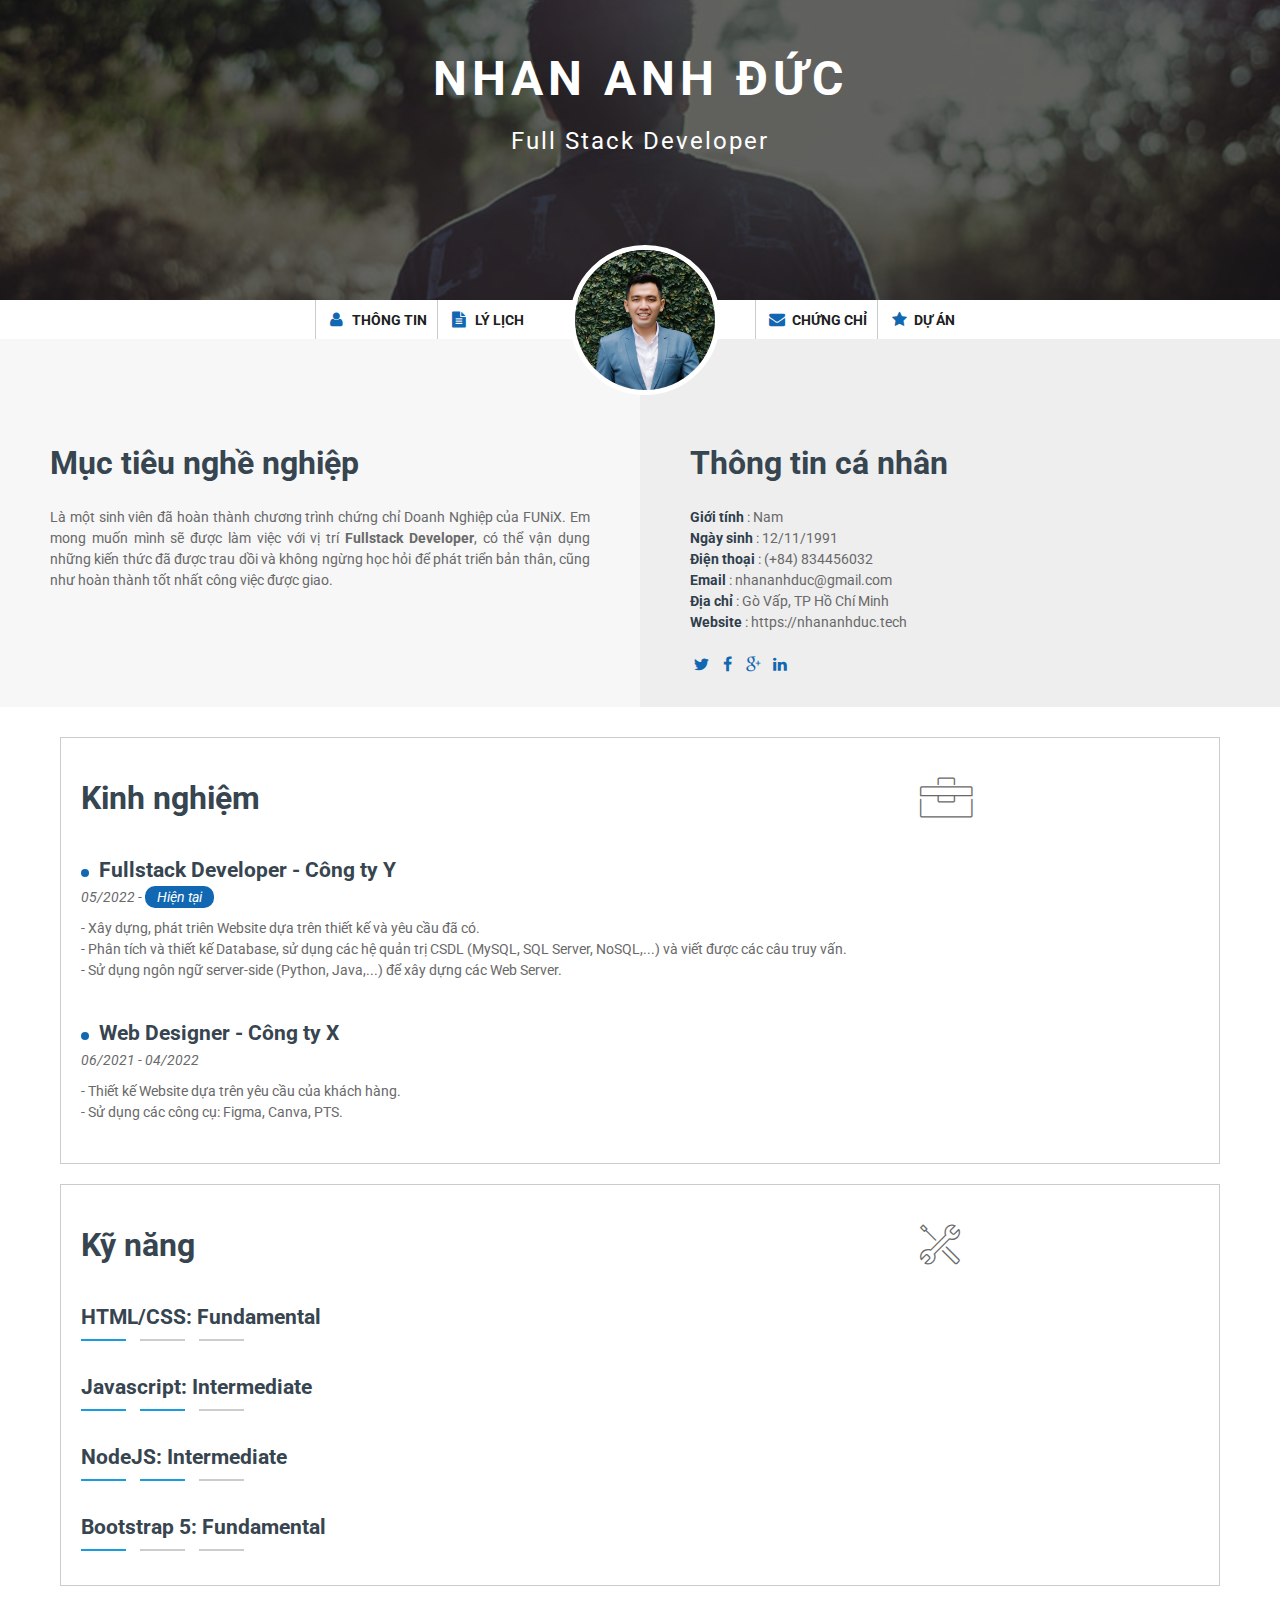
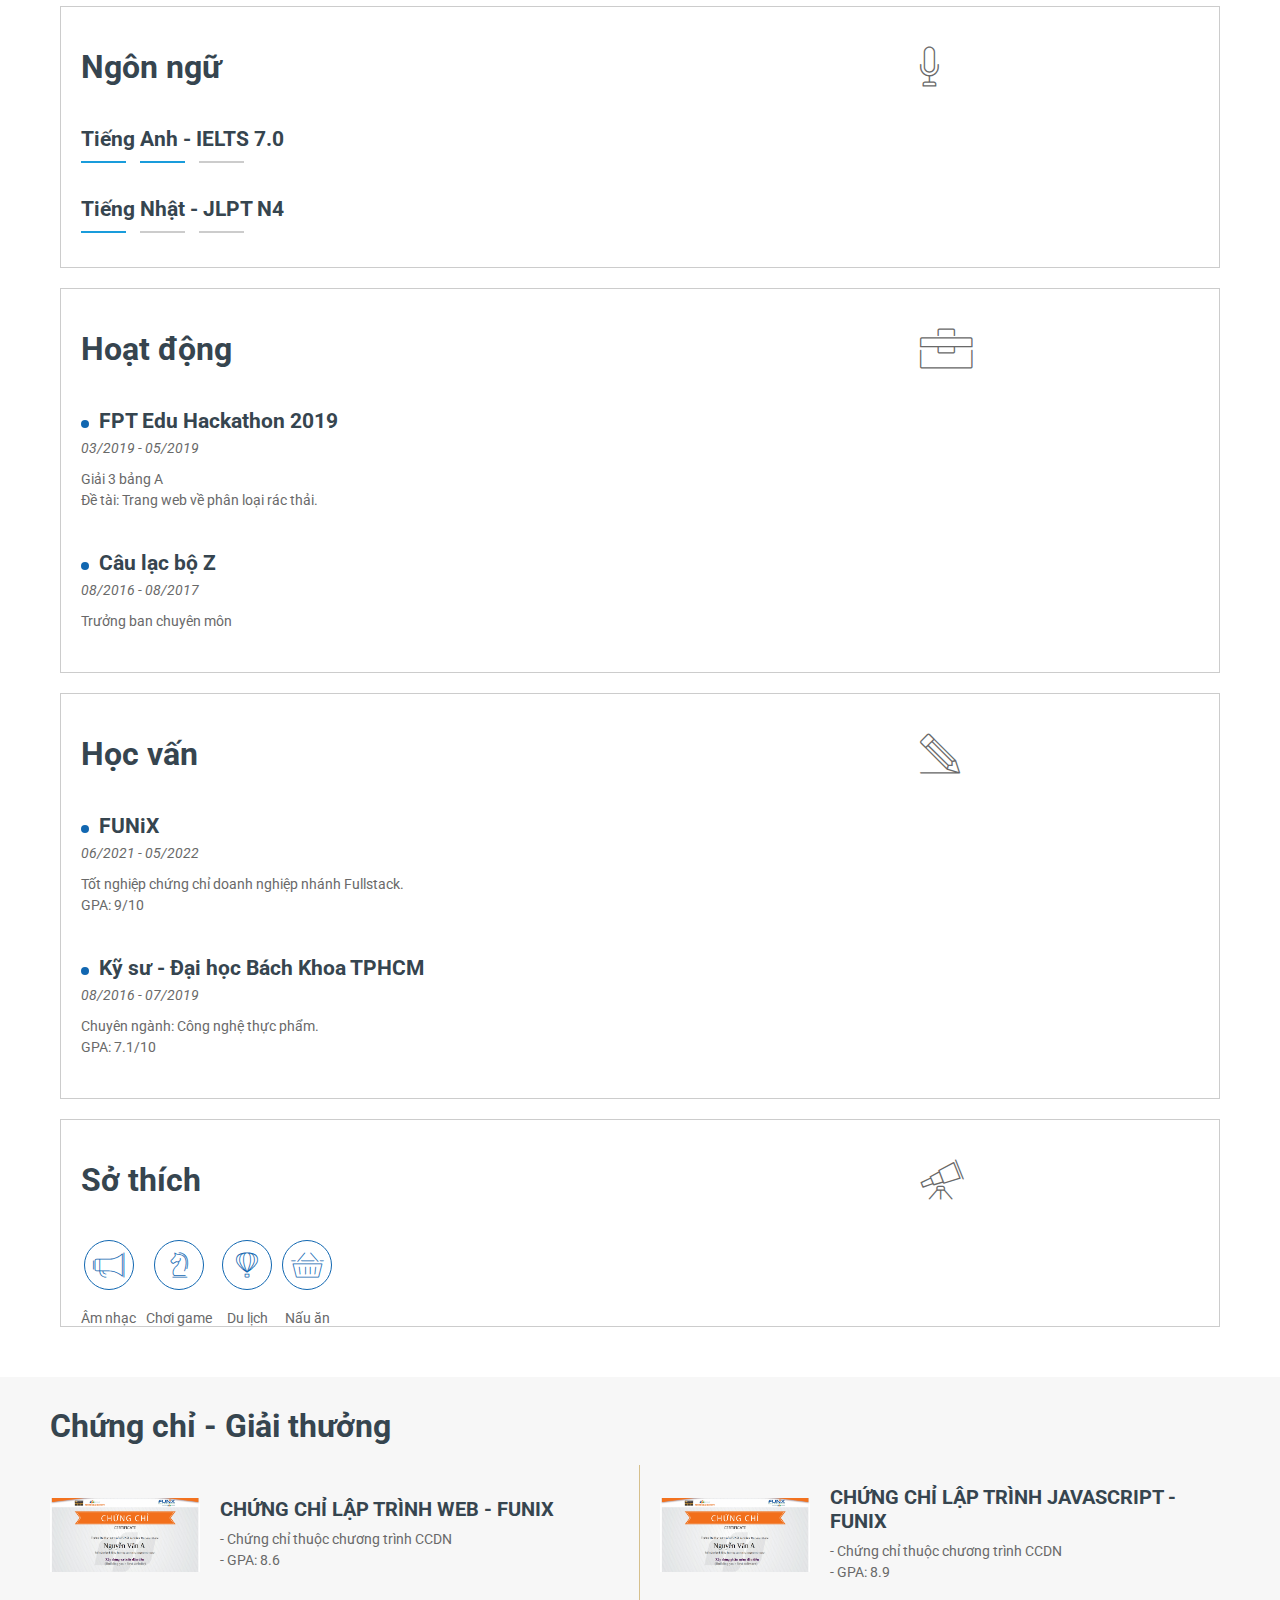
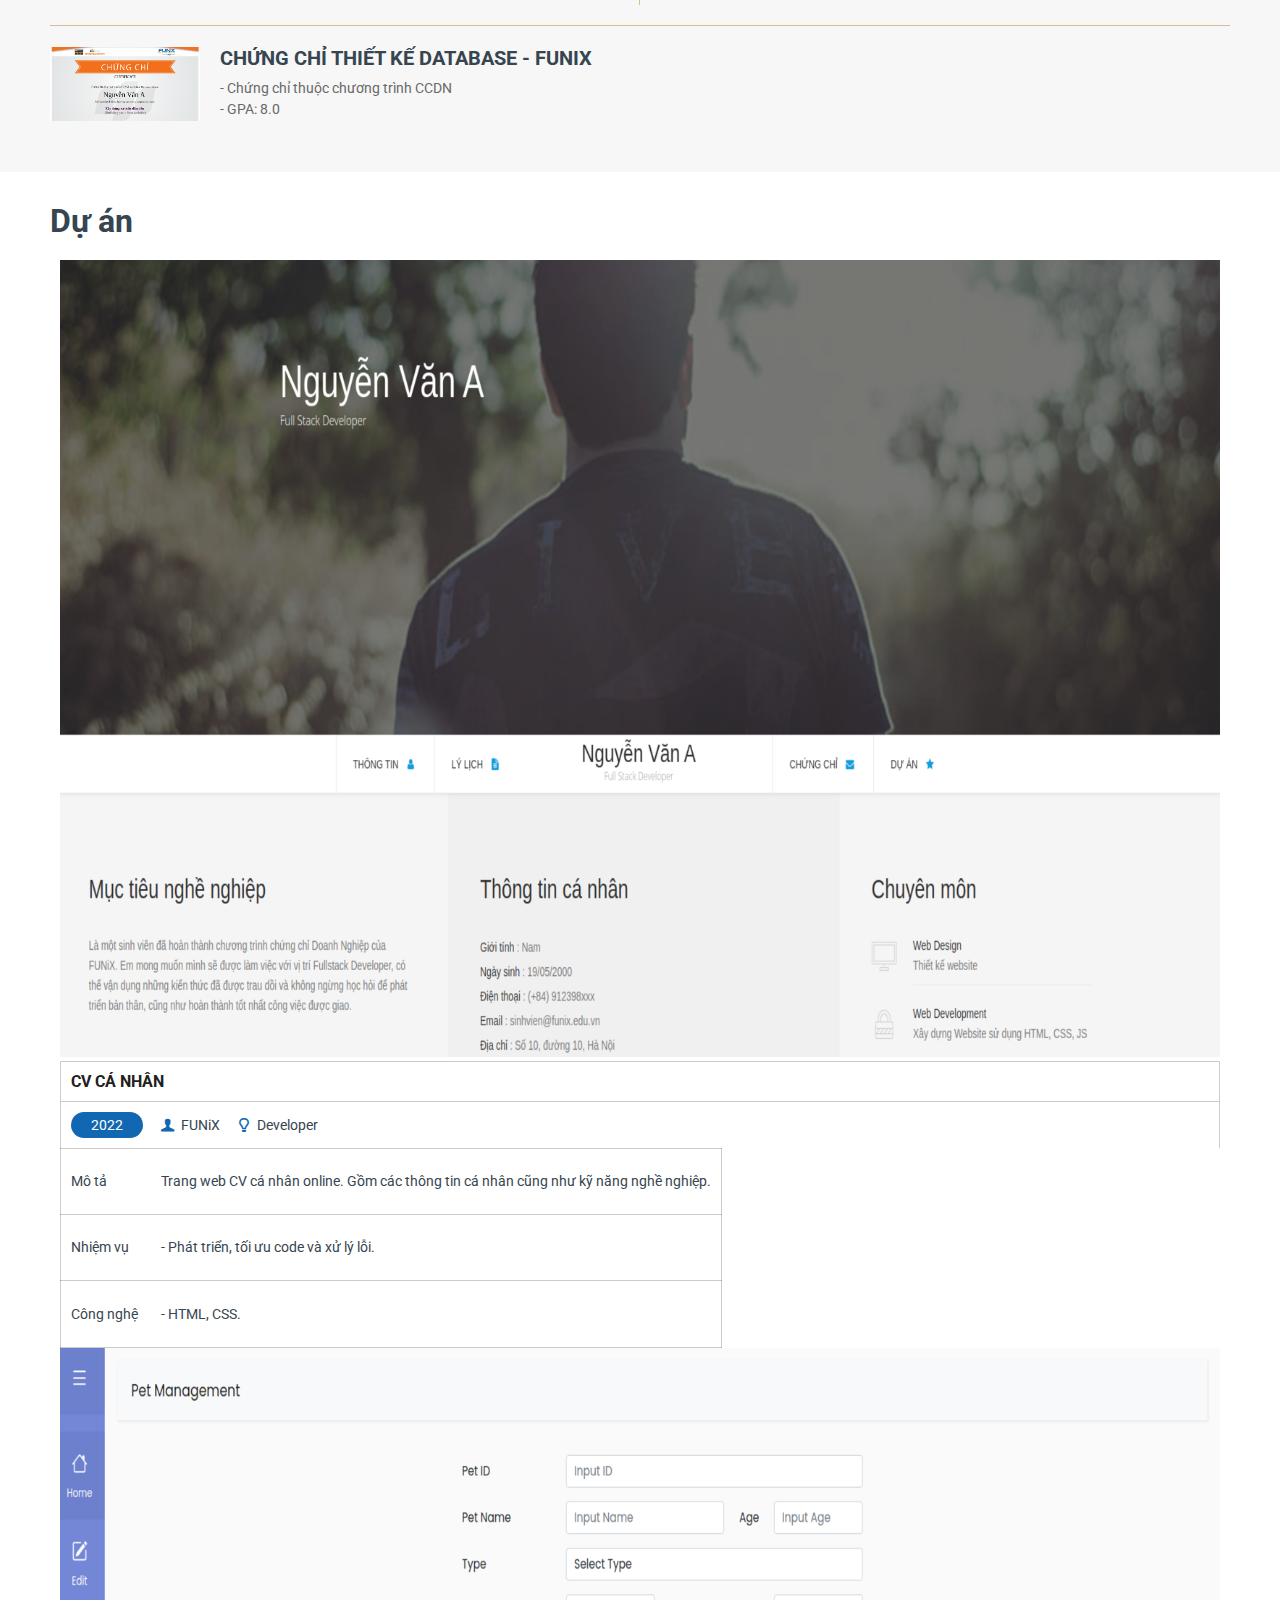
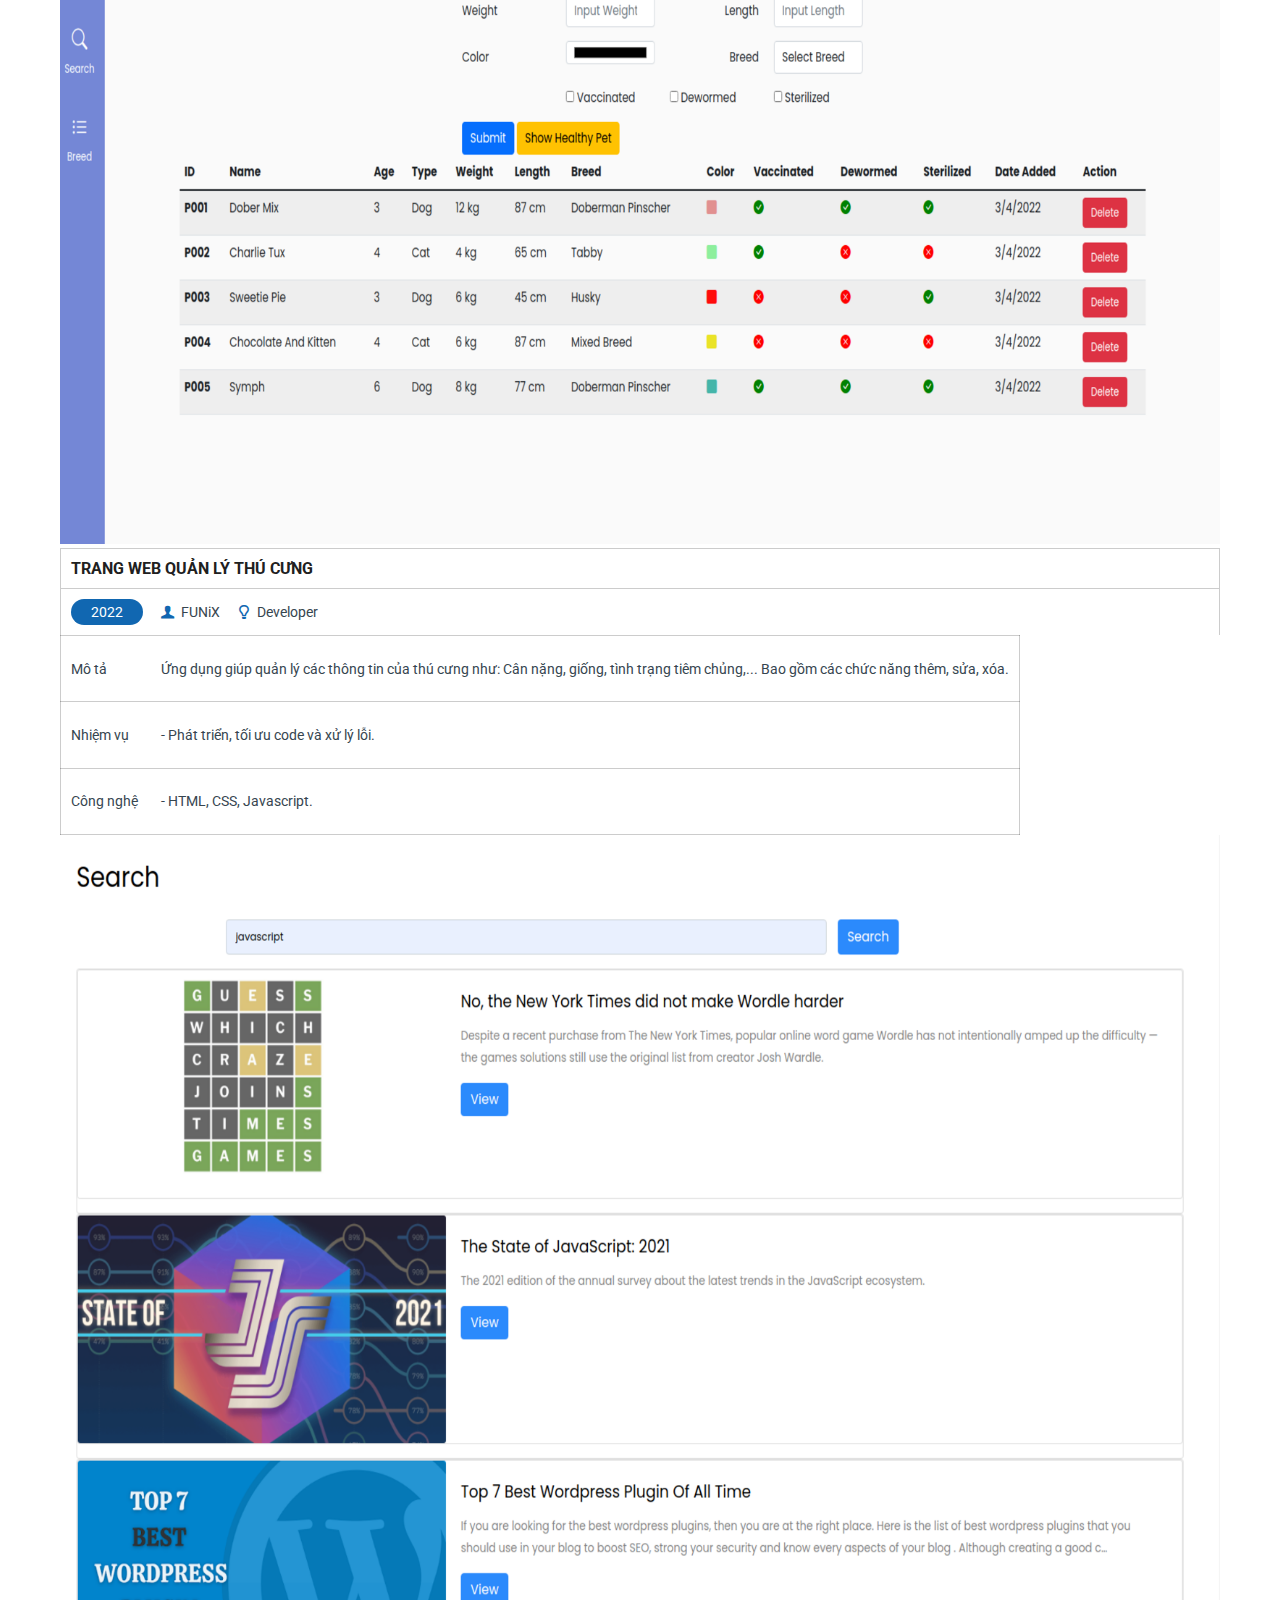
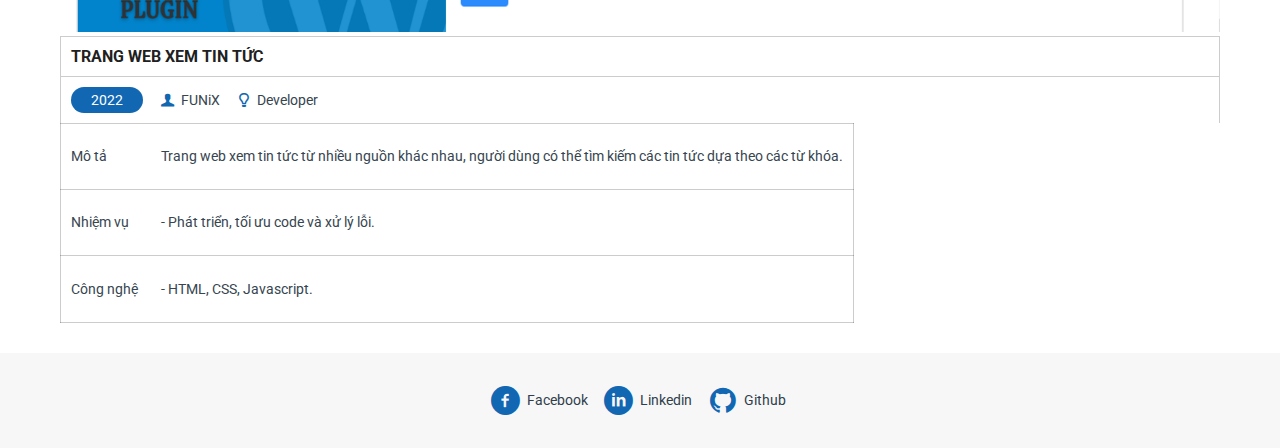
<file: index.html>
<!DOCTYPE html>
<html lang="en">

<head>
	<meta charset="UTF-8">
	<meta http-equiv="X-UA-Compatible" content="IE=edge">
	<meta name="viewport" content="width=device-width, initial-scale=1.0">

	<!-- GOOGLE FONT ROBOTO -->
	<link rel="preconnect" href="https://fonts.googleapis.com">
	<link rel="preconnect" href="https://fonts.gstatic.com" crossorigin>
	<link href="https://fonts.googleapis.com/css2?family=Roboto:wght@400;500;700&display=swap" rel="stylesheet">

	<!-- BOOTSTRAP 5 -->
	<link href="https://cdn.jsdelivr.net/npm/bootstrap@5.0.2/dist/css/bootstrap.min.css" rel="stylesheet"
		integrity="sha384-EVSTQN3/azprG1Anm3QDgpJLIm9Nao0Yz1ztcQTwFspd3yD65VohhpuuCOmLASjC" crossorigin="anonymous">

	<!-- RESPONSIVE CSS -->
	<link rel="stylesheet" href="./css/laptop.css">
	<link rel="stylesheet" href="./css/tablet.css">
	<link rel="stylesheet" href="./css/mobile.css">
	<link rel="stylesheet" href="./css/font.css">
	<title>Assignment 03</title>
</head>

<body>
	<!-- BANNER -->
	<div id="banner">
		<h1>Nhan Anh Đức</h1>
		<p>Full Stack Developer</p>
	</div>

	<!-- NAVBAR -->
	<section id="nav-bar">
		<nav class="container">
			<div class="navbar-item">
				<i class="icon-user"></i>
				<a href="#">Thông tin</a>
			</div>
			<div class="navbar-item">
				<i class="icon-doc-text-inv"></i>
				<a href="#personal-info">Lý lịch</a>
			</div>
			<div class="navbar-item">
				<img src="./images/Duc-origin.jpg" alt="default avatar">
			</div>
			<div class="navbar-item">
				<i class="icon-mail-alt"></i>
				<a href="#certificate">Chứng chỉ</a>
			</div>
			<div class="navbar-item">
				<i class="icon-star-1"></i>
				<a href="#project">Dự Án</a>
			</div>
		</nav>
	</section>

	<!-- ABOUT -->
	<section id="about" class="bg-grey">
		<div class="container-lg">
			<div id="target">
				<h1 class="section-title">Mục tiêu nghề nghiệp</h1>
				<p>
					Là một sinh viên đã hoàn thành chương trình chứng chỉ Doanh
					Nghiệp của FUNiX. Em mong muốn mình sẽ được làm việc với vị
					trí <b>Fullstack Developer</b>, có thể vận dụng những kiến
					thức đã được trau dồi và không ngừng học hỏi để phát triển
					bản thân, cũng như hoàn thành tốt nhất công việc được giao.
				</p>
			</div>
			<div id="personal-info">
				<h1 class="section-title">Thông tin cá nhân</h1>
				<ul class="info">
					<li><span>Giới tính</span> : Nam</li>
					<li><span>Ngày sinh</span> : 12/11/1991</li>
					<li><span>Điện thoại</span> : (+84) 834456032</li>
					<li><span>Email</span> : nhananhduc@gmail.com</li>
					<li><span>Địa chỉ</span> : Gò Vấp, TP Hồ Chí Minh</li>
					<li><span>Website</span> : https://nhananhduc.tech</li>
				</ul>
				<div class="social">
					<a href=""><i class="icon-twitter"></i></a>
					<a href=""><i class="icon-facebook"></i></a>
					<a href=""><i class="icon-gplus"></i></a>
					<a href=""><i class="icon-linkedin"></i></a>
				</div>
			</div>
		</div>
	</section>

	<!-- JOB-INFO -->
	<section id="job-info">
		<div class="container-lg">
			<div class="row">
				<div class="col-12 col-sm-6 col-lg-4 job-info-item">
					<div class="job-info-content">
						<div class="job-info-title">
							<h1>Kinh nghiệm</h1>
							<i class="ic-toolbox"></i>
						</div>
						<div class="experience">
							<h4>Fullstack Developer - Công ty Y</h4>
							<p>05/2022 - <span class="now">Hiện tại</span></p>
							<p> - Xây dựng, phát triên Website dựa trên thiết kế và yêu cầu đã có.</p>
							<p> - Phân tích và thiết kế Database, sử dụng các hệ quản trị CSDL (MySQL, SQL Server, NoSQL,...) và viết
								được
								các câu truy vấn.</p>
							<p>- Sử dụng ngôn ngữ server-side (Python, Java,...) để xây dựng các Web Server.</p>
						</div>
						<div class="experience">
							<h4>Web Designer - Công ty X</h4>
							<p>06/2021 - 04/2022</p>
							<p>- Thiết kế Website dựa trên yêu cầu của khách hàng.</p>
							<p>- Sử dụng các công cụ: Figma, Canva, PTS.</p>
						</div>
					</div>
				</div>

				<div class="col-12 col-sm-6 col-lg-4 job-info-item">
					<div class="job-info-content">
						<div class="job-info-title">
							<h1>Kỹ năng</h1>
							<i class="ic-tools-2"></i>
						</div>
						<div class="skill">
							<h4>HTML/CSS: Fundamental</h4>
							<span class="bar-blue"></span>
							<span class="bar-gray"></span>
							<span class="bar-gray"></span>
							<h4>Javascript: Intermediate</h4>
							<span class="bar-blue"></span>
							<span class="bar-blue"></span>
							<span class="bar-gray"></span>
							<h4>NodeJS: Intermediate</h4>
							<span class="bar-blue"></span>
							<span class="bar-blue"></span>
							<span class="bar-gray"></span>
							<h4>Bootstrap 5: Fundamental</h4>
							<span class="bar-blue"></span>
							<span class="bar-gray"></span>
							<span class="bar-gray"></span>
						</div>
					</div>
				</div>

				<div class="col-12 col-sm-6 col-lg-4 job-info-item">
					<div class="job-info-content">
						<div class="job-info-title">
							<h1>Ngôn ngữ</h1>
							<i class="ic-mic"></i>
						</div>
						<div class="language">
							<h4>Tiếng Anh - IELTS 7.0</h4>
							<span class="bar-blue"></span>
							<span class="bar-blue"></span>
							<span class="bar-gray"></span>
							<h4>Tiếng Nhật - JLPT N4</h4>
							<span class="bar-blue"></span>
							<span class="bar-gray"></span>
							<span class="bar-gray"></span>
						</div>
					</div>
				</div>

				<div class="col-12 col-sm-6 col-lg-4 job-info-item">
					<div class="job-info-content">
						<div class="job-info-title">
							<h1>Hoạt động</h1>
							<i class="ic-toolbox"></i>
						</div>
						<div class="activity">
							<h4>FPT Edu Hackathon 2019</h4>
							<p>03/2019 - 05/2019</p>
							<p>Giải 3 bảng A</p>
							<p>Đề tài: Trang web về phân loại rác thải.</p>
						</div>
						<div class="activity">
							<h4>Câu lạc bộ Z</h4>
							<p>08/2016 - 08/2017</p>
							<p>Trưởng ban chuyên môn</p>
						</div>
					</div>
				</div>

				<div class="col-12 col-sm-6 col-lg-4 job-info-item">
					<div class="job-info-content">
						<div class="job-info-title">
							<h1>Học vấn</h1>
							<i class="ic-pencil"></i>
						</div>
						<div class="education">
							<h4>FUNiX</h4>
							<p>06/2021 - 05/2022</p>
							<p>Tốt nghiệp chứng chỉ doanh nghiệp nhánh Fullstack.</p>
							<p>GPA: 9/10</p>
						</div>
						<div class="education">
							<h4>Kỹ sư - Đại học Bách Khoa TPHCM</h4>
							<p>08/2016 - 07/2019</p>
							<p>Chuyên ngành: Công nghệ thực phẩm.</p>
							<p>GPA: 7.1/10</p>
						</div>
					</div>
				</div>

				<div class="col-12 col-sm-6 col-lg-4 job-info-item">
					<div class="job-info-content">
						<div class="job-info-title">
							<h1>Sở thích</h1>
							<i class="ic-telescope"></i>
						</div>
						<div class="hobby">
							<div class="hobby-item">
								<i class="ic-megaphone"></i>
								<p>Âm nhạc</p>
							</div>
							<div class="hobby-item">
								<i class="ic-strategy"></i>
								<p>Chơi game</p>
							</div>
							<div class="hobby-item">
								<i class="ic-hotairballoon"></i>
								<p>Du lịch</p>
							</div>
							<div class="hobby-item">
								<i class="ic-basket"></i>
								<p>Nấu ăn</p>
							</div>
						</div>
					</div>
				</div>
			</div>
		</div>
	</section>

	<!-- CERTIFICATE -->
	<section id="certificate" class="bg-grey">
		<div class="container-lg">
			<h1 class="section-title">
				Chứng chỉ - Giải thưởng
			</h1>
			<div class="certificate-area">
				<div class="certificate-item">
					<img src="./images/Cert_WEB.png" alt="cert-web">
					<div class="certificate-detail">
						<h4>Chứng chỉ lập trình Web - FUNiX</h4>
						<p>- Chứng chỉ thuộc chương trình CCDN</p>
						<p>- GPA: 8.6</p>
					</div>
				</div>
				<div class="certificate-item">
					<img src="./images/Cert_PRF.png" alt="cert-web">
					<div class="certificate-detail">
						<h4>Chứng chỉ lập trình Javascript - FUNiX</h4>
						<p>- Chứng chỉ thuộc chương trình CCDN</p>
						<p>- GPA: 8.9</p>
					</div>
				</div>
				<div class="certificate-item">
					<img src="./images/Cert_DBI.png" alt="cert-web">
					<div class="certificate-detail">
						<h4>Chứng chỉ thiết kế Database - FUNiX</h4>
						<p>- Chứng chỉ thuộc chương trình CCDN</p>
						<p>- GPA: 8.0</p>
					</div>
				</div>
			</div>
		</div>
	</section>

	<!-- PROJECT -->
	<section id="project">
		<div class="container-lg">
			<h1 class="section-title">
				Dự án
			</h1>
			<div class="row">
				<div class="col-12 col-sm-6 col-lg-4 project-item">
					<div class="project-img">
						<a href="digital-cv.html" target="_blank"><img src="./images/project_1.png" alt="cv"></a>
					</div>
					<div class="project-content">
						<div class="project-title">
							<a href="./digital-cv.html" target="_blank">
								<h4>CV Cá nhân</h4>
							</a>
						</div>
						<div class="project-status">
							<p>2022</p>
							<p><i class="icon-user-1"></i> FUNiX</p>
							<p><i class="icon-lamp"></i> Developer</p>
						</div>
						<table class="project-detail">
							<tr>
								<td>Mô tả</td>
								<td>Trang web CV cá nhân online. Gồm các thông tin cá nhân cũng như kỹ năng nghề nghiệp.</td>
							</tr>
							<tr>
								<td>Nhiệm vụ</td>
								<td>- Phát triển, tối ưu code và xử lý lỗi.</td>
							</tr>
							<tr>
								<td>Công nghệ</td>
								<td>- HTML, CSS.</td>
							</tr>
						</table>
					</div>
				</div>
				<div class="col-12 col-sm-6 col-lg-4 project-item">
					<div class="project-img">
						<a href="digital-cv.html" target="_blank">
							<img src="./images/project_2.png" alt="cv">
						</a>
					</div>
					<div class="project-title">
						<a href="./digital-cv.html" target="_blank">
							<h4>Trang web quản lý thú cưng</h4>
						</a>
					</div>
					<div class="project-status">
						<p>2022</p>
						<p><i class="icon-user-1"></i> FUNiX</p>
						<p><i class="icon-lamp"></i> Developer</p>

					</div>
					<table class="project-detail">
						<tr>
							<td>Mô tả</td>
							<td>Ứng dụng giúp quản lý các thông tin của thú cưng như: Cân nặng, giống, tình trạng tiêm chủng,... Bao
								gồm các chức năng thêm, sửa, xóa.</td>
						</tr>
						<tr>
							<td>Nhiệm vụ</td>
							<td>- Phát triển, tối ưu code và xử lý lỗi.</td>
						</tr>
						<tr>
							<td>Công nghệ</td>
							<td>- HTML, CSS, Javascript.</td>
						</tr>
					</table>
				</div>
				<div class="col-12 col-sm-6 col-lg-4 project-item">
					<div class="project-img">
						<a href="digital-cv.html" target="_blank">
							<img src="./images/project_3.png" alt="cv">
						</a>
					</div>
					<div class="project-title">
						<a href="./digital-cv.html" target="_blank">
							<h4>Trang web xem tin tức</h4>
						</a>

					</div>
					<div class="project-status">
						<p>2022</p>
						<p><i class="icon-user-1"></i> FUNiX</p>
						<p><i class="icon-lamp"></i> Developer</p>
					</div>
					<table class="project-detail">
						<tr>
							<td>Mô tả</td>
							<td>Trang web xem tin tức từ nhiều nguồn khác nhau, người dùng có thể tìm kiếm các tin tức dựa theo các
								từ
								khóa.</td>
						</tr>
						<tr>
							<td>Nhiệm vụ</td>
							<td>- Phát triển, tối ưu code và xử lý lỗi.</td>
						</tr>
						<tr>
							<td>Công nghệ</td>
							<td>- HTML, CSS, Javascript.</td>
						</tr>
					</table>
				</div>
			</div>
		</div>
	</section>

	<!-- FOOTER -->
	<section id="footer" class="bg-grey">
		<div class="container">
			<ul>
				<li><a href="#"><i class="icon-facebook-circled"></i><span>Facebook</span></a></li>
				<li> <a href="#"><i class="icon-linkedin-circled"></i><span>Linkedin</span></a></li>
				<li><a href="#"><i class="icon-github-circled"></i><span>Github</span></a></li>
			</ul>
		</div>
	</section>

	<!-- JAVASCRIPT BUNDLE WITH POPPER -->
	<script src="https://cdn.jsdelivr.net/npm/bootstrap@5.0.2/dist/js/bootstrap.bundle.min.js"
		integrity="sha384-MrcW6ZMFYlzcLA8Nl+NtUVF0sA7MsXsP1UyJoMp4YLEuNSfAP+JcXn/tWtIaxVXM"
		crossorigin="anonymous"></script>
</body>

</html>
</file>
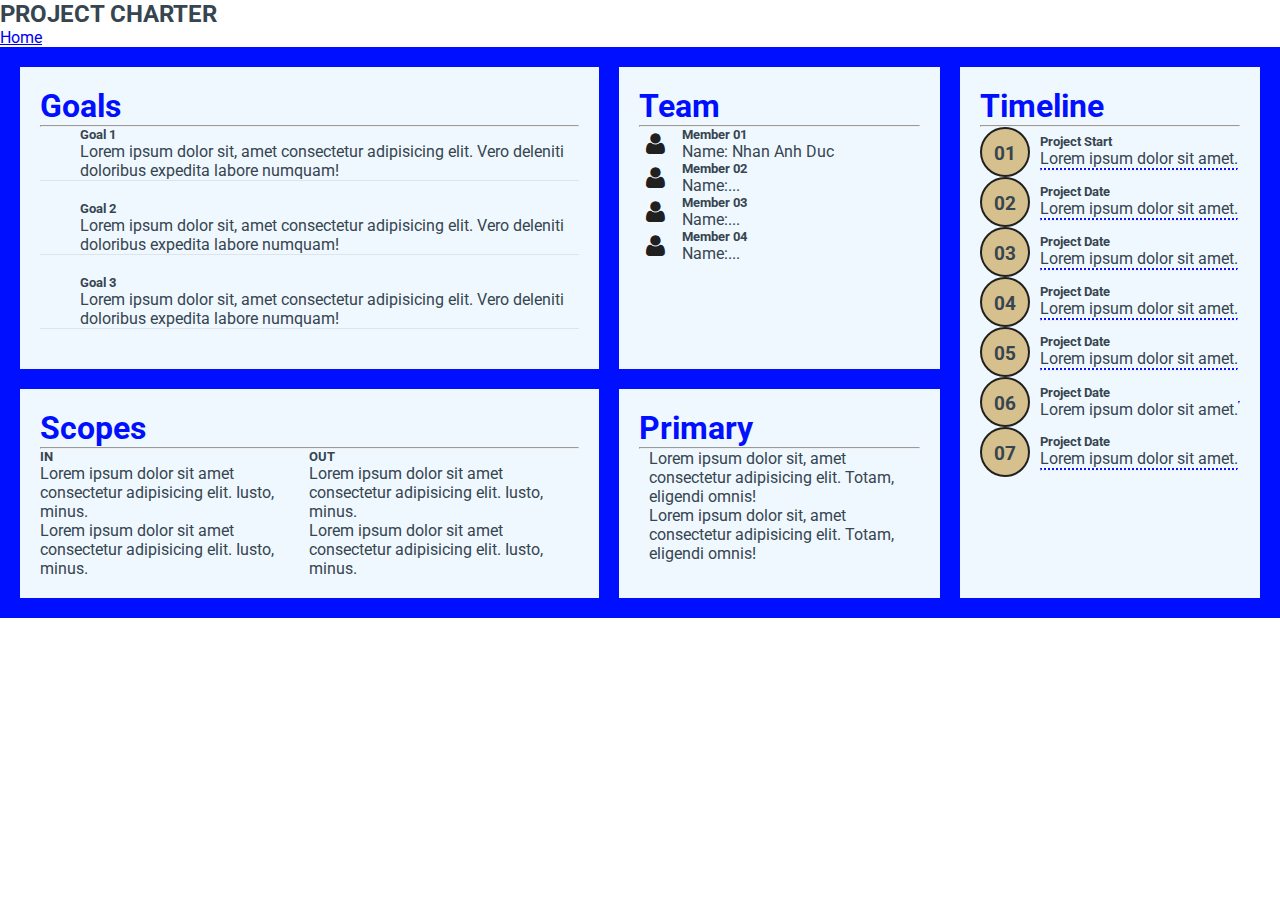
<file: digital-cv.html>
<!DOCTYPE html>
<html lang="en">

<head>
  <meta charset="UTF-8">
  <meta http-equiv="X-UA-Compatible" content="IE=edge">
  <meta name="viewport" content="width=device-width, initial-scale=1.0">

  <!-- FONT-AWESOME -->
  <link rel="stylesheet" href="https://cdnjs.cloudflare.com/ajax/libs/font-awesome/6.2.0/css/all.min.css"
    integrity="sha512-xh6O/CkQoPOWDdYTDqeRdPCVd1SpvCA9XXcUnZS2FmJNp1coAFzvtCN9BmamE+4aHK8yyUHUSCcJHgXloTyT2A=="
    crossorigin="anonymous" referrerpolicy="no-referrer" />

  <!-- GOOGLE FONT ROBOTO -->
  <link rel="preconnect" href="https://fonts.googleapis.com">
  <link rel="preconnect" href="https://fonts.gstatic.com" crossorigin>
  <link href="https://fonts.googleapis.com/css2?family=Roboto:wght@400;500;700&display=swap" rel="stylesheet">

  <!-- BOOTSTRAP 5 -->
  <link href="https://cdn.jsdelivr.net/npm/bootstrap@5.0.2/dist/css/bootstrap.min.css" rel="stylesheet"
    integrity="sha384-EVSTQN3/azprG1Anm3QDgpJLIm9Nao0Yz1ztcQTwFspd3yD65VohhpuuCOmLASjC" crossorigin="anonymous">

  <!-- RESPONSIVE CSS -->
  <link rel="stylesheet" href="./css/laptop.css">
  <link rel="stylesheet" href="./css/tablet.css">
  <link rel="stylesheet" href="./css/mobile.css">
  <link rel="stylesheet" href="./css/font.css">

  <title>Project Charter</title>
</head>

<body>
  <div class="container p-lg-0 my-3 d-flex justify-content-between">
    <h2 class="fw-bold mb-0">PROJECT CHARTER</h2>
    <a class="btn btn-success py-0 d-flex align-items-center" href="index.html">
      <i style="color: #fff;" class="fa fa-arrow-left me-2"></i>
      <p class="m-0">Home</p>
    </a>
  </div>
  <div class="charter-grid container">
    <!-- GOALS -->
    <section id="goals" class="container">
      <div class="goals">
        <h1 class="charter-title">Goals</h1>
        <hr>
        <div class="goal-item">
          <div class="text-center mb-2">
            <i class="fa fa-flag"></i>
          </div>
          <div>
            <h5>Goal 1</h5>
            <p>Lorem ipsum dolor sit, amet consectetur adipisicing elit. Vero deleniti doloribus expedita labore
              numquam!
            </p>
          </div>
        </div>
        <div class="goal-item">
          <div class="text-center mb-2">
            <i class="fa fa-flag"></i>
          </div>
          <div>
            <h5>Goal 2</h5>
            <p>Lorem ipsum dolor sit, amet consectetur adipisicing elit. Vero deleniti doloribus expedita labore
              numquam!
            </p>
          </div>
        </div>
        <div class="goal-item">
          <div class="text-center mb-2">
            <i class="fa fa-flag"></i>
          </div>
          <div>
            <h5>Goal 3</h5>
            <p>Lorem ipsum dolor sit, amet consectetur adipisicing elit. Vero deleniti doloribus expedita labore
              numquam!
            </p>
          </div>
        </div>
      </div>
    </section>

    <!-- SCOPES -->
    <section id="scopes" class="container">
      <div class="scopes">
        <h1 class="charter-title">Scopes</h1>
        <hr>
        <div class="scopes-content">
          <div class="in">
            <h5>IN</h5>
            <p>Lorem ipsum dolor sit amet consectetur adipisicing elit. Iusto, minus.</p>
            <p>Lorem ipsum dolor sit amet consectetur adipisicing elit. Iusto, minus.</p>
          </div>
          <div class="out">
            <h5>OUT</h5>
            <p>Lorem ipsum dolor sit amet consectetur adipisicing elit. Iusto, minus.</p>
            <p>Lorem ipsum dolor sit amet consectetur adipisicing elit. Iusto, minus.</p>
          </div>
        </div>
      </div>
    </section>

    <!-- TEAM -->
    <section id="team" class="container">
      <div class="team">
        <h1 class="charter-title">Team</h1>
        <hr>
        <div class="member">
          <div class="text-center mb-2">
            <i class="icon-user"></i>
          </div>
          <div class="member-info">
            <h5>Member 01</h5>
            <p>Name: Nhan Anh Duc</p>
          </div>
        </div>
        <div class="member">
          <div class="text-center mb-2">
            <i class="icon-user"></i>
          </div>
          <div class="member-info">

            <h5>Member 02</h5>
            <p>Name:...</p>
          </div>
        </div>
        <div class="member">
          <div class="text-center mb-2">
            <i class="icon-user"></i>
          </div>
          <div class="member-info">

            <h5>Member 03</h5>
            <p>Name:...</p>
          </div>
        </div>
        <div class="member">
          <div class="text-center mb-2">
            <i class="icon-user"></i>
          </div>
          <div class="member-info">

            <h5>Member 04</h5>
            <p>Name:...</p>
          </div>
        </div>
      </div>
    </section>

    <!-- PRIMARY -->
    <section id="primary" class="container">
      <div class="primary">
        <h1 class="charter-title">Primary</h1>
        <hr>
        <div class="primary-item">
          <div class="text-center mb-2">
            <i class="fa fa-question-circle"></i>
          </div>
          <p>Lorem ipsum dolor sit, amet consectetur adipisicing elit. Totam, eligendi omnis!</p>
        </div>
        <div class="primary-item">
          <div class="text-center mb-2">
            <i class="fa fa-question-circle"></i>
          </div>
          <p>Lorem ipsum dolor sit, amet consectetur adipisicing elit. Totam, eligendi omnis!</p>
        </div>
      </div>
    </section>

    <!-- TIMELINE -->
    <section id="timeline" class="container">
      <div class="timeline">
        <h1 class="charter-title">Timeline</h1>
        <hr>
        <div class="project-progress">
          <p>01</p>
          <div>
            <h5>Project Start</h5>
            <p>Lorem ipsum dolor sit amet.</p>
            <hr>
          </div>
        </div>
        <div class="project-progress">
          <p>02</p>
          <div>
            <h5>Project Date</h5>
            <p>Lorem ipsum dolor sit amet.</p>
            <hr>
          </div>
        </div>
        <div class="project-progress">
          <p>03</p>
          <div>
            <h5>Project Date</h5>
            <p>Lorem ipsum dolor sit amet.</p>
            <hr>
          </div>
        </div>
        <div class="project-progress">
          <p>04</p>
          <div>
            <h5>Project Date</h5>
            <p>Lorem ipsum dolor sit amet.</p>
            <hr>
          </div>
        </div>
        <div class="project-progress">
          <p>05</p>
          <div>
            <h5>Project Date</h5>
            <p>Lorem ipsum dolor sit amet.</p>
            <hr>
          </div>
        </div>
        <div class="project-progress">
          <p>06</p>
          <div>
            <h5>Project Date</h5>
            <p>Lorem ipsum dolor sit amet.</p>
          </div>
          <hr>
        </div>
        <div class="project-progress">
          <p>07</p>
          <div>
            <h5>Project Date</h5>
            <p>Lorem ipsum dolor sit amet.</p>
            <hr>
          </div>
        </div>
      </div>
    </section>
  </div>

  <!-- JAVASCRIPT BUNDLE WITH POPPER -->
  <script src="https://cdn.jsdelivr.net/npm/bootstrap@5.0.2/dist/js/bootstrap.bundle.min.js"
    integrity="sha384-MrcW6ZMFYlzcLA8Nl+NtUVF0sA7MsXsP1UyJoMp4YLEuNSfAP+JcXn/tWtIaxVXM"
    crossorigin="anonymous"></script>
</body>

</html>
</file>
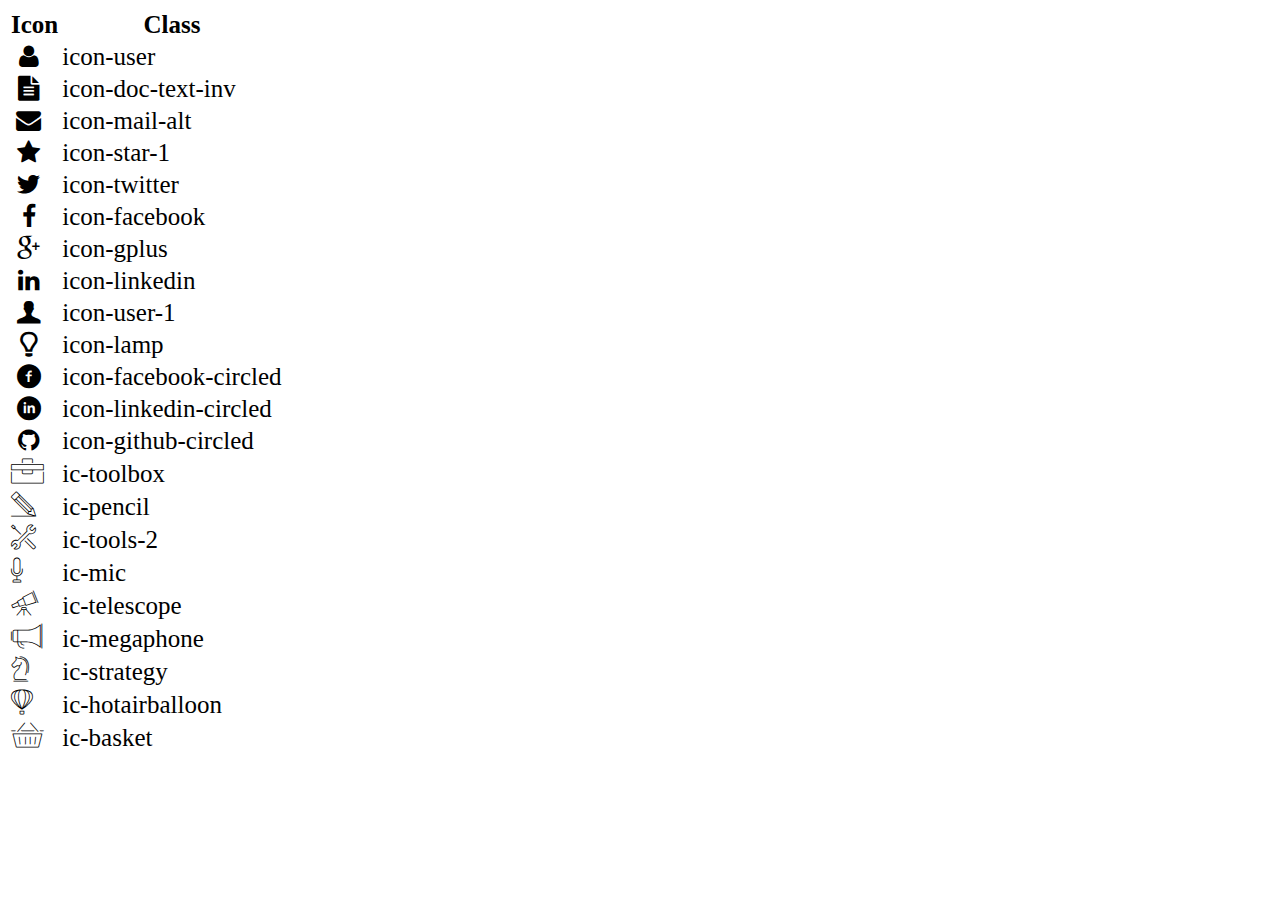
<file: icon-list.html>
<!DOCTYPE html>
<html lang="en">

<head>
    <meta charset="UTF-8">
    <meta http-equiv="X-UA-Compatible" content="IE=edge">
    <meta name="viewport" content="width=device-width, initial-scale=1.0">
    <link rel="stylesheet" href="css/font.css">
    <title>Icon List</title>
</head>

<body>
    <table style="font-size: 25px;">
        <thead>
            <tr>
                <th>Icon</th>
                <th>Class</th>
            </tr>
        </thead>
        <tbody>
            <tr>
                <td><i class="icon-user"></i></td>
                <td>icon-user</td>
            </tr>
            <tr>
                <td><i class="icon-doc-text-inv"></i></td>
                <td>icon-doc-text-inv</td>
            </tr>
            <tr>
                <td><i class="icon-mail-alt"></i></td>
                <td>icon-mail-alt</td>
            </tr>
            <tr>
                <td><i class="icon-star-1"></i></td>
                <td>icon-star-1</td>
            </tr>
            <tr>
                <td><i class="icon-twitter"></i></td>
                <td>icon-twitter</td>
            </tr>
            <tr>
                <td><i class="icon-facebook"></i></td>
                <td>icon-facebook</td>
            </tr>
            <tr>
                <td><i class="icon-gplus"></i></td>
                <td>icon-gplus</td>
            </tr>
            <tr>
                <td><i class="icon-linkedin"></i></td>
                <td>icon-linkedin</td>
            </tr>
            <tr>
                <td><i class="icon-user-1"></i></td>
                <td>icon-user-1</td>
            </tr>
            <tr>
                <td><i class="icon-lamp"></i></td>
                <td>icon-lamp</td>
            </tr>
            <tr>
                <td><i class="icon-facebook-circled"></i></td>
                <td>icon-facebook-circled</td>
            </tr>
            <tr>
                <td><i class="icon-linkedin-circled"></i></td>
                <td>icon-linkedin-circled</td>
            </tr>
            <tr>
                <td><i class="icon-github-circled"></i></td>
                <td>icon-github-circled</td>
            </tr>
            <tr>
                <td><i class="ic-toolbox"></i></td>
                <td>ic-toolbox</td>
            </tr>
            <tr>
                <td><i class="ic-pencil"></i></td>
                <td>ic-pencil</td>
            </tr>
            <tr>
                <td><i class="ic-tools-2"></i></td>
                <td>ic-tools-2</td>
            </tr>

            <tr>
                <td><i class="ic-mic"></i></td>
                <td>ic-mic</td>
            </tr>
            <tr>
                <td><i class="ic-telescope"></i></td>
                <td>ic-telescope</td>
            </tr>
            <tr>
                <td><i class="ic-megaphone"></i></td>
                <td>ic-megaphone</td>
            </tr>
            <tr>
                <td><i class="ic-strategy"></i></td>
                <td>ic-strategy</td>
            </tr>
            <tr>
                <td><i class="ic-hotairballoon"></i></td>
                <td>ic-hotairballoon</td>
            </tr>
            <tr>
                <td><i class="ic-basket"></i></td>
                <td>ic-basket</td>
            </tr>
        </tbody>
    </table>
</body>

</html>
</file>
<file: css/laptop.css>
/* ------------------------------------------------------------------- */
/* HOME PAGE */
/* ------------------------------------------------------------------- */

/* GLOBAL */
* {
  margin: 0px;
  padding: 0;
  box-sizing: border-box;
}

body {
  font-family: "Roboto", sans-serif;
  color: #36454f;
}

.bg-grey {
  background: #f7f7f7;
}

section > .container,
section > .container-lg {
  margin: auto;
  display: block;
  padding: 30px 50px;
}

.section-title {
  margin-bottom: 20px;
}

ul {
  padding-inline-start: 0;
  margin: 0;
}

i {
  color: #1167b1;
}

/* BANNER */
#banner {
  /* Background blend hình nền với overlay màu đen */
  background: url(../images/banner.jpg) rgba(0, 0, 0, 0.6);
  background-size: cover;
  background-repeat: no-repeat;
  background-blend-mode: multiply;
  height: 300px;
  text-align: center;
  padding: 50px;
}

#banner h1 {
  font-size: 48px;
  color: #fff;
  text-transform: uppercase;
  letter-spacing: 5px;
  margin-bottom: 0;
}

#banner p {
  font-size: 24px;
  color: #fff;
  letter-spacing: 2px;
  margin-top: 20px;
}

/* NAVBAR */
nav.container {
  padding: 0;
  display: flex;
  justify-content: center;
  align-items: center;
}

#nav-bar {
  text-align: center;
}

.navbar-item {
  padding: 10px;
  border-left: 1px solid rgba(0, 0, 0, 0.2);
  position: relative;
}

.navbar-item a {
  font-size: 14px;
  font-weight: bold;
  text-transform: uppercase;
  text-decoration: none;
  color: #202020;
  transition: all 0.3s;
}

.navbar-item a:hover {
  color: #1167b1;
}

.navbar-item:nth-child(2) {
  margin-right: 100px;
}

.navbar-item:nth-child(4) {
  margin-left: 100px;
}

.navbar-item img {
  width: 150px;
  border: 5px solid #fff;
  border-radius: 50%;
  position: absolute;
  top: 50%;
  left: 50%;
  transform: translate(-50%, -50%);
}

/*ABOUT*/
#about > .container-lg {
  display: grid;
  grid-template-columns: 1fr 1fr;
  padding: 0;
  line-height: 1.5;
}

#target {
  padding: 100px 50px 30px 50px;
}

#target p {
  text-align: justify;
  font-size: 14px;
  color: #696969;
}
#personal-info {
  background-color: #eee;
  padding: 100px 50px 30px 50px;
}

#personal-info ul li {
  list-style: none;
  text-align: left;
  font-size: 14px;
  color: #696969;
}

#personal-info ul li span {
  font-weight: bold;
  color: #303e4c;
}

#personal-info .social {
  text-align: left;
  margin-top: 20px;
}

#personal-info .social i {
  transition: all 0.3s;
}

#personal-info .social i:hover {
  color: #696969;
}

/* JOB INFO */
.job-info-content {
  height: 100%;
  padding: 40px 20px 0 20px;
  border: 1px solid rgba(0, 0, 0, 0.2);
}

.job-info-item {
  padding: 0 10px;
  margin-bottom: 20px;
}

.job-info-item h4 {
  font-size: 1.3rem;
}

.job-info-title {
  display: grid;
  grid-template-columns: 75% 25%;
  margin-bottom: 40px;
  align-items: center;
}

.job-info-title i {
  font-size: 40px;
  color: #696969;
}

/* EXPERIENCE, ACTIVITY, EDUCATION */
.experience,
.activity,
.education {
  margin-bottom: 40px;
}

.experience h4,
.activity h4,
.education h4 {
  margin: 5px 0;
}

.experience h4::before,
.activity h4::before,
.education h4::before {
  display: inline-block;
  content: "";
  width: 8px;
  height: 8px;
  background-color: #1167b1;
  border-radius: 50%;
  margin-right: 10px;
}

.experience p,
.activity p,
.education p {
  color: #696969;
  font-size: 14px;
  text-align: justify;
  line-height: 1.5;
}

.experience p:first-of-type,
.activity p:first-of-type,
.education p:first-of-type {
  font-style: italic;
  margin-bottom: 10px;
}

.experience .now {
  background-color: #1167b1;
  color: #fff;
  padding: 3px 12px;
  border-radius: 10px;
}

/* SKILL, LANGUAGE */

.bar-blue {
  width: 45px;
  height: 2px;
  display: inline-block;
  background: #199cdb;
  margin: 10px 10px 30px 0;
}

.bar-gray {
  width: 45px;
  height: 2px;
  display: inline-block;
  background: rgba(0, 0, 0, 0.2);
  margin: 10px 10px 30px 0;
}

/* CERTIFICATE */
.certificate-area {
  display: grid;
  grid-template-columns: 50% 50%;
}

.certificate-item {
  display: flex;
  align-items: center;
  padding: 20px 0;
}

.certificate-item img {
  width: 150px;
  margin-right: 20px;
}

.certificate-detail h4 {
  text-transform: uppercase;
  margin-bottom: 10px;
}

.certificate-detail p {
  color: #696969;
  font-size: 14px;
  margin-bottom: 5px;
}

.certificate-item:first-child {
  border-right: 1px solid #d6c08d;
  margin-bottom: 20px;
}

.certificate-item:nth-child(2) {
  margin-bottom: 20px;
  padding-left: 20px;
}
.certificate-item:last-child {
  grid-column: 1/3;
  border-top: 1px solid #d6c08d;
}

/* HOBBY */
.hobby {
  display: flex;
  justify-content: start;
  align-items: flex-start;
}

.hobby-item {
  margin-right: 10px;
  text-align: center;
}
.hobby-item p {
  font-size: 14px;
  color: #696969;
}

.hobby-item i {
  color: #1167b1;
  font-size: 25px;
  width: 50px;
  height: 50px;
  line-height: 50px;
  margin-bottom: 20px;
  border: 1px solid #1167b1;
  border-radius: 50%;
}

/* PROJECT */

.project-item {
  padding: 0 10px;
}

.project-img a img {
  width: 100%;
}

.project-title {
  text-transform: uppercase;
  color: #202020;
  padding: 10px;
  border: 1px solid rgba(0, 0, 0, 0.2);
}

.project-title a:link,
.project-title a:visited {
  text-decoration: none;
  color: #202020;
}

.project-title a h4 {
  margin-bottom: 0;
  font-size: 1.2rem;
  transition: all 0.3s;
}

.project-title a h4:hover {
  color: #1167b1;
}

.project-status {
  font-size: 14px;
  padding: 10px;
  display: flex;
  justify-content: start;
  align-items: center;
  border-left: 1px solid rgba(0, 0, 0, 0.2);
  border-right: 1px solid rgba(0, 0, 0, 0.2);
}

.project-status p {
  margin-right: 15px;
  margin-bottom: 0;
}

.project-status p:first-child {
  color: #fff;
  padding: 5px 20px;
  background-color: #1167b1;
  border-radius: 100px;
}

.project-detail {
  height: 200px;
  font-size: 14px;
  border-collapse: collapse;
}

.project-detail tr {
  border: 1px solid rgba(0, 0, 0, 0.2);
}

.project-detail td {
  text-align: justify;
  padding: 10px;
}

.project-detail td:first-child {
  width: 90px;
}

/* FOOTER */
#footer {
  text-align: center;
}

#footer ul {
  text-align: center;
  display: flex;
  align-items: center;
  justify-content: center;
}

#footer ul li {
  font-size: 14px;
  list-style: none;
  margin-right: 10px;
  display: flex;
  align-items: center;
  transition: all 0.3s;
}

#footer li a {
  display: flex;
  align-items: center;
  text-decoration: none;
  color: #303e4c;
}

#footer li a i {
  font-size: 30px;
}

#footer li a span {
  transition: all 0.3s;
}

#footer li a span:hover {
  color: #1167b1;
}

@media screen and (max-width: 1399.98px) {
  /* GLOBAL */
  .section-title {
    font-size: 2rem;
  }

  /* JOB-INFO */
  .job-info-title h1 {
    font-size: 2rem;
  }

  /* CERTIFICATE */
  .certificate-detail h4 {
    font-size: 1.25rem;
  }

  /* PROJECT */
  .project-title a h4 {
    font-size: 1rem;
  }
}

@media screen and (max-width: 1199.98px) {
  /* GLOBAL */
  .section-title {
    font-size: 2rem;
  }

  /* JOB-INFO */
  .job-info-title h1 {
    font-size: 1.8rem;
  }

  .job-info-item h4 {
    font-size: 1.25rem;
  }

  /* CERTIFICATE */
  .certificate-detail h4 {
    font-size: 1rem;
  }

  /* PROJECT */
  .project-title a h4 {
    font-size: 0.96rem;
  }

  .project-detail {
    height: 260px;
  }
}

/* PROJECT-CHARTER */
#goals,
#team,
#scopes,
#primary {
  padding: 20px 20px 0 20px;
  background-color: #000fff;
}

.goals,
.team,
.scopes,
.primary,
.timeline {
  background-color: #f0f8ff;
  padding: 20px;
  height: 100%;
}

.goals i,
.team i,
.primary i {
  font-size: 1.5rem;
  color: #202020;
}

.charter-title {
  color: #000fff;
  font-weight: bold;
  font-size: 2rem;
}

/* GOALS */
.goal-item {
  border-bottom: 1px solid rgba(0, 0, 0, 0.08);
  margin-bottom: 20px;
}

/* TIMELINE */
#timeline {
  padding: 20px;
  background-color: #000fff;
}

.project-progress p:first-child {
  font-size: 1.2rem;
  font-weight: bold;
  text-align: center;
  background-color: #d6c08d;
  width: 50px;
  height: 50px;
  line-height: 50px;
  border-radius: 50%;
  border: 2px solid #202020;
}

.project-progress hr {
  border-top: 2px dotted #000fff;
  background-color: #fff;
}

/* ------------------------------------------------------------------- */
/* DIGITAL-CV PAGE */
/* ------------------------------------------------------------------- */

@media screen and (min-width: 992px) {
  /* GLOBAL */
  #goals,
  #team,
  #scopes,
  #primary,
  #timeline {
    padding: 0;
  }

  /* GRID DISPLAY IN LAPTOP MODE */
  .charter-grid {
    display: grid;
    gap: 20px;
    padding: 20px;
    background-color: #000fff;
  }

  /* FLEX DISPLAY AND MARGIN ICON */

  .goal-item,
  .member,
  .primary-item,
  .scopes-content,
  .project-progress {
    display: flex;
    align-items: center;
  }

  .goal-item i,
  .member i,
  .primary-item i,
  .project-progress p:first-child {
    margin: 0 10px 0 0;
  }

  /* GOALS */
  #goals {
    grid-column: 1 / span 2;
    grid-row: 1 / span 1;
  }

  .goal-item i {
    margin: 0 30px 0 10px;
  }

  /* TEAM */
  #team {
    grid-column: 3 / span 1;
    grid-row: 1 / span 1;
  }

  /* SCOPES */
  #scopes {
    grid-column: 1 / span 2;
    grid-row: 2 / span 1;
  }

  .in,
  .out {
    padding-right: 20px;
  }

  /* PRIMARY */
  #primary {
    grid-column: 3 / span 1;
    grid-row: 2 / span 1;
  }

  /* TIMELINE */
  #timeline {
    grid-column: 4 / span 1;
    grid-row: 1 / span 2;
  }
}
</file>
<file: css/tablet.css>
@media screen and (max-width: 991.98px) {
  ul {
    padding-inline-start: 0;
  }
  /* NAVBAR */
  .navbar-item {
    padding: 15px 20px;
  }

  .navbar-item:nth-child(2) {
    margin-right: 0;
  }

  .navbar-item:nth-child(3) {
    display: none;
    border: none;
  }
  .navbar-item:nth-child(4) {
    margin-left: 0;
  }

  .navbar-item:nth-child(5) {
    border-right: 1px solid rgba(0, 0, 0, 0.2);
  }

  /*ABOUT*/
  #about > .container-lg {
    grid-template-columns: repeat(2, 1fr);
    padding: 30px;
  }
  #target,
  #personal-info {
    padding: 80px 20px 50px 20px;
  }

  /* JOB INFO */
  #job-info > .container-lg {
    /* grid-template-columns: repeat(2, 1fr); */
    padding: 30px;
  }

  /* CERTIFICATE*/
  #certificate > .container-lg {
    padding: 30px;
  }
  .certificate-item {
    display: block;
  }

  .certificate-item img {
    width: 300px;
    margin-bottom: 20px;
  }

  /* PROJECT */
  #project > .container-lg {
    padding: 30px;
  }
}

@media screen and (max-width: 767.98px) {
  /*ABOUT*/
  #target,
  #personal-info {
    padding: 30px 20px;
  }

  #target .section-title,
  #personal-info .section-title {
    text-align: left;
    font-size: 1.8rem;
  }

  /* CERTIFICATE*/
  .certificate-item img {
    width: 200px;
  }

  .certificate-item:first-child {
    padding-right: 20px;
  }

  /* PROJECT */
  .project-title a h4 {
    font-size: 0.9rem;
  }

  .project-detail {
    height: 300px;
  }
}
</file>
<file: css/mobile.css>
@media screen and (max-width: 575.98px) {
  /* BANNER */
  #banner {
    padding: 80px 20px;
  }

  #banner p {
    margin: 0;
  }

  /* NAVBAR */
  nav.container {
    display: block;
    text-align: left;
  }

  .navbar-item {
    padding: 15px 40px 0 40px;
  }

  .navbar-item:nth-child(5) {
    padding-bottom: 15px;
  }

  /* DISPLAY BLOCK THESE SECTIONS: ABOUT, JOB-INFO, CERTIFICATE */
  #about > .container-lg,
  #job-info > .container-lg,
  #certificate > .container-lg,
  #project > .container-lg {
    display: block;
    padding: 20px;
  }

  /* CERTIFICATE */
  .certificate-area {
    display: block;
    padding: 20px 0;
  }

  .certificate-item img {
    width: 250px;
  }

  #certificate .section-title {
    font-size: 1.8rem;
  }

  .certificate-item:first-child {
    border-right: none;
    border-bottom: 1px solid #d6c08d;
  }

  .certificate-item:nth-child(2) {
    padding-left: 0;
    border-bottom: 1px solid #d6c08d;
  }

  .certificate-item:last-child {
    border-top: none;
  }

  /* PROJECT */

  #project .section-title {
    font-size: 1.8rem;
  }

  .project-item {
    margin-bottom: 40px;
  }

  .project-title a h4 {
    font-size: 1.25rem;
  }

  .project-detail {
    height: auto;
  }

  .project-detail td:first-child {
    width: 100px;
  }

  /* FOOTER */
  #footer > .container {
    padding: 20px;
  }

  #footer ul li {
    margin: 0 10px;
  }

  #footer li a span {
    display: none;
  }
}
</file>
<file: css/font.css>
@font-face {
	font-family: 'open_sanslight';
	src: url('../fonts/OpenSans-Light-webfont.eot');
	src: url('../fonts/OpenSans-Light-webfont.eot#iefix') format('embedded-opentype'),
		url('../fonts/OpenSans-Light-webfont.woff') format('woff'),
		url('../fonts/OpenSans-Light-webfont.ttf') format('truetype'),
		url('../fonts/OpenSans-Light-webfont.svg#open_sanslight') format('svg');
	font-weight: normal;
	font-style: normal;

}

@font-face {
	font-family: 'open_sansitalic';
	src: url('../fonts/OpenSans-Italic-webfont.eot');
	src: url('../fonts/OpenSans-Italic-webfont.eot#iefix') format('embedded-opentype'),
		url('../fonts/OpenSans-Italic-webfont.woff') format('woff'),
		url('../fonts/OpenSans-Italic-webfont.ttf') format('truetype'),
		url('../fonts/OpenSans-Italic-webfont.svg#open_sansitalic') format('svg');
	font-weight: normal;
	font-style: normal;

}

@font-face {
	font-family: 'open_sanssemibold';
	src: url('../fonts/OpenSans-Semibold-webfont.eot');
	src: url('../fonts/OpenSans-Semibold-webfont.eot#iefix') format('embedded-opentype'),
		url('../fonts/OpenSans-Semibold-webfont.woff') format('woff'),
		url('../fonts/OpenSans-Semibold-webfont.ttf') format('truetype'),
		url('../fonts/OpenSans-Semibold-webfont.svg#open_sanssemibold') format('svg');
	font-weight: normal;
	font-style: normal;

}


@font-face {
	font-family: 'open_sanslight_italic';
	src: url('../fonts/OpenSans-LightItalic-webfont.eot');
	src: url('../fonts/OpenSans-LightItalic-webfont.eot#iefix') format('embedded-opentype'),
		url('../fonts/OpenSans-LightItalic-webfont.woff') format('woff'),
		url('../fonts/OpenSans-LightItalic-webfont.ttf') format('truetype'),
		url('../fonts/OpenSans-LightItalic-webfont.svg#open_sanslight_italic') format('svg');
	font-weight: normal;
	font-style: normal;

}

@font-face {
	font-family: 'open_sansregular';
	src: url('../fonts/OpenSans-Regular-webfont.eot');
	src: url('../fonts/OpenSans-Regular-webfont.eot#iefix') format('embedded-opentype'),
		url('../fonts/OpenSans-Regular-webfont.woff') format('woff'),
		url('../fonts/OpenSans-Regular-webfont.ttf') format('truetype'),
		url('../fonts/OpenSans-Regular-webfont.svg#open_sansregular') format('svg');
	font-weight: normal;
	font-style: normal;

}


@font-face {
	font-family: 'fontello';
	src: url('../fonts/fontello.eot');
	src: url('../fonts/fontello.eot#iefix') format('embedded-opentype'),
		url('../fonts/fontello.woff') format('woff'),
		url('../fonts/fontello.ttf') format('truetype'),
		url('../fonts/fontello.svg#fontello') format('svg');
	font-weight: normal;
	font-style: normal;
}

[class^="icon-"]:before,
[class*=" icon-"]:before {
	font-family: "fontello";
	font-style: normal;
	font-weight: normal;
	speak: none;

	display: inline-block;
	text-decoration: inherit;
	width: 1em;
	margin-right: .2em;
	text-align: center;
	/* opacity: .8; */

	/* For safety - reset parent styles, that can break glyph codes*/
	font-variant: normal;
	text-transform: none;

	/* fix buttons height, for twitter bootstrap */
	line-height: 1em;

	/* Animation center compensation - margins should be symmetric */
	/* remove if not needed */
	margin-left: .2em;

	/* you can be more comfortable with increased icons size */
	/* font-size: 120%; */

	/* Font smoothing. That was taken from TWBS */
	-webkit-font-smoothing: antialiased;
	-moz-osx-font-smoothing: grayscale;

	/* Uncomment for 3D effect */
	/* text-shadow: 1px 1px 1px rgba(127, 127, 127, 0.3); */
}

.icon-emo-happy:before {
	content: '\e800';
}

/* '' */
.icon-emo-wink:before {
	content: '\e801';
}

/* '' */
.icon-emo-wink2:before {
	content: '\e802';
}

/* '' */
.icon-emo-unhappy:before {
	content: '\e803';
}

/* '' */
.icon-emo-sleep:before {
	content: '\e804';
}

/* '' */
.icon-emo-thumbsup:before {
	content: '\e805';
}

/* '' */
.icon-emo-devil:before {
	content: '\e806';
}

/* '' */
.icon-emo-surprised:before {
	content: '\e807';
}

/* '' */
.icon-emo-tongue:before {
	content: '\e808';
}

/* '' */
.icon-emo-coffee:before {
	content: '\e809';
}

/* '' */
.icon-emo-sunglasses:before {
	content: '\e80a';
}

/* '' */
.icon-emo-displeased:before {
	content: '\e80b';
}

/* '' */
.icon-emo-beer:before {
	content: '\e80c';
}

/* '' */
.icon-emo-grin:before {
	content: '\e80d';
}

/* '' */
.icon-emo-angry:before {
	content: '\e80e';
}

/* '' */
.icon-emo-saint:before {
	content: '\e80f';
}

/* '' */
.icon-emo-cry:before {
	content: '\e810';
}

/* '' */
.icon-emo-shoot:before {
	content: '\e811';
}

/* '' */
.icon-emo-squint:before {
	content: '\e812';
}

/* '' */
.icon-emo-laugh:before {
	content: '\e813';
}

/* '' */
.icon-spin1:before {
	content: '\e814';
}

/* '' */
.icon-spin2:before {
	content: '\e815';
}

/* '' */
.icon-spin3:before {
	content: '\e816';
}

/* '' */
.icon-spin4:before {
	content: '\e817';
}

/* '' */
.icon-spin5:before {
	content: '\e818';
}

/* '' */
.icon-spin6:before {
	content: '\e819';
}

/* '' */
.icon-firefox:before {
	content: '\e81a';
}

/* '' */
.icon-chrome:before {
	content: '\e81b';
}

/* '' */
.icon-opera:before {
	content: '\e81c';
}

/* '' */
.icon-ie:before {
	content: '\e81d';
}

/* '' */
.icon-crown:before {
	content: '\e81e';
}

/* '' */
.icon-crown-plus:before {
	content: '\e81f';
}

/* '' */
.icon-crown-minus:before {
	content: '\e820';
}

/* '' */
.icon-marquee:before {
	content: '\e821';
}

/* '' */
.icon-glass:before {
	content: '\e822';
}

/* '' */
.icon-music:before {
	content: '\e823';
}

/* '' */
.icon-search:before {
	content: '\e824';
}

/* '' */
.icon-mail:before {
	content: '\e825';
}

/* '' */
.icon-mail-alt:before {
	content: '\e826';
}

/* '' */
.icon-mail-squared:before {
	content: '\e827';
}

/* '' */
.icon-heart:before {
	content: '\e828';
}

/* '' */
.icon-heart-empty:before {
	content: '\e829';
}

/* '' */
.icon-star-1:before {
	content: '\e82a';
}

/* '' */
.icon-star-empty-1:before {
	content: '\e82b';
}

/* '' */
.icon-star-half:before {
	content: '\e82c';
}

/* '' */
.icon-star-half-alt:before {
	content: '\e82d';
}

/* '' */
.icon-user:before {
	content: '\e82e';
}

/* '' */
.icon-user-plus:before {
	content: '\e82f';
}

/* '' */
.icon-user-times:before {
	content: '\e830';
}

/* '' */
.icon-users:before {
	content: '\e831';
}

/* '' */
.icon-male:before {
	content: '\e832';
}

/* '' */
.icon-female:before {
	content: '\e833';
}

/* '' */
.icon-child:before {
	content: '\e834';
}

/* '' */
.icon-user-secret:before {
	content: '\e835';
}

/* '' */
.icon-video:before {
	content: '\e836';
}

/* '' */
.icon-videocam:before {
	content: '\e837';
}

/* '' */
.icon-picture:before {
	content: '\e838';
}

/* '' */
.icon-camera:before {
	content: '\e839';
}

/* '' */
.icon-camera-alt:before {
	content: '\e83a';
}

/* '' */
.icon-th-large:before {
	content: '\e83b';
}

/* '' */
.icon-th:before {
	content: '\e83c';
}

/* '' */
.icon-th-list:before {
	content: '\e83d';
}

/* '' */
.icon-ok:before {
	content: '\e83e';
}

/* '' */
.icon-ok-circled:before {
	content: '\e83f';
}

/* '' */
.icon-ok-circled2:before {
	content: '\e840';
}

/* '' */
.icon-ok-squared:before {
	content: '\e841';
}

/* '' */
.icon-cancel:before {
	content: '\e842';
}

/* '' */
.icon-cancel-circled:before {
	content: '\e843';
}

/* '' */
.icon-cancel-circled2:before {
	content: '\e844';
}

/* '' */
.icon-plus:before {
	content: '\e845';
}

/* '' */
.icon-plus-circled:before {
	content: '\e846';
}

/* '' */
.icon-plus-squared:before {
	content: '\e847';
}

/* '' */
.icon-plus-squared-alt:before {
	content: '\e848';
}

/* '' */
.icon-minus:before {
	content: '\e849';
}

/* '' */
.icon-minus-circled:before {
	content: '\e84a';
}

/* '' */
.icon-minus-squared:before {
	content: '\e84b';
}

/* '' */
.icon-minus-squared-alt:before {
	content: '\e84c';
}

/* '' */
.icon-help:before {
	content: '\e84d';
}

/* '' */
.icon-help-circled:before {
	content: '\e84e';
}

/* '' */
.icon-info-circled:before {
	content: '\e84f';
}

/* '' */
.icon-info:before {
	content: '\e850';
}

/* '' */
.icon-home:before {
	content: '\e851';
}

/* '' */
.icon-link:before {
	content: '\e852';
}

/* '' */
.icon-unlink:before {
	content: '\e853';
}

/* '' */
.icon-link-ext:before {
	content: '\e854';
}

/* '' */
.icon-link-ext-alt:before {
	content: '\e855';
}

/* '' */
.icon-attach:before {
	content: '\e856';
}

/* '' */
.icon-lock:before {
	content: '\e857';
}

/* '' */
.icon-lock-open:before {
	content: '\e858';
}

/* '' */
.icon-lock-open-alt:before {
	content: '\e859';
}

/* '' */
.icon-pin:before {
	content: '\e85a';
}

/* '' */
.icon-eye:before {
	content: '\e85b';
}

/* '' */
.icon-eye-off:before {
	content: '\e85c';
}

/* '' */
.icon-tag-1:before {
	content: '\e85d';
}

/* '' */
.icon-tags:before {
	content: '\e85e';
}

/* '' */
.icon-bookmark:before {
	content: '\e85f';
}

/* '' */
.icon-bookmark-empty:before {
	content: '\e860';
}

/* '' */
.icon-flag:before {
	content: '\e861';
}

/* '' */
.icon-flag-empty:before {
	content: '\e862';
}

/* '' */
.icon-flag-checkered:before {
	content: '\e863';
}

/* '' */
.icon-thumbs-up:before {
	content: '\e864';
}

/* '' */
.icon-thumbs-down:before {
	content: '\e865';
}

/* '' */
.icon-thumbs-up-alt:before {
	content: '\e866';
}

/* '' */
.icon-thumbs-down-alt:before {
	content: '\e867';
}

/* '' */
.icon-download:before {
	content: '\e868';
}

/* '' */
.icon-upload:before {
	content: '\e869';
}

/* '' */
.icon-download-cloud:before {
	content: '\e86a';
}

/* '' */
.icon-upload-cloud:before {
	content: '\e86b';
}

/* '' */
.icon-reply:before {
	content: '\e86c';
}

/* '' */
.icon-reply-all:before {
	content: '\e86d';
}

/* '' */
.icon-forward:before {
	content: '\e86e';
}

/* '' */
.icon-quote-left:before {
	content: '\e86f';
}

/* '' */
.icon-quote-right:before {
	content: '\e870';
}

/* '' */
.icon-code:before {
	content: '\e871';
}

/* '' */
.icon-export:before {
	content: '\e872';
}

/* '' */
.icon-export-alt:before {
	content: '\e873';
}

/* '' */
.icon-share:before {
	content: '\e874';
}

/* '' */
.icon-share-squared:before {
	content: '\e875';
}

/* '' */
.icon-pencil:before {
	content: '\e876';
}

/* '' */
.icon-pencil-squared:before {
	content: '\e877';
}

/* '' */
.icon-edit:before {
	content: '\e878';
}

/* '' */
.icon-print:before {
	content: '\e879';
}

/* '' */
.icon-retweet:before {
	content: '\e87a';
}

/* '' */
.icon-keyboard:before {
	content: '\e87b';
}

/* '' */
.icon-gamepad:before {
	content: '\e87c';
}

/* '' */
.icon-comment:before {
	content: '\e87d';
}

/* '' */
.icon-chat:before {
	content: '\e87e';
}

/* '' */
.icon-comment-empty:before {
	content: '\e87f';
}

/* '' */
.icon-chat-empty:before {
	content: '\e880';
}

/* '' */
.icon-bell:before {
	content: '\e881';
}

/* '' */
.icon-bell-alt:before {
	content: '\e882';
}

/* '' */
.icon-bell-off:before {
	content: '\e883';
}

/* '' */
.icon-bell-off-empty:before {
	content: '\e884';
}

/* '' */
.icon-attention-alt:before {
	content: '\e885';
}

/* '' */
.icon-attention:before {
	content: '\e886';
}

/* '' */
.icon-attention-circled:before {
	content: '\e887';
}

/* '' */
.icon-location:before {
	content: '\e888';
}

/* '' */
.icon-direction:before {
	content: '\e889';
}

/* '' */
.icon-compass:before {
	content: '\e88a';
}

/* '' */
.icon-trash:before {
	content: '\e88b';
}

/* '' */
.icon-trash-empty:before {
	content: '\e88c';
}

/* '' */
.icon-doc:before {
	content: '\e88d';
}

/* '' */
.icon-docs:before {
	content: '\e88e';
}

/* '' */
.icon-doc-text:before {
	content: '\e88f';
}

/* '' */
.icon-doc-inv:before {
	content: '\e890';
}

/* '' */
.icon-doc-text-inv:before {
	content: '\e891';
}

/* '' */
.icon-file-pdf:before {
	content: '\e892';
}

/* '' */
.icon-file-word:before {
	content: '\e893';
}

/* '' */
.icon-file-excel:before {
	content: '\e894';
}

/* '' */
.icon-file-powerpoint:before {
	content: '\e895';
}

/* '' */
.icon-file-image:before {
	content: '\e896';
}

/* '' */
.icon-file-archive:before {
	content: '\e897';
}

/* '' */
.icon-file-audio:before {
	content: '\e898';
}

/* '' */
.icon-file-video:before {
	content: '\e899';
}

/* '' */
.icon-file-code:before {
	content: '\e89a';
}

/* '' */
.icon-folder:before {
	content: '\e89b';
}

/* '' */
.icon-folder-open:before {
	content: '\e89c';
}

/* '' */
.icon-folder-empty:before {
	content: '\e89d';
}

/* '' */
.icon-folder-open-empty:before {
	content: '\e89e';
}

/* '' */
.icon-box:before {
	content: '\e89f';
}

/* '' */
.icon-rss:before {
	content: '\e8a0';
}

/* '' */
.icon-rss-squared:before {
	content: '\e8a1';
}

/* '' */
.icon-phone:before {
	content: '\e8a2';
}

/* '' */
.icon-phone-squared:before {
	content: '\e8a3';
}

/* '' */
.icon-fax:before {
	content: '\e8a4';
}

/* '' */
.icon-menu:before {
	content: '\e8a5';
}

/* '' */
.icon-cog:before {
	content: '\e8a6';
}

/* '' */
.icon-cog-alt:before {
	content: '\e8a7';
}

/* '' */
.icon-wrench:before {
	content: '\e8a8';
}

/* '' */
.icon-sliders:before {
	content: '\e8a9';
}

/* '' */
.icon-basket:before {
	content: '\e8aa';
}

/* '' */
.icon-cart-plus:before {
	content: '\e8ab';
}

/* '' */
.icon-cart-arrow-down:before {
	content: '\e8ac';
}

/* '' */
.icon-calendar:before {
	content: '\e8ad';
}

/* '' */
.icon-calendar-empty:before {
	content: '\e8ae';
}

/* '' */
.icon-login:before {
	content: '\e8af';
}

/* '' */
.icon-logout:before {
	content: '\e8b0';
}

/* '' */
.icon-mic:before {
	content: '\e8b1';
}

/* '' */
.icon-mute:before {
	content: '\e8b2';
}

/* '' */
.icon-volume-off:before {
	content: '\e8b3';
}

/* '' */
.icon-volume-down:before {
	content: '\e8b4';
}

/* '' */
.icon-volume-up:before {
	content: '\e8b5';
}

/* '' */
.icon-headphones:before {
	content: '\e8b6';
}

/* '' */
.icon-clock:before {
	content: '\e8b7';
}

/* '' */
.icon-lightbulb:before {
	content: '\e8b8';
}

/* '' */
.icon-block:before {
	content: '\e8b9';
}

/* '' */
.icon-resize-full:before {
	content: '\e8ba';
}

/* '' */
.icon-resize-full-alt:before {
	content: '\e8bb';
}

/* '' */
.icon-resize-small:before {
	content: '\e8bc';
}

/* '' */
.icon-resize-vertical:before {
	content: '\e8bd';
}

/* '' */
.icon-resize-horizontal:before {
	content: '\e8be';
}

/* '' */
.icon-move:before {
	content: '\e8bf';
}

/* '' */
.icon-zoom-in:before {
	content: '\e8c0';
}

/* '' */
.icon-zoom-out:before {
	content: '\e8c1';
}

/* '' */
.icon-down-circled2:before {
	content: '\e8c2';
}

/* '' */
.icon-up-circled2:before {
	content: '\e8c3';
}

/* '' */
.icon-left-circled2:before {
	content: '\e8c4';
}

/* '' */
.icon-right-circled2:before {
	content: '\e8c5';
}

/* '' */
.icon-down-dir:before {
	content: '\e8c6';
}

/* '' */
.icon-up-dir:before {
	content: '\e8c7';
}

/* '' */
.icon-left-dir:before {
	content: '\e8c8';
}

/* '' */
.icon-right-dir:before {
	content: '\e8c9';
}

/* '' */
.icon-down-open:before {
	content: '\e8ca';
}

/* '' */
.icon-left-open:before {
	content: '\e8cb';
}

/* '' */
.icon-right-open:before {
	content: '\e8cc';
}

/* '' */
.icon-up-open:before {
	content: '\e8cd';
}

/* '' */
.icon-angle-left:before {
	content: '\e8ce';
}

/* '' */
.icon-angle-right:before {
	content: '\e8cf';
}

/* '' */
.icon-angle-up:before {
	content: '\e8d0';
}

/* '' */
.icon-angle-down:before {
	content: '\e8d1';
}

/* '' */
.icon-angle-circled-left:before {
	content: '\e8d2';
}

/* '' */
.icon-angle-circled-right:before {
	content: '\e8d3';
}

/* '' */
.icon-angle-circled-up:before {
	content: '\e8d4';
}

/* '' */
.icon-angle-circled-down:before {
	content: '\e8d5';
}

/* '' */
.icon-angle-double-left:before {
	content: '\e8d6';
}

/* '' */
.icon-angle-double-right:before {
	content: '\e8d7';
}

/* '' */
.icon-angle-double-up:before {
	content: '\e8d8';
}

/* '' */
.icon-angle-double-down:before {
	content: '\e8d9';
}

/* '' */
.icon-down:before {
	content: '\e8da';
}

/* '' */
.icon-left:before {
	content: '\e8db';
}

/* '' */
.icon-right:before {
	content: '\e8dc';
}

/* '' */
.icon-up:before {
	content: '\e8dd';
}

/* '' */
.icon-down-big:before {
	content: '\e8de';
}

/* '' */
.icon-left-big:before {
	content: '\e8df';
}

/* '' */
.icon-right-big:before {
	content: '\e8e0';
}

/* '' */
.icon-up-big:before {
	content: '\e8e1';
}

/* '' */
.icon-right-hand:before {
	content: '\e8e2';
}

/* '' */
.icon-left-hand:before {
	content: '\e8e3';
}

/* '' */
.icon-up-hand:before {
	content: '\e8e4';
}

/* '' */
.icon-down-hand:before {
	content: '\e8e5';
}

/* '' */
.icon-left-circled:before {
	content: '\e8e6';
}

/* '' */
.icon-right-circled:before {
	content: '\e8e7';
}

/* '' */
.icon-up-circled:before {
	content: '\e8e8';
}

/* '' */
.icon-down-circled:before {
	content: '\e8e9';
}

/* '' */
.icon-cw:before {
	content: '\e8ea';
}

/* '' */
.icon-ccw:before {
	content: '\e8eb';
}

/* '' */
.icon-arrows-cw:before {
	content: '\e8ec';
}

/* '' */
.icon-level-up:before {
	content: '\e8ed';
}

/* '' */
.icon-level-down:before {
	content: '\e8ee';
}

/* '' */
.icon-shuffle:before {
	content: '\e8ef';
}

/* '' */
.icon-exchange:before {
	content: '\e8f0';
}

/* '' */
.icon-history:before {
	content: '\e8f1';
}

/* '' */
.icon-expand:before {
	content: '\e8f2';
}

/* '' */
.icon-collapse:before {
	content: '\e8f3';
}

/* '' */
.icon-expand-right:before {
	content: '\e8f4';
}

/* '' */
.icon-collapse-left:before {
	content: '\e8f5';
}

/* '' */
.icon-play:before {
	content: '\e8f6';
}

/* '' */
.icon-play-circled:before {
	content: '\e8f7';
}

/* '' */
.icon-play-circled2:before {
	content: '\e8f8';
}

/* '' */
.icon-stop:before {
	content: '\e8f9';
}

/* '' */
.icon-pause:before {
	content: '\e8fa';
}

/* '' */
.icon-to-end:before {
	content: '\e8fb';
}

/* '' */
.icon-to-end-alt:before {
	content: '\e8fc';
}

/* '' */
.icon-to-start:before {
	content: '\e8fd';
}

/* '' */
.icon-to-start-alt:before {
	content: '\e8fe';
}

/* '' */
.icon-fast-fw:before {
	content: '\e8ff';
}

/* '' */
.icon-fast-bw:before {
	content: '\e900';
}

/* '' */
.icon-eject:before {
	content: '\e901';
}

/* '' */
.icon-target:before {
	content: '\e902';
}

/* '' */
.icon-signal:before {
	content: '\e903';
}

/* '' */
.icon-wifi:before {
	content: '\e904';
}

/* '' */
.icon-award:before {
	content: '\e905';
}

/* '' */
.icon-desktop:before {
	content: '\e906';
}

/* '' */
.icon-laptop:before {
	content: '\e907';
}

/* '' */
.icon-tablet:before {
	content: '\e908';
}

/* '' */
.icon-mobile:before {
	content: '\e909';
}

/* '' */
.icon-inbox:before {
	content: '\e90a';
}

/* '' */
.icon-globe:before {
	content: '\e90b';
}

/* '' */
.icon-sun:before {
	content: '\e90c';
}

/* '' */
.icon-cloud:before {
	content: '\e90d';
}

/* '' */
.icon-flash:before {
	content: '\e90e';
}

/* '' */
.icon-moon:before {
	content: '\e90f';
}

/* '' */
.icon-umbrella-1:before {
	content: '\e910';
}

/* '' */
.icon-flight:before {
	content: '\e911';
}

/* '' */
.icon-fighter-jet:before {
	content: '\e912';
}

/* '' */
.icon-paper-plane:before {
	content: '\e913';
}

/* '' */
.icon-paper-plane-empty:before {
	content: '\e914';
}

/* '' */
.icon-space-shuttle:before {
	content: '\e915';
}

/* '' */
.icon-leaf:before {
	content: '\e916';
}

/* '' */
.icon-font:before {
	content: '\e917';
}

/* '' */
.icon-bold:before {
	content: '\e918';
}

/* '' */
.icon-medium:before {
	content: '\e919';
}

/* '' */
.icon-italic:before {
	content: '\e91a';
}

/* '' */
.icon-header:before {
	content: '\e91b';
}

/* '' */
.icon-paragraph:before {
	content: '\e91c';
}

/* '' */
.icon-text-height:before {
	content: '\e91d';
}

/* '' */
.icon-text-width:before {
	content: '\e91e';
}

/* '' */
.icon-align-left:before {
	content: '\e91f';
}

/* '' */
.icon-align-center:before {
	content: '\e920';
}

/* '' */
.icon-align-right:before {
	content: '\e921';
}

/* '' */
.icon-align-justify:before {
	content: '\e922';
}

/* '' */
.icon-list:before {
	content: '\e923';
}

/* '' */
.icon-indent-left:before {
	content: '\e924';
}

/* '' */
.icon-indent-right:before {
	content: '\e925';
}

/* '' */
.icon-list-bullet:before {
	content: '\e926';
}

/* '' */
.icon-list-numbered:before {
	content: '\e927';
}

/* '' */
.icon-strike:before {
	content: '\e928';
}

/* '' */
.icon-underline:before {
	content: '\e929';
}

/* '' */
.icon-superscript:before {
	content: '\e92a';
}

/* '' */
.icon-subscript:before {
	content: '\e92b';
}

/* '' */
.icon-table:before {
	content: '\e92c';
}

/* '' */
.icon-columns:before {
	content: '\e92d';
}

/* '' */
.icon-crop:before {
	content: '\e92e';
}

/* '' */
.icon-scissors:before {
	content: '\e92f';
}

/* '' */
.icon-paste:before {
	content: '\e930';
}

/* '' */
.icon-briefcase:before {
	content: '\e931';
}

/* '' */
.icon-suitcase:before {
	content: '\e932';
}

/* '' */
.icon-ellipsis:before {
	content: '\e933';
}

/* '' */
.icon-ellipsis-vert:before {
	content: '\e934';
}

/* '' */
.icon-off:before {
	content: '\e935';
}

/* '' */
.icon-road:before {
	content: '\e936';
}

/* '' */
.icon-list-alt:before {
	content: '\e937';
}

/* '' */
.icon-qrcode:before {
	content: '\e938';
}

/* '' */
.icon-barcode:before {
	content: '\e939';
}

/* '' */
.icon-book:before {
	content: '\e93a';
}

/* '' */
.icon-ajust:before {
	content: '\e93b';
}

/* '' */
.icon-tint:before {
	content: '\e93c';
}

/* '' */
.icon-toggle-off:before {
	content: '\e93d';
}

/* '' */
.icon-toggle-on:before {
	content: '\e93e';
}

/* '' */
.icon-check:before {
	content: '\e93f';
}

/* '' */
.icon-check-empty:before {
	content: '\e940';
}

/* '' */
.icon-circle:before {
	content: '\e941';
}

/* '' */
.icon-circle-empty:before {
	content: '\e942';
}

/* '' */
.icon-circle-thin:before {
	content: '\e943';
}

/* '' */
.icon-circle-notch:before {
	content: '\e944';
}

/* '' */
.icon-dot-circled:before {
	content: '\e945';
}

/* '' */
.icon-asterisk:before {
	content: '\e946';
}

/* '' */
.icon-gift:before {
	content: '\e947';
}

/* '' */
.icon-fire:before {
	content: '\e948';
}

/* '' */
.icon-magnet:before {
	content: '\e949';
}

/* '' */
.icon-chart-bar:before {
	content: '\e94a';
}

/* '' */
.icon-chart-area:before {
	content: '\e94b';
}

/* '' */
.icon-chart-pie:before {
	content: '\e94c';
}

/* '' */
.icon-chart-line:before {
	content: '\e94d';
}

/* '' */
.icon-ticket:before {
	content: '\e94e';
}

/* '' */
.icon-credit-card:before {
	content: '\e94f';
}

/* '' */
.icon-floppy:before {
	content: '\e950';
}

/* '' */
.icon-megaphone:before {
	content: '\e951';
}

/* '' */
.icon-hdd:before {
	content: '\e952';
}

/* '' */
.icon-key:before {
	content: '\e953';
}

/* '' */
.icon-fork:before {
	content: '\e954';
}

/* '' */
.icon-rocket:before {
	content: '\e955';
}

/* '' */
.icon-bug:before {
	content: '\e956';
}

/* '' */
.icon-certificate:before {
	content: '\e957';
}

/* '' */
.icon-tasks:before {
	content: '\e958';
}

/* '' */
.icon-filter:before {
	content: '\e959';
}

/* '' */
.icon-beaker:before {
	content: '\e95a';
}

/* '' */
.icon-magic:before {
	content: '\e95b';
}

/* '' */
.icon-cab:before {
	content: '\e95c';
}

/* '' */
.icon-taxi:before {
	content: '\e95d';
}

/* '' */
.icon-truck:before {
	content: '\e95e';
}

/* '' */
.icon-bus:before {
	content: '\e95f';
}

/* '' */
.icon-bicycle:before {
	content: '\e960';
}

/* '' */
.icon-motorcycle:before {
	content: '\e961';
}

/* '' */
.icon-train:before {
	content: '\e962';
}

/* '' */
.icon-subway:before {
	content: '\e963';
}

/* '' */
.icon-ship:before {
	content: '\e964';
}

/* '' */
.icon-money:before {
	content: '\e965';
}

/* '' */
.icon-euro:before {
	content: '\e966';
}

/* '' */
.icon-pound:before {
	content: '\e967';
}

/* '' */
.icon-dollar:before {
	content: '\e968';
}

/* '' */
.icon-rupee:before {
	content: '\e969';
}

/* '' */
.icon-yen:before {
	content: '\e96a';
}

/* '' */
.icon-rouble:before {
	content: '\e96b';
}

/* '' */
.icon-shekel:before {
	content: '\e96c';
}

/* '' */
.icon-try:before {
	content: '\e96d';
}

/* '' */
.icon-won:before {
	content: '\e96e';
}

/* '' */
.icon-bitcoin:before {
	content: '\e96f';
}

/* '' */
.icon-viacoin:before {
	content: '\e970';
}

/* '' */
.icon-sort:before {
	content: '\e971';
}

/* '' */
.icon-sort-down:before {
	content: '\e972';
}

/* '' */
.icon-sort-up:before {
	content: '\e973';
}

/* '' */
.icon-sort-alt-up:before {
	content: '\e974';
}

/* '' */
.icon-sort-alt-down:before {
	content: '\e975';
}

/* '' */
.icon-sort-name-up:before {
	content: '\e976';
}

/* '' */
.icon-sort-name-down:before {
	content: '\e977';
}

/* '' */
.icon-sort-number-up:before {
	content: '\e978';
}

/* '' */
.icon-sort-number-down:before {
	content: '\e979';
}

/* '' */
.icon-hammer:before {
	content: '\e97a';
}

/* '' */
.icon-gauge:before {
	content: '\e97b';
}

/* '' */
.icon-sitemap:before {
	content: '\e97c';
}

/* '' */
.icon-spinner:before {
	content: '\e97d';
}

/* '' */
.icon-coffee:before {
	content: '\e97e';
}

/* '' */
.icon-food:before {
	content: '\e97f';
}

/* '' */
.icon-beer:before {
	content: '\e980';
}

/* '' */
.icon-user-md:before {
	content: '\e981';
}

/* '' */
.icon-stethoscope:before {
	content: '\e982';
}

/* '' */
.icon-heartbeat:before {
	content: '\e983';
}

/* '' */
.icon-ambulance:before {
	content: '\e984';
}

/* '' */
.icon-medkit:before {
	content: '\e985';
}

/* '' */
.icon-h-sigh:before {
	content: '\e986';
}

/* '' */
.icon-bed:before {
	content: '\e987';
}

/* '' */
.icon-hospital:before {
	content: '\e988';
}

/* '' */
.icon-building:before {
	content: '\e989';
}

/* '' */
.icon-building-filled:before {
	content: '\e98a';
}

/* '' */
.icon-bank:before {
	content: '\e98b';
}

/* '' */
.icon-smile:before {
	content: '\e98c';
}

/* '' */
.icon-frown:before {
	content: '\e98d';
}

/* '' */
.icon-meh:before {
	content: '\e98e';
}

/* '' */
.icon-anchor:before {
	content: '\e98f';
}

/* '' */
.icon-terminal:before {
	content: '\e990';
}

/* '' */
.icon-eraser:before {
	content: '\e991';
}

/* '' */
.icon-puzzle:before {
	content: '\e992';
}

/* '' */
.icon-shield:before {
	content: '\e993';
}

/* '' */
.icon-extinguisher:before {
	content: '\e994';
}

/* '' */
.icon-bullseye:before {
	content: '\e995';
}

/* '' */
.icon-wheelchair:before {
	content: '\e996';
}

/* '' */
.icon-language:before {
	content: '\e997';
}

/* '' */
.icon-graduation-cap:before {
	content: '\e998';
}

/* '' */
.icon-paw:before {
	content: '\e999';
}

/* '' */
.icon-spoon:before {
	content: '\e99a';
}

/* '' */
.icon-cube:before {
	content: '\e99b';
}

/* '' */
.icon-cubes:before {
	content: '\e99c';
}

/* '' */
.icon-recycle:before {
	content: '\e99d';
}

/* '' */
.icon-tree:before {
	content: '\e99e';
}

/* '' */
.icon-database:before {
	content: '\e99f';
}

/* '' */
.icon-server:before {
	content: '\e9a0';
}

/* '' */
.icon-lifebuoy:before {
	content: '\e9a1';
}

/* '' */
.icon-rebel:before {
	content: '\e9a2';
}

/* '' */
.icon-empire:before {
	content: '\e9a3';
}

/* '' */
.icon-bomb:before {
	content: '\e9a4';
}

/* '' */
.icon-soccer-ball:before {
	content: '\e9a5';
}

/* '' */
.icon-tty:before {
	content: '\e9a6';
}

/* '' */
.icon-binoculars:before {
	content: '\e9a7';
}

/* '' */
.icon-plug:before {
	content: '\e9a8';
}

/* '' */
.icon-newspaper:before {
	content: '\e9a9';
}

/* '' */
.icon-calc:before {
	content: '\e9aa';
}

/* '' */
.icon-copyright:before {
	content: '\e9ab';
}

/* '' */
.icon-at:before {
	content: '\e9ac';
}

/* '' */
.icon-eyedropper:before {
	content: '\e9ad';
}

/* '' */
.icon-brush:before {
	content: '\e9ae';
}

/* '' */
.icon-birthday:before {
	content: '\e9af';
}

/* '' */
.icon-diamond:before {
	content: '\e9b0';
}

/* '' */
.icon-street-view:before {
	content: '\e9b1';
}

/* '' */
.icon-venus:before {
	content: '\e9b2';
}

/* '' */
.icon-mars:before {
	content: '\e9b3';
}

/* '' */
.icon-mercury:before {
	content: '\e9b4';
}

/* '' */
.icon-transgender:before {
	content: '\e9b5';
}

/* '' */
.icon-transgender-alt:before {
	content: '\e9b6';
}

/* '' */
.icon-venus-double:before {
	content: '\e9b7';
}

/* '' */
.icon-mars-double:before {
	content: '\e9b8';
}

/* '' */
.icon-venus-mars:before {
	content: '\e9b9';
}

/* '' */
.icon-mars-stroke:before {
	content: '\e9ba';
}

/* '' */
.icon-mars-stroke-v:before {
	content: '\e9bb';
}

/* '' */
.icon-mars-stroke-h:before {
	content: '\e9bc';
}

/* '' */
.icon-neuter:before {
	content: '\e9bd';
}

/* '' */
.icon-cc-visa:before {
	content: '\e9be';
}

/* '' */
.icon-cc-mastercard:before {
	content: '\e9bf';
}

/* '' */
.icon-cc-discover:before {
	content: '\e9c0';
}

/* '' */
.icon-cc-amex:before {
	content: '\e9c1';
}

/* '' */
.icon-cc-paypal:before {
	content: '\e9c2';
}

/* '' */
.icon-cc-stripe:before {
	content: '\e9c3';
}

/* '' */
.icon-adn:before {
	content: '\e9c4';
}

/* '' */
.icon-android:before {
	content: '\e9c5';
}

/* '' */
.icon-angellist:before {
	content: '\e9c6';
}

/* '' */
.icon-apple:before {
	content: '\e9c7';
}

/* '' */
.icon-behance:before {
	content: '\e9c8';
}

/* '' */
.icon-behance-squared:before {
	content: '\e9c9';
}

/* '' */
.icon-bitbucket:before {
	content: '\e9ca';
}

/* '' */
.icon-bitbucket-squared:before {
	content: '\e9cb';
}

/* '' */
.icon-buysellads:before {
	content: '\e9cc';
}

/* '' */
.icon-cc:before {
	content: '\e9cd';
}

/* '' */
.icon-codeopen:before {
	content: '\e9ce';
}

/* '' */
.icon-connectdevelop:before {
	content: '\e9cf';
}

/* '' */
.icon-css3:before {
	content: '\e9d0';
}

/* '' */
.icon-dashcube:before {
	content: '\e9d1';
}

/* '' */
.icon-delicious:before {
	content: '\e9d2';
}

/* '' */
.icon-deviantart:before {
	content: '\e9d3';
}

/* '' */
.icon-digg:before {
	content: '\e9d4';
}

/* '' */
.icon-dribbble:before {
	content: '\e9d5';
}

/* '' */
.icon-dropbox:before {
	content: '\e9d6';
}

/* '' */
.icon-drupal:before {
	content: '\e9d7';
}

/* '' */
.icon-facebook:before {
	content: '\e9d8';
}

/* '' */
.icon-facebook-squared:before {
	content: '\e9d9';
}

/* '' */
.icon-facebook-official:before {
	content: '\e9da';
}

/* '' */
.icon-flickr:before {
	content: '\e9db';
}

/* '' */
.icon-forumbee:before {
	content: '\e9dc';
}

/* '' */
.icon-foursquare:before {
	content: '\e9dd';
}

/* '' */
.icon-git-squared:before {
	content: '\e9de';
}

/* '' */
.icon-git:before {
	content: '\e9df';
}

/* '' */
.icon-github:before {
	content: '\e9e0';
}

/* '' */
.icon-github-squared:before {
	content: '\e9e1';
}

/* '' */
.icon-github-circled:before {
	content: '\e9e2';
}

/* '' */
.icon-gittip:before {
	content: '\e9e3';
}

/* '' */
.icon-google:before {
	content: '\e9e4';
}

/* '' */
.icon-gplus:before {
	content: '\e9e5';
}

/* '' */
.icon-gplus-squared:before {
	content: '\e9e6';
}

/* '' */
.icon-gwallet:before {
	content: '\e9e7';
}

/* '' */
.icon-hacker-news:before {
	content: '\e9e8';
}

/* '' */
.icon-html5:before {
	content: '\e9e9';
}

/* '' */
.icon-instagram:before {
	content: '\e9ea';
}

/* '' */
.icon-ioxhost:before {
	content: '\e9eb';
}

/* '' */
.icon-joomla:before {
	content: '\e9ec';
}

/* '' */
.icon-jsfiddle:before {
	content: '\e9ed';
}

/* '' */
.icon-lastfm:before {
	content: '\e9ee';
}

/* '' */
.icon-lastfm-squared:before {
	content: '\e9ef';
}

/* '' */
.icon-leanpub:before {
	content: '\e9f0';
}

/* '' */
.icon-linkedin-squared:before {
	content: '\e9f1';
}

/* '' */
.icon-linux:before {
	content: '\e9f2';
}

/* '' */
.icon-linkedin:before {
	content: '\e9f3';
}

/* '' */
.icon-maxcdn:before {
	content: '\e9f4';
}

/* '' */
.icon-meanpath:before {
	content: '\e9f5';
}

/* '' */
.icon-openid:before {
	content: '\e9f6';
}

/* '' */
.icon-pagelines:before {
	content: '\e9f7';
}

/* '' */
.icon-paypal:before {
	content: '\e9f8';
}

/* '' */
.icon-pied-piper-squared:before {
	content: '\e9f9';
}

/* '' */
.icon-pied-piper-alt:before {
	content: '\e9fa';
}

/* '' */
.icon-pinterest:before {
	content: '\e9fb';
}

/* '' */
.icon-pinterest-circled:before {
	content: '\e9fc';
}

/* '' */
.icon-pinterest-squared:before {
	content: '\e9fd';
}

/* '' */
.icon-qq:before {
	content: '\e9fe';
}

/* '' */
.icon-reddit:before {
	content: '\e9ff';
}

/* '' */
.icon-reddit-squared:before {
	content: '\ea00';
}

/* '' */
.icon-renren:before {
	content: '\ea01';
}

/* '' */
.icon-sellsy:before {
	content: '\ea02';
}

/* '' */
.icon-shirtsinbulk:before {
	content: '\ea03';
}

/* '' */
.icon-simplybuilt:before {
	content: '\ea04';
}

/* '' */
.icon-skyatlas:before {
	content: '\ea05';
}

/* '' */
.icon-skype:before {
	content: '\ea06';
}

/* '' */
.icon-slack:before {
	content: '\ea07';
}

/* '' */
.icon-slideshare:before {
	content: '\ea08';
}

/* '' */
.icon-soundcloud:before {
	content: '\ea09';
}

/* '' */
.icon-spotify:before {
	content: '\ea0a';
}

/* '' */
.icon-stackexchange:before {
	content: '\ea0b';
}

/* '' */
.icon-stackoverflow:before {
	content: '\ea0c';
}

/* '' */
.icon-steam:before {
	content: '\ea0d';
}

/* '' */
.icon-steam-squared:before {
	content: '\ea0e';
}

/* '' */
.icon-stumbleupon:before {
	content: '\ea0f';
}

/* '' */
.icon-stumbleupon-circled:before {
	content: '\ea10';
}

/* '' */
.icon-tencent-weibo:before {
	content: '\ea11';
}

/* '' */
.icon-trello:before {
	content: '\ea12';
}

/* '' */
.icon-tumblr:before {
	content: '\ea13';
}

/* '' */
.icon-tumblr-squared:before {
	content: '\ea14';
}

/* '' */
.icon-twitch:before {
	content: '\ea15';
}

/* '' */
.icon-note:before {
	content: '\ea16';
}

/* '' */
.icon-note-beamed:before {
	content: '\ea17';
}

/* '' */
.icon-music-1:before {
	content: '\ea18';
}

/* '' */
.icon-search-1:before {
	content: '\ea19';
}

/* '' */
.icon-flashlight:before {
	content: '\ea1a';
}

/* '' */
.icon-mail-1:before {
	content: '\ea1b';
}

/* '' */
.icon-heart-1:before {
	content: '\ea1c';
}

/* '' */
.icon-heart-empty-1:before {
	content: '\ea1d';
}

/* '' */
.icon-star:before {
	content: '\ea1e';
}

/* '' */
.icon-star-empty:before {
	content: '\ea1f';
}

/* '' */
.icon-user-1:before {
	content: '\ea20';
}

/* '' */
.icon-users-1:before {
	content: '\ea21';
}

/* '' */
.icon-user-add:before {
	content: '\ea22';
}

/* '' */
.icon-video-1:before {
	content: '\ea23';
}

/* '' */
.icon-picture-1:before {
	content: '\ea24';
}

/* '' */
.icon-camera-1:before {
	content: '\ea25';
}

/* '' */
.icon-layout:before {
	content: '\ea26';
}

/* '' */
.icon-menu-1:before {
	content: '\ea27';
}

/* '' */
.icon-check-1:before {
	content: '\ea28';
}

/* '' */
.icon-cancel-1:before {
	content: '\ea29';
}

/* '' */
.icon-cancel-circled-1:before {
	content: '\ea2a';
}

/* '' */
.icon-cancel-squared:before {
	content: '\ea2b';
}

/* '' */
.icon-plus-1:before {
	content: '\ea2c';
}

/* '' */
.icon-plus-circled-1:before {
	content: '\ea2d';
}

/* '' */
.icon-plus-squared-1:before {
	content: '\ea2e';
}

/* '' */
.icon-minus-1:before {
	content: '\ea2f';
}

/* '' */
.icon-minus-circled-1:before {
	content: '\ea30';
}

/* '' */
.icon-minus-squared-1:before {
	content: '\ea31';
}

/* '' */
.icon-help-1:before {
	content: '\ea32';
}

/* '' */
.icon-help-circled-1:before {
	content: '\ea33';
}

/* '' */
.icon-info-1:before {
	content: '\ea34';
}

/* '' */
.icon-info-circled-1:before {
	content: '\ea35';
}

/* '' */
.icon-back:before {
	content: '\ea36';
}

/* '' */
.icon-home-1:before {
	content: '\ea37';
}

/* '' */
.icon-link-1:before {
	content: '\ea38';
}

/* '' */
.icon-attach-1:before {
	content: '\ea39';
}

/* '' */
.icon-lock-1:before {
	content: '\ea3a';
}

/* '' */
.icon-lock-open-1:before {
	content: '\ea3b';
}

/* '' */
.icon-eye-1:before {
	content: '\ea3c';
}

/* '' */
.icon-tag:before {
	content: '\ea3d';
}

/* '' */
.icon-bookmark-1:before {
	content: '\ea3e';
}

/* '' */
.icon-bookmarks:before {
	content: '\ea3f';
}

/* '' */
.icon-flag-1:before {
	content: '\ea40';
}

/* '' */
.icon-thumbs-up-1:before {
	content: '\ea41';
}

/* '' */
.icon-thumbs-down-1:before {
	content: '\ea42';
}

/* '' */
.icon-download-1:before {
	content: '\ea43';
}

/* '' */
.icon-upload-1:before {
	content: '\ea44';
}

/* '' */
.icon-upload-cloud-1:before {
	content: '\ea45';
}

/* '' */
.icon-reply-1:before {
	content: '\ea46';
}

/* '' */
.icon-reply-all-1:before {
	content: '\ea47';
}

/* '' */
.icon-forward-1:before {
	content: '\ea48';
}

/* '' */
.icon-quote:before {
	content: '\ea49';
}

/* '' */
.icon-code-1:before {
	content: '\ea4a';
}

/* '' */
.icon-export-1:before {
	content: '\ea4b';
}

/* '' */
.icon-pencil-1:before {
	content: '\ea4c';
}

/* '' */
.icon-feather:before {
	content: '\ea4d';
}

/* '' */
.icon-print-1:before {
	content: '\ea4e';
}

/* '' */
.icon-retweet-1:before {
	content: '\ea4f';
}

/* '' */
.icon-keyboard-1:before {
	content: '\ea50';
}

/* '' */
.icon-comment-1:before {
	content: '\ea51';
}

/* '' */
.icon-chat-1:before {
	content: '\ea52';
}

/* '' */
.icon-bell-1:before {
	content: '\ea53';
}

/* '' */
.icon-attention-1:before {
	content: '\ea54';
}

/* '' */
.icon-alert:before {
	content: '\ea55';
}

/* '' */
.icon-vcard:before {
	content: '\ea56';
}

/* '' */
.icon-address:before {
	content: '\ea57';
}

/* '' */
.icon-location-1:before {
	content: '\ea58';
}

/* '' */
.icon-map:before {
	content: '\ea59';
}

/* '' */
.icon-direction-1:before {
	content: '\ea5a';
}

/* '' */
.icon-compass-1:before {
	content: '\ea5b';
}

/* '' */
.icon-cup:before {
	content: '\ea5c';
}

/* '' */
.icon-trash-1:before {
	content: '\ea5d';
}

/* '' */
.icon-doc-1:before {
	content: '\ea5e';
}

/* '' */
.icon-docs-1:before {
	content: '\ea5f';
}

/* '' */
.icon-doc-landscape:before {
	content: '\ea60';
}

/* '' */
.icon-doc-text-1:before {
	content: '\ea61';
}

/* '' */
.icon-doc-text-inv-1:before {
	content: '\ea62';
}

/* '' */
.icon-newspaper-1:before {
	content: '\ea63';
}

/* '' */
.icon-book-open:before {
	content: '\ea64';
}

/* '' */
.icon-book-1:before {
	content: '\ea65';
}

/* '' */
.icon-folder-1:before {
	content: '\ea66';
}

/* '' */
.icon-archive:before {
	content: '\ea67';
}

/* '' */
.icon-box-1:before {
	content: '\ea68';
}

/* '' */
.icon-rss-1:before {
	content: '\ea69';
}

/* '' */
.icon-phone-1:before {
	content: '\ea6a';
}

/* '' */
.icon-cog-1:before {
	content: '\ea6b';
}

/* '' */
.icon-tools:before {
	content: '\ea6c';
}

/* '' */
.icon-share-1:before {
	content: '\ea6d';
}

/* '' */
.icon-shareable:before {
	content: '\ea6e';
}

/* '' */
.icon-basket-1:before {
	content: '\ea6f';
}

/* '' */
.icon-bag:before {
	content: '\ea70';
}

/* '' */
.icon-calendar-1:before {
	content: '\ea71';
}

/* '' */
.icon-login-1:before {
	content: '\ea72';
}

/* '' */
.icon-logout-1:before {
	content: '\ea73';
}

/* '' */
.icon-mic-1:before {
	content: '\ea74';
}

/* '' */
.icon-mute-1:before {
	content: '\ea75';
}

/* '' */
.icon-sound:before {
	content: '\ea76';
}

/* '' */
.icon-volume:before {
	content: '\ea77';
}

/* '' */
.icon-clock-1:before {
	content: '\ea78';
}

/* '' */
.icon-hourglass:before {
	content: '\ea79';
}

/* '' */
.icon-lamp:before {
	content: '\ea7a';
}

/* '' */
.icon-light-down:before {
	content: '\ea7b';
}

/* '' */
.icon-light-up:before {
	content: '\ea7c';
}

/* '' */
.icon-adjust:before {
	content: '\ea7d';
}

/* '' */
.icon-block-1:before {
	content: '\ea7e';
}

/* '' */
.icon-resize-full-1:before {
	content: '\ea7f';
}

/* '' */
.icon-resize-small-1:before {
	content: '\ea80';
}

/* '' */
.icon-popup:before {
	content: '\ea81';
}

/* '' */
.icon-publish:before {
	content: '\ea82';
}

/* '' */
.icon-window:before {
	content: '\ea83';
}

/* '' */
.icon-arrow-combo:before {
	content: '\ea84';
}

/* '' */
.icon-down-circled-1:before {
	content: '\ea85';
}

/* '' */
.icon-left-circled-1:before {
	content: '\ea86';
}

/* '' */
.icon-right-circled-1:before {
	content: '\ea87';
}

/* '' */
.icon-up-circled-1:before {
	content: '\ea88';
}

/* '' */
.icon-down-open-1:before {
	content: '\ea89';
}

/* '' */
.icon-left-open-1:before {
	content: '\ea8a';
}

/* '' */
.icon-right-open-1:before {
	content: '\ea8b';
}

/* '' */
.icon-up-open-1:before {
	content: '\ea8c';
}

/* '' */
.icon-down-open-mini:before {
	content: '\ea8d';
}

/* '' */
.icon-left-open-mini:before {
	content: '\ea8e';
}

/* '' */
.icon-right-open-mini:before {
	content: '\ea8f';
}

/* '' */
.icon-up-open-mini:before {
	content: '\ea90';
}

/* '' */
.icon-down-open-big:before {
	content: '\ea91';
}

/* '' */
.icon-left-open-big:before {
	content: '\ea92';
}

/* '' */
.icon-right-open-big:before {
	content: '\ea93';
}

/* '' */
.icon-up-open-big:before {
	content: '\ea94';
}

/* '' */
.icon-down-1:before {
	content: '\ea95';
}

/* '' */
.icon-left-1:before {
	content: '\ea96';
}

/* '' */
.icon-right-1:before {
	content: '\ea97';
}

/* '' */
.icon-up-1:before {
	content: '\ea98';
}

/* '' */
.icon-down-dir-1:before {
	content: '\ea99';
}

/* '' */
.icon-left-dir-1:before {
	content: '\ea9a';
}

/* '' */
.icon-right-dir-1:before {
	content: '\ea9b';
}

/* '' */
.icon-up-dir-1:before {
	content: '\ea9c';
}

/* '' */
.icon-down-bold:before {
	content: '\ea9d';
}

/* '' */
.icon-left-bold:before {
	content: '\ea9e';
}

/* '' */
.icon-right-bold:before {
	content: '\ea9f';
}

/* '' */
.icon-up-bold:before {
	content: '\eaa0';
}

/* '' */
.icon-down-thin:before {
	content: '\eaa1';
}

/* '' */
.icon-left-thin:before {
	content: '\eaa2';
}

/* '' */
.icon-right-thin:before {
	content: '\eaa3';
}

/* '' */
.icon-up-thin:before {
	content: '\eaa4';
}

/* '' */
.icon-ccw-1:before {
	content: '\eaa5';
}

/* '' */
.icon-cw-1:before {
	content: '\eaa6';
}

/* '' */
.icon-arrows-ccw:before {
	content: '\eaa7';
}

/* '' */
.icon-level-down-1:before {
	content: '\eaa8';
}

/* '' */
.icon-level-up-1:before {
	content: '\eaa9';
}

/* '' */
.icon-shuffle-1:before {
	content: '\eaaa';
}

/* '' */
.icon-loop:before {
	content: '\eaab';
}

/* '' */
.icon-switch:before {
	content: '\eaac';
}

/* '' */
.icon-play-1:before {
	content: '\eaad';
}

/* '' */
.icon-stop-1:before {
	content: '\eaae';
}

/* '' */
.icon-pause-1:before {
	content: '\eaaf';
}

/* '' */
.icon-record:before {
	content: '\eab0';
}

/* '' */
.icon-to-end-1:before {
	content: '\eab1';
}

/* '' */
.icon-to-start-1:before {
	content: '\eab2';
}

/* '' */
.icon-fast-forward:before {
	content: '\eab3';
}

/* '' */
.icon-fast-backward:before {
	content: '\eab4';
}

/* '' */
.icon-progress-0:before {
	content: '\eab5';
}

/* '' */
.icon-progress-1:before {
	content: '\eab6';
}

/* '' */
.icon-progress-2:before {
	content: '\eab7';
}

/* '' */
.icon-progress-3:before {
	content: '\eab8';
}

/* '' */
.icon-target-1:before {
	content: '\eab9';
}

/* '' */
.icon-palette:before {
	content: '\eaba';
}

/* '' */
.icon-list-1:before {
	content: '\eabb';
}

/* '' */
.icon-list-add:before {
	content: '\eabc';
}

/* '' */
.icon-signal-1:before {
	content: '\eabd';
}

/* '' */
.icon-trophy:before {
	content: '\eabe';
}

/* '' */
.icon-battery:before {
	content: '\eabf';
}

/* '' */
.icon-back-in-time:before {
	content: '\eac0';
}

/* '' */
.icon-monitor:before {
	content: '\eac1';
}

/* '' */
.icon-mobile-1:before {
	content: '\eac2';
}

/* '' */
.icon-network:before {
	content: '\eac3';
}

/* '' */
.icon-cd:before {
	content: '\eac4';
}

/* '' */
.icon-inbox-1:before {
	content: '\eac5';
}

/* '' */
.icon-install:before {
	content: '\eac6';
}

/* '' */
.icon-globe-1:before {
	content: '\eac7';
}

/* '' */
.icon-cloud-1:before {
	content: '\eac8';
}

/* '' */
.icon-cloud-thunder:before {
	content: '\eac9';
}

/* '' */
.icon-flash-1:before {
	content: '\eaca';
}

/* '' */
.icon-moon-1:before {
	content: '\eacb';
}

/* '' */
.icon-flight-1:before {
	content: '\eacc';
}

/* '' */
.icon-paper-plane-1:before {
	content: '\eacd';
}

/* '' */
.icon-leaf-1:before {
	content: '\eace';
}

/* '' */
.icon-lifebuoy-1:before {
	content: '\eacf';
}

/* '' */
.icon-mouse:before {
	content: '\ead0';
}

/* '' */
.icon-briefcase-1:before {
	content: '\ead1';
}

/* '' */
.icon-suitcase-1:before {
	content: '\ead2';
}

/* '' */
.icon-dot:before {
	content: '\ead3';
}

/* '' */
.icon-dot-2:before {
	content: '\ead4';
}

/* '' */
.icon-dot-3:before {
	content: '\ead5';
}

/* '' */
.icon-brush-1:before {
	content: '\ead6';
}

/* '' */
.icon-magnet-1:before {
	content: '\ead7';
}

/* '' */
.icon-infinity:before {
	content: '\ead8';
}

/* '' */
.icon-erase:before {
	content: '\ead9';
}

/* '' */
.icon-chart-pie-1:before {
	content: '\eada';
}

/* '' */
.icon-chart-line-1:before {
	content: '\eadb';
}

/* '' */
.icon-chart-bar-1:before {
	content: '\eadc';
}

/* '' */
.icon-chart-area-1:before {
	content: '\eadd';
}

/* '' */
.icon-tape:before {
	content: '\eade';
}

/* '' */
.icon-graduation-cap-1:before {
	content: '\eadf';
}

/* '' */
.icon-language-1:before {
	content: '\eae0';
}

/* '' */
.icon-ticket-1:before {
	content: '\eae1';
}

/* '' */
.icon-water:before {
	content: '\eae2';
}

/* '' */
.icon-droplet:before {
	content: '\eae3';
}

/* '' */
.icon-air:before {
	content: '\eae4';
}

/* '' */
.icon-credit-card-1:before {
	content: '\eae5';
}

/* '' */
.icon-floppy-1:before {
	content: '\eae6';
}

/* '' */
.icon-clipboard:before {
	content: '\eae7';
}

/* '' */
.icon-megaphone-1:before {
	content: '\eae8';
}

/* '' */
.icon-database-1:before {
	content: '\eae9';
}

/* '' */
.icon-drive:before {
	content: '\eaea';
}

/* '' */
.icon-bucket:before {
	content: '\eaeb';
}

/* '' */
.icon-thermometer:before {
	content: '\eaec';
}

/* '' */
.icon-key-1:before {
	content: '\eaed';
}

/* '' */
.icon-flow-cascade:before {
	content: '\eaee';
}

/* '' */
.icon-flow-branch:before {
	content: '\eaef';
}

/* '' */
.icon-flow-tree:before {
	content: '\eaf0';
}

/* '' */
.icon-flow-line:before {
	content: '\eaf1';
}

/* '' */
.icon-flow-parallel:before {
	content: '\eaf2';
}

/* '' */
.icon-rocket-1:before {
	content: '\eaf3';
}

/* '' */
.icon-gauge-1:before {
	content: '\eaf4';
}

/* '' */
.icon-traffic-cone:before {
	content: '\eaf5';
}

/* '' */
.icon-cc-1:before {
	content: '\eaf6';
}

/* '' */
.icon-cc-by:before {
	content: '\eaf7';
}

/* '' */
.icon-cc-nc:before {
	content: '\eaf8';
}

/* '' */
.icon-cc-nc-eu:before {
	content: '\eaf9';
}

/* '' */
.icon-cc-nc-jp:before {
	content: '\eafa';
}

/* '' */
.icon-cc-sa:before {
	content: '\eafb';
}

/* '' */
.icon-cc-nd:before {
	content: '\eafc';
}

/* '' */
.icon-cc-pd:before {
	content: '\eafd';
}

/* '' */
.icon-cc-zero:before {
	content: '\eafe';
}

/* '' */
.icon-cc-share:before {
	content: '\eaff';
}

/* '' */
.icon-cc-remix:before {
	content: '\eb00';
}

/* '' */
.icon-github-1:before {
	content: '\eb01';
}

/* '' */
.icon-github-circled-1:before {
	content: '\eb02';
}

/* '' */
.icon-flickr-1:before {
	content: '\eb03';
}

/* '' */
.icon-flickr-circled:before {
	content: '\eb04';
}

/* '' */
.icon-vimeo:before {
	content: '\eb05';
}

/* '' */
.icon-vimeo-circled:before {
	content: '\eb06';
}

/* '' */
.icon-twitter:before {
	content: '\eb07';
}

/* '' */
.icon-twitter-circled:before {
	content: '\eb08';
}

/* '' */
.icon-facebook-1:before {
	content: '\eb09';
}

/* '' */
.icon-facebook-circled:before {
	content: '\eb0a';
}

/* '' */
.icon-facebook-squared-1:before {
	content: '\eb0b';
}

/* '' */
.icon-gplus-1:before {
	content: '\eb0c';
}

/* '' */
.icon-gplus-circled:before {
	content: '\eb0d';
}

/* '' */
.icon-pinterest-1:before {
	content: '\eb0e';
}

/* '' */
.icon-pinterest-circled-1:before {
	content: '\eb0f';
}

/* '' */
.icon-tumblr-1:before {
	content: '\eb10';
}

/* '' */
.icon-tumblr-circled:before {
	content: '\eb11';
}

/* '' */
.icon-linkedin-1:before {
	content: '\eb12';
}

/* '' */
.icon-linkedin-circled:before {
	content: '\eb13';
}

/* '' */
.icon-dribbble-1:before {
	content: '\eb14';
}

/* '' */
.icon-dribbble-circled:before {
	content: '\eb15';
}

/* '' */
.icon-stumbleupon-1:before {
	content: '\eb16';
}

/* '' */
.icon-stumbleupon-circled-1:before {
	content: '\eb17';
}

/* '' */
.icon-lastfm-1:before {
	content: '\eb18';
}

/* '' */
.icon-lastfm-circled:before {
	content: '\eb19';
}

/* '' */
.icon-rdio:before {
	content: '\eb1a';
}

/* '' */
.icon-rdio-circled:before {
	content: '\eb1b';
}

/* '' */
.icon-spotify-1:before {
	content: '\eb1c';
}

/* '' */
.icon-spotify-circled:before {
	content: '\eb1d';
}

/* '' */
.icon-qq-1:before {
	content: '\eb1e';
}

/* '' */
.icon-instagram-1:before {
	content: '\eb1f';
}

/* '' */
.icon-dropbox-1:before {
	content: '\eb20';
}

/* '' */
.icon-evernote:before {
	content: '\eb21';
}

/* '' */
.icon-flattr:before {
	content: '\eb22';
}

/* '' */
.icon-skype-1:before {
	content: '\eb23';
}

/* '' */
.icon-skype-circled:before {
	content: '\eb24';
}

/* '' */
.icon-renren-1:before {
	content: '\eb25';
}

/* '' */
.icon-sina-weibo:before {
	content: '\eb26';
}

/* '' */
.icon-paypal-1:before {
	content: '\eb27';
}

/* '' */
.icon-picasa:before {
	content: '\eb28';
}

/* '' */
.icon-soundcloud-1:before {
	content: '\eb29';
}

/* '' */
.icon-mixi:before {
	content: '\eb2a';
}

/* '' */
.icon-behance-1:before {
	content: '\eb2b';
}

/* '' */
.icon-google-circles:before {
	content: '\eb2c';
}

/* '' */
.icon-vkontakte:before {
	content: '\eb2d';
}

/* '' */
.icon-music-outline:before {
	content: '\eb2e';
}

/* '' */
.icon-music-2:before {
	content: '\eb2f';
}

/* '' */
.icon-search-outline:before {
	content: '\eb30';
}

/* '' */
.icon-search-2:before {
	content: '\eb31';
}

/* '' */
.icon-mail-2:before {
	content: '\eb32';
}

/* '' */
.icon-heart-2:before {
	content: '\eb33';
}

/* '' */
.icon-heart-filled:before {
	content: '\eb34';
}

/* '' */
.icon-star-2:before {
	content: '\eb35';
}

/* '' */
.icon-star-filled:before {
	content: '\eb36';
}

/* '' */
.icon-user-outline:before {
	content: '\eb37';
}

/* '' */
.icon-user-2:before {
	content: '\eb38';
}

/* '' */
.icon-users-outline:before {
	content: '\eb39';
}

/* '' */
.icon-users-2:before {
	content: '\eb3a';
}

/* '' */
.icon-user-add-outline:before {
	content: '\eb3b';
}

/* '' */
.icon-user-add-1:before {
	content: '\eb3c';
}

/* '' */
.icon-user-delete-outline:before {
	content: '\eb3d';
}

/* '' */
.icon-user-delete:before {
	content: '\eb3e';
}

/* '' */
.icon-video-2:before {
	content: '\eb3f';
}

/* '' */
.icon-videocam-outline:before {
	content: '\eb40';
}

/* '' */
.icon-videocam-1:before {
	content: '\eb41';
}

/* '' */
.icon-picture-outline:before {
	content: '\eb42';
}

/* '' */
.icon-picture-2:before {
	content: '\eb43';
}

/* '' */
.icon-camera-outline:before {
	content: '\eb44';
}

/* '' */
.icon-camera-2:before {
	content: '\eb45';
}

/* '' */
.icon-th-outline:before {
	content: '\eb46';
}

/* '' */
.icon-th-1:before {
	content: '\eb47';
}

/* '' */
.icon-th-large-outline:before {
	content: '\eb48';
}

/* '' */
.icon-th-large-1:before {
	content: '\eb49';
}

/* '' */
.icon-th-list-outline:before {
	content: '\eb4a';
}

/* '' */
.icon-th-list-1:before {
	content: '\eb4b';
}

/* '' */
.icon-ok-outline:before {
	content: '\eb4c';
}

/* '' */
.icon-ok-1:before {
	content: '\eb4d';
}

/* '' */
.icon-cancel-outline:before {
	content: '\eb4e';
}

/* '' */
.icon-cancel-2:before {
	content: '\eb4f';
}

/* '' */
.icon-cancel-alt:before {
	content: '\eb50';
}

/* '' */
.icon-cancel-alt-filled:before {
	content: '\eb51';
}

/* '' */
.icon-cancel-circled-outline:before {
	content: '\eb52';
}

/* '' */
.icon-cancel-circled-2:before {
	content: '\eb53';
}

/* '' */
.icon-plus-outline:before {
	content: '\eb54';
}

/* '' */
.icon-plus-2:before {
	content: '\eb55';
}

/* '' */
.icon-minus-outline:before {
	content: '\eb56';
}

/* '' */
.icon-minus-2:before {
	content: '\eb57';
}

/* '' */
.icon-divide-outline:before {
	content: '\eb58';
}

/* '' */
.icon-divide:before {
	content: '\eb59';
}

/* '' */
.icon-eq-outline:before {
	content: '\eb5a';
}

/* '' */
.icon-eq:before {
	content: '\eb5b';
}

/* '' */
.icon-info-outline:before {
	content: '\eb5c';
}

/* '' */
.icon-info-2:before {
	content: '\eb5d';
}

/* '' */
.icon-home-outline:before {
	content: '\eb5e';
}

/* '' */
.icon-home-2:before {
	content: '\eb5f';
}

/* '' */
.icon-link-outline:before {
	content: '\eb60';
}

/* '' */
.icon-link-2:before {
	content: '\eb61';
}

/* '' */
.icon-attach-outline:before {
	content: '\eb62';
}

/* '' */
.icon-attach-2:before {
	content: '\eb63';
}

/* '' */
.icon-lock-2:before {
	content: '\eb64';
}

/* '' */
.icon-lock-filled:before {
	content: '\eb65';
}

/* '' */
.icon-lock-open-2:before {
	content: '\eb66';
}

/* '' */
.icon-lock-open-filled:before {
	content: '\eb67';
}

/* '' */
.icon-pin-outline:before {
	content: '\eb68';
}

/* '' */
.icon-pin-1:before {
	content: '\eb69';
}

/* '' */
.icon-eye-outline:before {
	content: '\eb6a';
}

/* '' */
.icon-eye-2:before {
	content: '\eb6b';
}

/* '' */
.icon-tag-2:before {
	content: '\eb6c';
}

/* '' */
.icon-tags-1:before {
	content: '\eb6d';
}

/* '' */
.icon-bookmark-2:before {
	content: '\eb6e';
}

/* '' */
.icon-flag-2:before {
	content: '\eb6f';
}

/* '' */
.icon-flag-filled:before {
	content: '\eb70';
}

/* '' */
.icon-thumbs-up-2:before {
	content: '\eb71';
}

/* '' */
.icon-thumbs-down-2:before {
	content: '\eb72';
}

/* '' */
.icon-download-outline:before {
	content: '\eb73';
}

/* '' */
.icon-download-2:before {
	content: '\eb74';
}

/* '' */
.icon-upload-outline:before {
	content: '\eb75';
}

/* '' */
.icon-upload-2:before {
	content: '\eb76';
}

/* '' */
.icon-upload-cloud-outline:before {
	content: '\eb77';
}

/* '' */
.icon-upload-cloud-2:before {
	content: '\eb78';
}

/* '' */
.icon-reply-outline:before {
	content: '\eb79';
}

/* '' */
.icon-reply-2:before {
	content: '\eb7a';
}

/* '' */
.icon-forward-outline:before {
	content: '\eb7b';
}

/* '' */
.icon-forward-2:before {
	content: '\eb7c';
}

/* '' */
.icon-code-outline:before {
	content: '\eb7d';
}

/* '' */
.icon-code-2:before {
	content: '\eb7e';
}

/* '' */
.icon-export-outline:before {
	content: '\eb7f';
}

/* '' */
.icon-export-2:before {
	content: '\eb80';
}

/* '' */
.icon-pencil-2:before {
	content: '\eb81';
}

/* '' */
.icon-pen:before {
	content: '\eb82';
}

/* '' */
.icon-feather-1:before {
	content: '\eb83';
}

/* '' */
.icon-edit-1:before {
	content: '\eb84';
}

/* '' */
.icon-print-2:before {
	content: '\eb85';
}

/* '' */
.icon-comment-2:before {
	content: '\eb86';
}

/* '' */
.icon-chat-2:before {
	content: '\eb87';
}

/* '' */
.icon-chat-alt:before {
	content: '\eb88';
}

/* '' */
.icon-bell-2:before {
	content: '\eb89';
}

/* '' */
.icon-attention-2:before {
	content: '\eb8a';
}

/* '' */
.icon-attention-filled:before {
	content: '\eb8b';
}

/* '' */
.icon-warning-empty:before {
	content: '\eb8c';
}

/* '' */
.icon-warning:before {
	content: '\eb8d';
}

/* '' */
.icon-contacts:before {
	content: '\eb8e';
}

/* '' */
.icon-vcard-1:before {
	content: '\eb8f';
}

/* '' */
.icon-address-1:before {
	content: '\eb90';
}

/* '' */
.icon-location-outline:before {
	content: '\eb91';
}

/* '' */
.icon-location-2:before {
	content: '\eb92';
}

/* '' */
.icon-map-1:before {
	content: '\eb93';
}

/* '' */
.icon-direction-outline:before {
	content: '\eb94';
}

/* '' */
.icon-direction-2:before {
	content: '\eb95';
}

/* '' */
.icon-compass-2:before {
	content: '\eb96';
}

/* '' */
.icon-trash-2:before {
	content: '\eb97';
}

/* '' */
.icon-doc-2:before {
	content: '\eb98';
}

/* '' */
.icon-doc-text-2:before {
	content: '\eb99';
}

/* '' */
.icon-doc-add:before {
	content: '\eb9a';
}

/* '' */
.icon-doc-remove:before {
	content: '\eb9b';
}

/* '' */
.icon-news:before {
	content: '\eb9c';
}

/* '' */
.icon-folder-2:before {
	content: '\eb9d';
}

/* '' */
.icon-folder-add:before {
	content: '\eb9e';
}

/* '' */
.icon-folder-delete:before {
	content: '\eb9f';
}

/* '' */
.icon-archive-1:before {
	content: '\eba0';
}

/* '' */
.icon-box-2:before {
	content: '\eba1';
}

/* '' */
.icon-rss-outline:before {
	content: '\eba2';
}

/* '' */
.icon-rss-2:before {
	content: '\eba3';
}

/* '' */
.icon-phone-outline:before {
	content: '\eba4';
}

/* '' */
.icon-phone-2:before {
	content: '\eba5';
}

/* '' */
.icon-menu-outline:before {
	content: '\eba6';
}

/* '' */
.icon-menu-2:before {
	content: '\eba7';
}

/* '' */
.icon-cog-outline:before {
	content: '\eba8';
}

/* '' */
.icon-cog-2:before {
	content: '\eba9';
}

/* '' */
.icon-wrench-outline:before {
	content: '\ebaa';
}

/* '' */
.icon-wrench-1:before {
	content: '\ebab';
}

/* '' */
.icon-basket-2:before {
	content: '\ebac';
}

/* '' */
.icon-calendar-outlilne:before {
	content: '\ebad';
}

/* '' */
.icon-calendar-2:before {
	content: '\ebae';
}

/* '' */
.icon-mic-outline:before {
	content: '\ebaf';
}

/* '' */
.icon-mic-2:before {
	content: '\ebb0';
}

/* '' */
.icon-volume-off-1:before {
	content: '\ebb1';
}

/* '' */
.icon-volume-low:before {
	content: '\ebb2';
}

/* '' */
.icon-volume-middle:before {
	content: '\ebb3';
}

/* '' */
.icon-volume-high:before {
	content: '\ebb4';
}

/* '' */
.icon-headphones-1:before {
	content: '\ebb5';
}

/* '' */
.icon-clock-2:before {
	content: '\ebb6';
}

/* '' */
.icon-wristwatch:before {
	content: '\ebb7';
}

/* '' */
.icon-stopwatch:before {
	content: '\ebb8';
}

/* '' */
.icon-lightbulb-1:before {
	content: '\ebb9';
}

/* '' */
.icon-block-outline:before {
	content: '\ebba';
}

/* '' */
.icon-block-2:before {
	content: '\ebbb';
}

/* '' */
.icon-resize-full-outline:before {
	content: '\ebbc';
}

/* '' */
.icon-resize-full-2:before {
	content: '\ebbd';
}

/* '' */
.icon-resize-normal-outline:before {
	content: '\ebbe';
}

/* '' */
.icon-resize-normal:before {
	content: '\ebbf';
}

/* '' */
.icon-move-outline:before {
	content: '\ebc0';
}

/* '' */
.icon-move-1:before {
	content: '\ebc1';
}

/* '' */
.icon-popup-1:before {
	content: '\ebc2';
}

/* '' */
.icon-zoom-in-outline:before {
	content: '\ebc3';
}

/* '' */
.icon-zoom-in-1:before {
	content: '\ebc4';
}

/* '' */
.icon-zoom-out-outline:before {
	content: '\ebc5';
}

/* '' */
.icon-zoom-out-1:before {
	content: '\ebc6';
}

/* '' */
.icon-popup-2:before {
	content: '\ebc7';
}

/* '' */
.icon-left-open-outline:before {
	content: '\ebc8';
}

/* '' */
.icon-left-open-2:before {
	content: '\ebc9';
}

/* '' */
.icon-right-open-outline:before {
	content: '\ebca';
}

/* '' */
.icon-right-open-2:before {
	content: '\ebcb';
}

/* '' */
.icon-down-2:before {
	content: '\ebcc';
}

/* '' */
.icon-left-2:before {
	content: '\ebcd';
}

/* '' */
.icon-right-2:before {
	content: '\ebce';
}

/* '' */
.icon-up-2:before {
	content: '\ebcf';
}

/* '' */
.icon-down-outline:before {
	content: '\ebd0';
}

/* '' */
.icon-left-outline:before {
	content: '\ebd1';
}

/* '' */
.icon-right-outline:before {
	content: '\ebd2';
}

/* '' */
.icon-up-outline:before {
	content: '\ebd3';
}

/* '' */
.icon-down-small:before {
	content: '\ebd4';
}

/* '' */
.icon-left-small:before {
	content: '\ebd5';
}

/* '' */
.icon-right-small:before {
	content: '\ebd6';
}

/* '' */
.icon-up-small:before {
	content: '\ebd7';
}

/* '' */
.icon-cw-outline:before {
	content: '\ebd8';
}

/* '' */
.icon-cw-2:before {
	content: '\ebd9';
}

/* '' */
.icon-arrows-cw-outline:before {
	content: '\ebda';
}

/* '' */
.icon-arrows-cw-1:before {
	content: '\ebdb';
}

/* '' */
.icon-loop-outline:before {
	content: '\ebdc';
}

/* '' */
.icon-loop-1:before {
	content: '\ebdd';
}

/* '' */
.icon-loop-alt-outline:before {
	content: '\ebde';
}

/* '' */
.icon-loop-alt:before {
	content: '\ebdf';
}

/* '' */
.icon-shuffle-2:before {
	content: '\ebe0';
}

/* '' */
.icon-play-outline:before {
	content: '\ebe1';
}

/* '' */
.icon-play-2:before {
	content: '\ebe2';
}

/* '' */
.icon-stop-outline:before {
	content: '\ebe3';
}

/* '' */
.icon-stop-2:before {
	content: '\ebe4';
}

/* '' */
.icon-pause-outline:before {
	content: '\ebe5';
}

/* '' */
.icon-pause-2:before {
	content: '\ebe6';
}

/* '' */
.icon-fast-fw-outline:before {
	content: '\ebe7';
}

/* '' */
.icon-fast-fw-1:before {
	content: '\ebe8';
}

/* '' */
.icon-rewind-outline:before {
	content: '\ebe9';
}

/* '' */
.icon-rewind:before {
	content: '\ebea';
}

/* '' */
.icon-record-outline:before {
	content: '\ebeb';
}

/* '' */
.icon-record-1:before {
	content: '\ebec';
}

/* '' */
.icon-eject-outline:before {
	content: '\ebed';
}

/* '' */
.icon-eject-1:before {
	content: '\ebee';
}

/* '' */
.icon-eject-alt-outline:before {
	content: '\ebef';
}

/* '' */
.icon-eject-alt:before {
	content: '\ebf0';
}

/* '' */
.icon-bat1:before {
	content: '\ebf1';
}

/* '' */
.icon-bat2:before {
	content: '\ebf2';
}

/* '' */
.icon-bat3:before {
	content: '\ebf3';
}

/* '' */
.icon-bat4:before {
	content: '\ebf4';
}

/* '' */
.icon-bat-charge:before {
	content: '\ebf5';
}

/* '' */
.icon-plug-1:before {
	content: '\ebf6';
}

/* '' */
.icon-target-outline:before {
	content: '\ebf7';
}

/* '' */
.icon-target-2:before {
	content: '\ebf8';
}

/* '' */
.icon-wifi-outline:before {
	content: '\ebf9';
}

/* '' */
.icon-wifi-1:before {
	content: '\ebfa';
}

/* '' */
.icon-desktop-1:before {
	content: '\ebfb';
}

/* '' */
.icon-laptop-1:before {
	content: '\ebfc';
}

/* '' */
.icon-tablet-1:before {
	content: '\ebfd';
}

/* '' */
.icon-mobile-2:before {
	content: '\ebfe';
}

/* '' */
.icon-contrast:before {
	content: '\ebff';
}

/* '' */
.icon-globe-outline:before {
	content: '\ec00';
}

/* '' */
.icon-globe-2:before {
	content: '\ec01';
}

/* '' */
.icon-globe-alt-outline:before {
	content: '\ec02';
}

/* '' */
.icon-globe-alt:before {
	content: '\ec03';
}

/* '' */
.icon-sun-1:before {
	content: '\ec04';
}

/* '' */
.icon-sun-filled:before {
	content: '\ec05';
}

/* '' */
.icon-cloud-2:before {
	content: '\ec06';
}

/* '' */
.icon-flash-outline:before {
	content: '\ec07';
}

/* '' */
.icon-flash-2:before {
	content: '\ec08';
}

/* '' */
.icon-moon-2:before {
	content: '\ec09';
}

/* '' */
.icon-waves-outline:before {
	content: '\ec0a';
}

/* '' */
.icon-waves:before {
	content: '\ec0b';
}

/* '' */
.icon-rain:before {
	content: '\ec0c';
}

/* '' */
.icon-cloud-sun:before {
	content: '\ec0d';
}

/* '' */
.icon-drizzle:before {
	content: '\ec0e';
}

/* '' */
.icon-snow:before {
	content: '\ec0f';
}

/* '' */
.icon-cloud-flash:before {
	content: '\ec10';
}

/* '' */
.icon-cloud-wind:before {
	content: '\ec11';
}

/* '' */
.icon-wind:before {
	content: '\ec12';
}

/* '' */
.icon-plane-outline:before {
	content: '\ec13';
}

/* '' */
.icon-plane:before {
	content: '\ec14';
}

/* '' */
.icon-leaf-2:before {
	content: '\ec15';
}

/* '' */
.icon-lifebuoy-2:before {
	content: '\ec16';
}

/* '' */
.icon-briefcase-2:before {
	content: '\ec17';
}

/* '' */
.icon-brush-2:before {
	content: '\ec18';
}

/* '' */
.icon-pipette:before {
	content: '\ec19';
}

/* '' */
.icon-power-outline:before {
	content: '\ec1a';
}

/* '' */
.icon-power:before {
	content: '\ec1b';
}

/* '' */
.icon-check-outline:before {
	content: '\ec1c';
}

/* '' */
.icon-check-2:before {
	content: '\ec1d';
}

/* '' */
.icon-gift-1:before {
	content: '\ec1e';
}

/* '' */
.icon-temperatire:before {
	content: '\ec1f';
}

/* '' */
.icon-chart-outline:before {
	content: '\ec20';
}

/* '' */
.icon-chart:before {
	content: '\ec21';
}

/* '' */
.icon-chart-alt-outline:before {
	content: '\ec22';
}

/* '' */
.icon-chart-alt:before {
	content: '\ec23';
}

/* '' */
.icon-chart-bar-outline:before {
	content: '\ec24';
}

/* '' */
.icon-chart-bar-2:before {
	content: '\ec25';
}

/* '' */
.icon-chart-pie-outline:before {
	content: '\ec26';
}

/* '' */
.icon-chart-pie-2:before {
	content: '\ec27';
}

/* '' */
.icon-ticket-2:before {
	content: '\ec28';
}

/* '' */
.icon-credit-card-2:before {
	content: '\ec29';
}

/* '' */
.icon-clipboard-1:before {
	content: '\ec2a';
}

/* '' */
.icon-database-2:before {
	content: '\ec2b';
}

/* '' */
.icon-key-outline:before {
	content: '\ec2c';
}

/* '' */
.icon-key-2:before {
	content: '\ec2d';
}

/* '' */
.icon-flow-split:before {
	content: '\ec2e';
}

/* '' */
.icon-flow-merge:before {
	content: '\ec2f';
}

/* '' */
.icon-flow-parallel-1:before {
	content: '\ec30';
}

/* '' */
.icon-flow-cross:before {
	content: '\ec31';
}

/* '' */
.icon-certificate-outline:before {
	content: '\ec32';
}

/* '' */
.icon-certificate-1:before {
	content: '\ec33';
}

/* '' */
.icon-scissors-outline:before {
	content: '\ec34';
}

/* '' */
.icon-scissors-1:before {
	content: '\ec35';
}

/* '' */
.icon-flask:before {
	content: '\ec36';
}

/* '' */
.icon-wine:before {
	content: '\ec37';
}

/* '' */
.icon-coffee-1:before {
	content: '\ec38';
}

/* '' */
.icon-beer-1:before {
	content: '\ec39';
}

/* '' */
.icon-anchor-outline:before {
	content: '\ec3a';
}

/* '' */
.icon-anchor-1:before {
	content: '\ec3b';
}

/* '' */
.icon-puzzle-outline:before {
	content: '\ec3c';
}

/* '' */
.icon-puzzle-1:before {
	content: '\ec3d';
}

/* '' */
.icon-tree-1:before {
	content: '\ec3e';
}

/* '' */
.icon-calculator:before {
	content: '\ec3f';
}

/* '' */
.icon-infinity-outline:before {
	content: '\ec40';
}

/* '' */
.icon-infinity-1:before {
	content: '\ec41';
}

/* '' */
.icon-pi-outline:before {
	content: '\ec42';
}

/* '' */
.icon-pi:before {
	content: '\ec43';
}

/* '' */
.icon-at-1:before {
	content: '\ec44';
}

/* '' */
.icon-at-circled:before {
	content: '\ec45';
}

/* '' */
.icon-looped-square-outline:before {
	content: '\ec46';
}

/* '' */
.icon-looped-square-interest:before {
	content: '\ec47';
}

/* '' */
.icon-sort-alphabet-outline:before {
	content: '\ec48';
}

/* '' */
.icon-sort-alphabet:before {
	content: '\ec49';
}

/* '' */
.icon-sort-numeric-outline:before {
	content: '\ec4a';
}

/* '' */
.icon-sort-numeric:before {
	content: '\ec4b';
}

/* '' */
.icon-dribbble-circled-1:before {
	content: '\ec4c';
}

/* '' */
.icon-dribbble-2:before {
	content: '\ec4d';
}

/* '' */
.icon-facebook-circled-1:before {
	content: '\ec4e';
}

/* '' */
.icon-facebook-2:before {
	content: '\ec4f';
}

/* '' */
.icon-flickr-circled-1:before {
	content: '\ec50';
}

/* '' */
.icon-flickr-2:before {
	content: '\ec51';
}

/* '' */
.icon-github-circled-2:before {
	content: '\ec52';
}

/* '' */
.icon-github-2:before {
	content: '\ec53';
}

/* '' */
.icon-lastfm-circled-1:before {
	content: '\ec54';
}

/* '' */
.icon-lastfm-2:before {
	content: '\ec55';
}

/* '' */
.icon-linkedin-circled-1:before {
	content: '\ec56';
}

/* '' */
.icon-linkedin-2:before {
	content: '\ec57';
}

/* '' */
.icon-pinterest-circled-2:before {
	content: '\ec58';
}

/* '' */
.icon-pinterest-2:before {
	content: '\ec59';
}

/* '' */
.icon-skype-outline:before {
	content: '\ec5a';
}

/* '' */
.icon-skype-2:before {
	content: '\ec5b';
}

/* '' */
.icon-tumbler-circled:before {
	content: '\ec5c';
}

/* '' */
.icon-tumbler:before {
	content: '\ec5d';
}

/* '' */
.icon-twitter-circled-1:before {
	content: '\ec5e';
}

/* '' */
.icon-twitter-1:before {
	content: '\ec5f';
}

/* '' */
.icon-vimeo-circled-1:before {
	content: '\ec60';
}

/* '' */
.icon-vimeo-1:before {
	content: '\ec61';
}

/* '' */
.icon-search-3:before {
	content: '\ec62';
}

/* '' */
.icon-mail-3:before {
	content: '\ec63';
}

/* '' */
.icon-heart-3:before {
	content: '\ec64';
}

/* '' */
.icon-heart-empty-2:before {
	content: '\ec65';
}

/* '' */
.icon-star-3:before {
	content: '\ec66';
}

/* '' */
.icon-user-3:before {
	content: '\ec67';
}

/* '' */
.icon-video-3:before {
	content: '\ec68';
}

/* '' */
.icon-picture-3:before {
	content: '\ec69';
}

/* '' */
.icon-camera-3:before {
	content: '\ec6a';
}

/* '' */
.icon-ok-2:before {
	content: '\ec6b';
}

/* '' */
.icon-ok-circle:before {
	content: '\ec6c';
}

/* '' */
.icon-cancel-3:before {
	content: '\ec6d';
}

/* '' */
.icon-cancel-circle:before {
	content: '\ec6e';
}

/* '' */
.icon-plus-3:before {
	content: '\ec6f';
}

/* '' */
.icon-plus-circle:before {
	content: '\ec70';
}

/* '' */
.icon-minus-3:before {
	content: '\ec71';
}

/* '' */
.icon-minus-circle:before {
	content: '\ec72';
}

/* '' */
.icon-help-2:before {
	content: '\ec73';
}

/* '' */
.icon-info-3:before {
	content: '\ec74';
}

/* '' */
.icon-home-3:before {
	content: '\ec75';
}

/* '' */
.icon-link-3:before {
	content: '\ec76';
}

/* '' */
.icon-attach-3:before {
	content: '\ec77';
}

/* '' */
.icon-lock-3:before {
	content: '\ec78';
}

/* '' */
.icon-lock-empty:before {
	content: '\ec79';
}

/* '' */
.icon-lock-open-3:before {
	content: '\ec7a';
}

/* '' */
.icon-lock-open-empty:before {
	content: '\ec7b';
}

/* '' */
.icon-pin-2:before {
	content: '\ec7c';
}

/* '' */
.icon-eye-3:before {
	content: '\ec7d';
}

/* '' */
.icon-tag-3:before {
	content: '\ec7e';
}

/* '' */
.icon-tag-empty:before {
	content: '\ec7f';
}

/* '' */
.icon-download-3:before {
	content: '\ec80';
}

/* '' */
.icon-upload-3:before {
	content: '\ec81';
}

/* '' */
.icon-download-cloud-1:before {
	content: '\ec82';
}

/* '' */
.icon-upload-cloud-3:before {
	content: '\ec83';
}

/* '' */
.icon-quote-left-1:before {
	content: '\ec84';
}

/* '' */
.icon-quote-right-1:before {
	content: '\ec85';
}

/* '' */
.icon-quote-left-alt:before {
	content: '\ec86';
}

/* '' */
.icon-quote-right-alt:before {
	content: '\ec87';
}

/* '' */
.icon-pencil-3:before {
	content: '\ec88';
}

/* '' */
.icon-pencil-neg:before {
	content: '\ec89';
}

/* '' */
.icon-pencil-alt:before {
	content: '\ec8a';
}

/* '' */
.icon-undo:before {
	content: '\ec8b';
}

/* '' */
.icon-comment-3:before {
	content: '\ec8c';
}

/* '' */
.icon-comment-inv:before {
	content: '\ec8d';
}

/* '' */
.icon-comment-alt:before {
	content: '\ec8e';
}

/* '' */
.icon-comment-inv-alt:before {
	content: '\ec8f';
}

/* '' */
.icon-comment-alt2:before {
	content: '\ec90';
}

/* '' */
.icon-comment-inv-alt2:before {
	content: '\ec91';
}

/* '' */
.icon-chat-3:before {
	content: '\ec92';
}

/* '' */
.icon-chat-inv:before {
	content: '\ec93';
}

/* '' */
.icon-location-3:before {
	content: '\ec94';
}

/* '' */
.icon-location-inv:before {
	content: '\ec95';
}

/* '' */
.icon-location-alt:before {
	content: '\ec96';
}

/* '' */
.icon-compass-3:before {
	content: '\ec97';
}

/* '' */
.icon-trash-3:before {
	content: '\ec98';
}

/* '' */
.icon-trash-empty-1:before {
	content: '\ec99';
}

/* '' */
.icon-doc-3:before {
	content: '\ec9a';
}

/* '' */
.icon-doc-inv-1:before {
	content: '\ec9b';
}

/* '' */
.icon-doc-alt:before {
	content: '\ec9c';
}

/* '' */
.icon-doc-inv-alt:before {
	content: '\ec9d';
}

/* '' */
.icon-article:before {
	content: '\ec9e';
}

/* '' */
.icon-article-alt:before {
	content: '\ec9f';
}

/* '' */
.icon-book-open-1:before {
	content: '\eca0';
}

/* '' */
.icon-folder-3:before {
	content: '\eca1';
}

/* '' */
.icon-folder-empty-1:before {
	content: '\eca2';
}

/* '' */
.icon-box-3:before {
	content: '\eca3';
}

/* '' */
.icon-rss-3:before {
	content: '\eca4';
}

/* '' */
.icon-rss-alt:before {
	content: '\eca5';
}

/* '' */
.icon-cog-3:before {
	content: '\eca6';
}

/* '' */
.icon-wrench-2:before {
	content: '\eca7';
}

/* '' */
.icon-share-2:before {
	content: '\eca8';
}

/* '' */
.icon-calendar-3:before {
	content: '\eca9';
}

/* '' */
.icon-calendar-inv:before {
	content: '\ecaa';
}

/* '' */
.icon-calendar-alt:before {
	content: '\ecab';
}

/* '' */
.icon-mic-3:before {
	content: '\ecac';
}

/* '' */
.icon-volume-off-2:before {
	content: '\ecad';
}

/* '' */
.icon-volume-up-1:before {
	content: '\ecae';
}

/* '' */
.icon-headphones-2:before {
	content: '\ecaf';
}

/* '' */
.icon-clock-3:before {
	content: '\ecb0';
}

/* '' */
.icon-lamp-1:before {
	content: '\ecb1';
}

/* '' */
.icon-block-3:before {
	content: '\ecb2';
}

/* '' */
.icon-resize-full-3:before {
	content: '\ecb3';
}

/* '' */
.icon-resize-full-alt-1:before {
	content: '\ecb4';
}

/* '' */
.icon-resize-small-2:before {
	content: '\ecb5';
}

/* '' */
.icon-resize-small-alt:before {
	content: '\ecb6';
}

/* '' */
.icon-resize-vertical-1:before {
	content: '\ecb7';
}

/* '' */
.icon-resize-horizontal-1:before {
	content: '\ecb8';
}

/* '' */
.icon-move-2:before {
	content: '\ecb9';
}

/* '' */
.icon-popup-3:before {
	content: '\ecba';
}

/* '' */
.icon-down-3:before {
	content: '\ecbb';
}

/* '' */
.icon-left-3:before {
	content: '\ecbc';
}

/* '' */
.icon-right-3:before {
	content: '\ecbd';
}

/* '' */
.icon-up-3:before {
	content: '\ecbe';
}

/* '' */
.icon-down-circle:before {
	content: '\ecbf';
}

/* '' */
.icon-left-circle:before {
	content: '\ecc0';
}

/* '' */
.icon-right-circle:before {
	content: '\ecc1';
}

/* '' */
.icon-up-circle:before {
	content: '\ecc2';
}

/* '' */
.icon-cw-3:before {
	content: '\ecc3';
}

/* '' */
.icon-loop-2:before {
	content: '\ecc4';
}

/* '' */
.icon-loop-alt-1:before {
	content: '\ecc5';
}

/* '' */
.icon-exchange-1:before {
	content: '\ecc6';
}

/* '' */
.icon-split:before {
	content: '\ecc7';
}

/* '' */
.icon-arrow-curved:before {
	content: '\ecc8';
}

/* '' */
.icon-play-3:before {
	content: '\ecc9';
}

/* '' */
.icon-play-circle2:before {
	content: '\ecca';
}

/* '' */
.icon-stop-3:before {
	content: '\eccb';
}

/* '' */
.icon-pause-3:before {
	content: '\eccc';
}

/* '' */
.icon-to-start-2:before {
	content: '\eccd';
}

/* '' */
.icon-to-end-2:before {
	content: '\ecce';
}

/* '' */
.icon-eject-2:before {
	content: '\eccf';
}

/* '' */
.icon-target-3:before {
	content: '\ecd0';
}

/* '' */
.icon-signal-2:before {
	content: '\ecd1';
}

/* '' */
.icon-award-1:before {
	content: '\ecd2';
}

/* '' */
.icon-award-empty:before {
	content: '\ecd3';
}

/* '' */
.icon-list-2:before {
	content: '\ecd4';
}

/* '' */
.icon-list-nested:before {
	content: '\ecd5';
}

/* '' */
.icon-bat-empty:before {
	content: '\ecd6';
}

/* '' */
.icon-bat-half:before {
	content: '\ecd7';
}

/* '' */
.icon-bat-full:before {
	content: '\ecd8';
}

/* '' */
.icon-bat-charge-1:before {
	content: '\ecd9';
}

/* '' */
.icon-mobile-3:before {
	content: '\ecda';
}

/* '' */
.icon-cd-1:before {
	content: '\ecdb';
}

/* '' */
.icon-equalizer:before {
	content: '\ecdc';
}

/* '' */
.icon-cursor:before {
	content: '\ecdd';
}

/* '' */
.icon-aperture:before {
	content: '\ecde';
}

/* '' */
.icon-aperture-alt:before {
	content: '\ecdf';
}

/* '' */
.icon-steering-wheel:before {
	content: '\ece0';
}

/* '' */
.icon-book-2:before {
	content: '\ece1';
}

/* '' */
.icon-book-alt:before {
	content: '\ece2';
}

/* '' */
.icon-brush-3:before {
	content: '\ece3';
}

/* '' */
.icon-brush-alt:before {
	content: '\ece4';
}

/* '' */
.icon-eyedropper-1:before {
	content: '\ece5';
}

/* '' */
.icon-layers:before {
	content: '\ece6';
}

/* '' */
.icon-layers-alt:before {
	content: '\ece7';
}

/* '' */
.icon-sun-2:before {
	content: '\ece8';
}

/* '' */
.icon-sun-inv:before {
	content: '\ece9';
}

/* '' */
.icon-cloud-3:before {
	content: '\ecea';
}

/* '' */
.icon-rain-1:before {
	content: '\eceb';
}

/* '' */
.icon-flash-3:before {
	content: '\ecec';
}

/* '' */
.icon-moon-3:before {
	content: '\eced';
}

/* '' */
.icon-moon-inv:before {
	content: '\ecee';
}

/* '' */
.icon-umbrella:before {
	content: '\ecef';
}

/* '' */
.icon-chart-bar-3:before {
	content: '\ecf0';
}

/* '' */
.icon-chart-pie-3:before {
	content: '\ecf1';
}

/* '' */
.icon-chart-pie-alt:before {
	content: '\ecf2';
}

/* '' */
.icon-key-3:before {
	content: '\ecf3';
}

/* '' */
.icon-key-inv:before {
	content: '\ecf4';
}

/* '' */
.icon-hash:before {
	content: '\ecf5';
}

/* '' */
.icon-at-2:before {
	content: '\ecf6';
}

/* '' */
.icon-pilcrow:before {
	content: '\ecf7';
}

/* '' */
.icon-dial:before {
	content: '\ecf8';
}

/* '' */
.icon-search-4:before {
	content: '\ecf9';
}

/* '' */
.icon-mail-4:before {
	content: '\ecfa';
}

/* '' */
.icon-heart-4:before {
	content: '\ecfb';
}

/* '' */
.icon-star-4:before {
	content: '\ecfc';
}

/* '' */
.icon-user-4:before {
	content: '\ecfd';
}

/* '' */
.icon-user-woman:before {
	content: '\ecfe';
}

/* '' */
.icon-user-pair:before {
	content: '\ecff';
}

/* '' */
.icon-video-alt:before {
	content: '\ed00';
}

/* '' */
.icon-videocam-2:before {
	content: '\ed01';
}

/* '' */
.icon-videocam-alt:before {
	content: '\ed02';
}

/* '' */
.icon-camera-4:before {
	content: '\ed03';
}

/* '' */
.icon-th-2:before {
	content: '\ed04';
}

/* '' */
.icon-th-list-2:before {
	content: '\ed05';
}

/* '' */
.icon-ok-3:before {
	content: '\ed06';
}

/* '' */
.icon-cancel-4:before {
	content: '\ed07';
}

/* '' */
.icon-cancel-circle-1:before {
	content: '\ed08';
}

/* '' */
.icon-plus-4:before {
	content: '\ed09';
}

/* '' */
.icon-home-4:before {
	content: '\ed0a';
}

/* '' */
.icon-lock-4:before {
	content: '\ed0b';
}

/* '' */
.icon-lock-open-4:before {
	content: '\ed0c';
}

/* '' */
.icon-eye-4:before {
	content: '\ed0d';
}

/* '' */
.icon-tag-4:before {
	content: '\ed0e';
}

/* '' */
.icon-thumbs-up-3:before {
	content: '\ed0f';
}

/* '' */
.icon-thumbs-down-3:before {
	content: '\ed10';
}

/* '' */
.icon-download-4:before {
	content: '\ed11';
}

/* '' */
.icon-export-3:before {
	content: '\ed12';
}

/* '' */
.icon-pencil-4:before {
	content: '\ed13';
}

/* '' */
.icon-pencil-alt-1:before {
	content: '\ed14';
}

/* '' */
.icon-edit-2:before {
	content: '\ed15';
}

/* '' */
.icon-chat-4:before {
	content: '\ed16';
}

/* '' */
.icon-print-3:before {
	content: '\ed17';
}

/* '' */
.icon-bell-3:before {
	content: '\ed18';
}

/* '' */
.icon-attention-3:before {
	content: '\ed19';
}

/* '' */
.icon-info-4:before {
	content: '\ed1a';
}

/* '' */
.icon-question:before {
	content: '\ed1b';
}

/* '' */
.icon-location-4:before {
	content: '\ed1c';
}

/* '' */
.icon-trash-4:before {
	content: '\ed1d';
}

/* '' */
.icon-doc-4:before {
	content: '\ed1e';
}

/* '' */
.icon-article-1:before {
	content: '\ed1f';
}

/* '' */
.icon-article-alt-1:before {
	content: '\ed20';
}

/* '' */
.icon-rss-4:before {
	content: '\ed21';
}

/* '' */
.icon-wrench-3:before {
	content: '\ed22';
}

/* '' */
.icon-basket-3:before {
	content: '\ed23';
}

/* '' */
.icon-basket-alt:before {
	content: '\ed24';
}

/* '' */
.icon-calendar-4:before {
	content: '\ed25';
}

/* '' */
.icon-calendar-alt-1:before {
	content: '\ed26';
}

/* '' */
.icon-volume-off-3:before {
	content: '\ed27';
}

/* '' */
.icon-volume-down-1:before {
	content: '\ed28';
}

/* '' */
.icon-volume-up-2:before {
	content: '\ed29';
}

/* '' */
.icon-bullhorn:before {
	content: '\ed2a';
}

/* '' */
.icon-clock-4:before {
	content: '\ed2b';
}

/* '' */
.icon-clock-alt:before {
	content: '\ed2c';
}

/* '' */
.icon-stop-4:before {
	content: '\ed2d';
}

/* '' */
.icon-resize-full-4:before {
	content: '\ed2e';
}

/* '' */
.icon-resize-small-3:before {
	content: '\ed2f';
}

/* '' */
.icon-zoom-in-2:before {
	content: '\ed30';
}

/* '' */
.icon-zoom-out-2:before {
	content: '\ed31';
}

/* '' */
.icon-popup-4:before {
	content: '\ed32';
}

/* '' */
.icon-down-dir-2:before {
	content: '\ed33';
}

/* '' */
.icon-left-dir-2:before {
	content: '\ed34';
}

/* '' */
.icon-right-dir-2:before {
	content: '\ed35';
}

/* '' */
.icon-up-dir-2:before {
	content: '\ed36';
}

/* '' */
.icon-down-4:before {
	content: '\ed37';
}

/* '' */
.icon-up-4:before {
	content: '\ed38';
}

/* '' */
.icon-cw-4:before {
	content: '\ed39';
}

/* '' */
.icon-signal-3:before {
	content: '\ed3a';
}

/* '' */
.icon-award-2:before {
	content: '\ed3b';
}

/* '' */
.icon-mobile-4:before {
	content: '\ed3c';
}

/* '' */
.icon-mobile-alt:before {
	content: '\ed3d';
}

/* '' */
.icon-tablet-2:before {
	content: '\ed3e';
}

/* '' */
.icon-ipod:before {
	content: '\ed3f';
}

/* '' */
.icon-cd-2:before {
	content: '\ed40';
}

/* '' */
.icon-grid:before {
	content: '\ed41';
}

/* '' */
.icon-book-3:before {
	content: '\ed42';
}

/* '' */
.icon-easel:before {
	content: '\ed43';
}

/* '' */
.icon-globe-3:before {
	content: '\ed44';
}

/* '' */
.icon-chart-1:before {
	content: '\ed45';
}

/* '' */
.icon-chart-bar-4:before {
	content: '\ed46';
}

/* '' */
.icon-chart-pie-4:before {
	content: '\ed47';
}

/* '' */
.icon-dollar-1:before {
	content: '\ed48';
}

/* '' */
.icon-at-3:before {
	content: '\ed49';
}

/* '' */
.icon-colon:before {
	content: '\ed4a';
}

/* '' */
.icon-semicolon:before {
	content: '\ed4b';
}

/* '' */
.icon-squares:before {
	content: '\ed4c';
}

/* '' */
.icon-money-1:before {
	content: '\ed4d';
}

/* '' */
.icon-facebook-3:before {
	content: '\ed4e';
}

/* '' */
.icon-facebook-rect:before {
	content: '\ed4f';
}

/* '' */
.icon-twitter-2:before {
	content: '\ed50';
}

/* '' */
.icon-twitter-bird:before {
	content: '\ed51';
}

/* '' */
.icon-twitter-rect:before {
	content: '\ed52';
}

/* '' */
.icon-youtube:before {
	content: '\ed53';
}

/* '' */
.icon-windy-rain-inv:before {
	content: '\ed54';
}

/* '' */
.icon-snow-inv:before {
	content: '\ed55';
}

/* '' */
.icon-snow-heavy-inv:before {
	content: '\ed56';
}

/* '' */
.icon-hail-inv:before {
	content: '\ed57';
}

/* '' */
.icon-clouds-inv:before {
	content: '\ed58';
}

/* '' */
.icon-clouds-flash-inv:before {
	content: '\ed59';
}

/* '' */
.icon-temperature:before {
	content: '\ed5a';
}

/* '' */
.icon-compass-4:before {
	content: '\ed5b';
}

/* '' */
.icon-na:before {
	content: '\ed5c';
}

/* '' */
.icon-celcius:before {
	content: '\ed5d';
}

/* '' */
.icon-fahrenheit:before {
	content: '\ed5e';
}

/* '' */
.icon-clouds-flash-alt:before {
	content: '\ed5f';
}

/* '' */
.icon-sun-inv-1:before {
	content: '\ed60';
}

/* '' */
.icon-moon-inv-1:before {
	content: '\ed61';
}

/* '' */
.icon-cloud-sun-inv:before {
	content: '\ed62';
}

/* '' */
.icon-cloud-moon-inv:before {
	content: '\ed63';
}

/* '' */
.icon-cloud-inv:before {
	content: '\ed64';
}

/* '' */
.icon-cloud-flash-inv:before {
	content: '\ed65';
}

/* '' */
.icon-drizzle-inv:before {
	content: '\ed66';
}

/* '' */
.icon-rain-inv:before {
	content: '\ed67';
}

/* '' */
.icon-windy-inv:before {
	content: '\ed68';
}

/* '' */
.icon-sunrise:before {
	content: '\ed69';
}

/* '' */
.icon-sun-3:before {
	content: '\ed6a';
}

/* '' */
.icon-moon-4:before {
	content: '\ed6b';
}

/* '' */
.icon-eclipse:before {
	content: '\ed6c';
}

/* '' */
.icon-mist:before {
	content: '\ed6d';
}

/* '' */
.icon-wind-1:before {
	content: '\ed6e';
}

/* '' */
.icon-snowflake:before {
	content: '\ed6f';
}

/* '' */
.icon-cloud-sun-1:before {
	content: '\ed70';
}

/* '' */
.icon-cloud-moon:before {
	content: '\ed71';
}

/* '' */
.icon-fog-sun:before {
	content: '\ed72';
}

/* '' */
.icon-fog-moon:before {
	content: '\ed73';
}

/* '' */
.icon-fog-cloud:before {
	content: '\ed74';
}

/* '' */
.icon-fog:before {
	content: '\ed75';
}

/* '' */
.icon-cloud-4:before {
	content: '\ed76';
}

/* '' */
.icon-cloud-flash-1:before {
	content: '\ed77';
}

/* '' */
.icon-cloud-flash-alt:before {
	content: '\ed78';
}

/* '' */
.icon-drizzle-1:before {
	content: '\ed79';
}

/* '' */
.icon-rain-2:before {
	content: '\ed7a';
}

/* '' */
.icon-windy:before {
	content: '\ed7b';
}

/* '' */
.icon-windy-rain:before {
	content: '\ed7c';
}

/* '' */
.icon-snow-1:before {
	content: '\ed7d';
}

/* '' */
.icon-snow-alt:before {
	content: '\ed7e';
}

/* '' */
.icon-snow-heavy:before {
	content: '\ed7f';
}

/* '' */
.icon-hail:before {
	content: '\ed80';
}

/* '' */
.icon-clouds:before {
	content: '\ed81';
}

/* '' */
.icon-clouds-flash:before {
	content: '\ed82';
}

/* '' */
.icon-search-5:before {
	content: '\ed83';
}

/* '' */
.icon-mail-5:before {
	content: '\ed84';
}

/* '' */
.icon-heart-5:before {
	content: '\ed85';
}

/* '' */
.icon-heart-broken:before {
	content: '\ed86';
}

/* '' */
.icon-star-5:before {
	content: '\ed87';
}

/* '' */
.icon-star-empty-2:before {
	content: '\ed88';
}

/* '' */
.icon-star-half-1:before {
	content: '\ed89';
}

/* '' */
.icon-star-half_empty:before {
	content: '\ed8a';
}

/* '' */
.icon-user-5:before {
	content: '\ed8b';
}

/* '' */
.icon-user-male:before {
	content: '\ed8c';
}

/* '' */
.icon-user-female:before {
	content: '\ed8d';
}

/* '' */
.icon-users-3:before {
	content: '\ed8e';
}

/* '' */
.icon-movie:before {
	content: '\ed8f';
}

/* '' */
.icon-videocam-3:before {
	content: '\ed90';
}

/* '' */
.icon-isight:before {
	content: '\ed91';
}

/* '' */
.icon-camera-5:before {
	content: '\ed92';
}

/* '' */
.icon-menu-3:before {
	content: '\ed93';
}

/* '' */
.icon-th-thumb:before {
	content: '\ed94';
}

/* '' */
.icon-th-thumb-empty:before {
	content: '\ed95';
}

/* '' */
.icon-th-list-3:before {
	content: '\ed96';
}

/* '' */
.icon-ok-4:before {
	content: '\ed97';
}

/* '' */
.icon-ok-circled-1:before {
	content: '\ed98';
}

/* '' */
.icon-cancel-5:before {
	content: '\ed99';
}

/* '' */
.icon-cancel-circled-3:before {
	content: '\ed9a';
}

/* '' */
.icon-plus-5:before {
	content: '\ed9b';
}

/* '' */
.icon-help-circled-2:before {
	content: '\ed9c';
}

/* '' */
.icon-help-circled-alt:before {
	content: '\ed9d';
}

/* '' */
.icon-info-circled-2:before {
	content: '\ed9e';
}

/* '' */
.icon-info-circled-alt:before {
	content: '\ed9f';
}

/* '' */
.icon-home-5:before {
	content: '\eda0';
}

/* '' */
.icon-link-4:before {
	content: '\eda1';
}

/* '' */
.icon-attach-4:before {
	content: '\eda2';
}

/* '' */
.icon-lock-5:before {
	content: '\eda3';
}

/* '' */
.icon-lock-alt:before {
	content: '\eda4';
}

/* '' */
.icon-lock-open-5:before {
	content: '\eda5';
}

/* '' */
.icon-lock-open-alt-1:before {
	content: '\eda6';
}

/* '' */
.icon-eye-5:before {
	content: '\eda7';
}

/* '' */
.icon-download-5:before {
	content: '\eda8';
}

/* '' */
.icon-upload-4:before {
	content: '\eda9';
}

/* '' */
.icon-download-cloud-2:before {
	content: '\edaa';
}

/* '' */
.icon-upload-cloud-4:before {
	content: '\edab';
}

/* '' */
.icon-reply-3:before {
	content: '\edac';
}

/* '' */
.icon-pencil-5:before {
	content: '\edad';
}

/* '' */
.icon-export-4:before {
	content: '\edae';
}

/* '' */
.icon-print-4:before {
	content: '\edaf';
}

/* '' */
.icon-retweet-2:before {
	content: '\edb0';
}

/* '' */
.icon-comment-4:before {
	content: '\edb1';
}

/* '' */
.icon-chat-5:before {
	content: '\edb2';
}

/* '' */
.icon-bell-4:before {
	content: '\edb3';
}

/* '' */
.icon-attention-4:before {
	content: '\edb4';
}

/* '' */
.icon-attention-alt-1:before {
	content: '\edb5';
}

/* '' */
.icon-location-5:before {
	content: '\edb6';
}

/* '' */
.icon-trash-5:before {
	content: '\edb7';
}

/* '' */
.icon-doc-5:before {
	content: '\edb8';
}

/* '' */
.icon-newspaper-2:before {
	content: '\edb9';
}

/* '' */
.icon-folder-4:before {
	content: '\edba';
}

/* '' */
.icon-folder-open-1:before {
	content: '\edbb';
}

/* '' */
.icon-folder-empty-2:before {
	content: '\edbc';
}

/* '' */
.icon-folder-open-empty-1:before {
	content: '\edbd';
}

/* '' */
.icon-cog-4:before {
	content: '\edbe';
}

/* '' */
.icon-calendar-5:before {
	content: '\edbf';
}

/* '' */
.icon-login-2:before {
	content: '\edc0';
}

/* '' */
.icon-logout-2:before {
	content: '\edc1';
}

/* '' */
.icon-mic-4:before {
	content: '\edc2';
}

/* '' */
.icon-mic-off:before {
	content: '\edc3';
}

/* '' */
.icon-clock-5:before {
	content: '\edc4';
}

/* '' */
.icon-stopwatch-1:before {
	content: '\edc5';
}

/* '' */
.icon-hourglass-1:before {
	content: '\edc6';
}

/* '' */
.icon-zoom-in-3:before {
	content: '\edc7';
}

/* '' */
.icon-zoom-out-3:before {
	content: '\edc8';
}

/* '' */
.icon-down-open-2:before {
	content: '\edc9';
}

/* '' */
.icon-left-open-3:before {
	content: '\edca';
}

/* '' */
.icon-right-open-3:before {
	content: '\edcb';
}

/* '' */
.icon-up-open-2:before {
	content: '\edcc';
}

/* '' */
.icon-down-5:before {
	content: '\edcd';
}

/* '' */
.icon-left-4:before {
	content: '\edce';
}

/* '' */
.icon-right-4:before {
	content: '\edcf';
}

/* '' */
.icon-up-5:before {
	content: '\edd0';
}

/* '' */
.icon-down-bold-1:before {
	content: '\edd1';
}

/* '' */
.icon-left-bold-1:before {
	content: '\edd2';
}

/* '' */
.icon-right-bold-1:before {
	content: '\edd3';
}

/* '' */
.icon-up-bold-1:before {
	content: '\edd4';
}

/* '' */
.icon-down-fat:before {
	content: '\edd5';
}

/* '' */
.icon-left-fat:before {
	content: '\edd6';
}

/* '' */
.icon-right-fat:before {
	content: '\edd7';
}

/* '' */
.icon-up-fat:before {
	content: '\edd8';
}

/* '' */
.icon-ccw-2:before {
	content: '\edd9';
}

/* '' */
.icon-shuffle-3:before {
	content: '\edda';
}

/* '' */
.icon-play-4:before {
	content: '\eddb';
}

/* '' */
.icon-pause-4:before {
	content: '\eddc';
}

/* '' */
.icon-stop-5:before {
	content: '\eddd';
}

/* '' */
.icon-to-end-3:before {
	content: '\edde';
}

/* '' */
.icon-to-start-3:before {
	content: '\eddf';
}

/* '' */
.icon-fast-forward-1:before {
	content: '\ede0';
}

/* '' */
.icon-fast-backward-1:before {
	content: '\ede1';
}

/* '' */
.icon-trophy-1:before {
	content: '\ede2';
}

/* '' */
.icon-monitor-1:before {
	content: '\ede3';
}

/* '' */
.icon-tablet-3:before {
	content: '\ede4';
}

/* '' */
.icon-mobile-5:before {
	content: '\ede5';
}

/* '' */
.icon-data-science:before {
	content: '\ede6';
}

/* '' */
.icon-data-science-inv:before {
	content: '\ede7';
}

/* '' */
.icon-inbox-2:before {
	content: '\ede8';
}

/* '' */
.icon-globe-4:before {
	content: '\ede9';
}

/* '' */
.icon-globe-inv:before {
	content: '\edea';
}

/* '' */
.icon-flash-4:before {
	content: '\edeb';
}

/* '' */
.icon-cloud-5:before {
	content: '\edec';
}

/* '' */
.icon-coverflow:before {
	content: '\eded';
}

/* '' */
.icon-coverflow-empty:before {
	content: '\edee';
}

/* '' */
.icon-math:before {
	content: '\edef';
}

/* '' */
.icon-math-circled:before {
	content: '\edf0';
}

/* '' */
.icon-math-circled-empty:before {
	content: '\edf1';
}

/* '' */
.icon-paper-plane-2:before {
	content: '\edf2';
}

/* '' */
.icon-paper-plane-alt:before {
	content: '\edf3';
}

/* '' */
.icon-paper-plane-alt2:before {
	content: '\edf4';
}

/* '' */
.icon-fontsize:before {
	content: '\edf5';
}

/* '' */
.icon-color-adjust:before {
	content: '\edf6';
}

/* '' */
.icon-fire-1:before {
	content: '\edf7';
}

/* '' */
.icon-chart-bar-5:before {
	content: '\edf8';
}

/* '' */
.icon-hdd-1:before {
	content: '\edf9';
}

/* '' */
.icon-connected-object:before {
	content: '\edfa';
}

/* '' */
.icon-ruler:before {
	content: '\edfb';
}

/* '' */
.icon-vector:before {
	content: '\edfc';
}

/* '' */
.icon-vector-pencil:before {
	content: '\edfd';
}

/* '' */
.icon-at-4:before {
	content: '\edfe';
}

/* '' */
.icon-hash-1:before {
	content: '\edff';
}

/* '' */
.icon-female-1:before {
	content: '\ee00';
}

/* '' */
.icon-male-1:before {
	content: '\ee01';
}

/* '' */
.icon-spread:before {
	content: '\ee02';
}

/* '' */
.icon-king:before {
	content: '\ee03';
}

/* '' */
.icon-anchor-2:before {
	content: '\ee04';
}

/* '' */
.icon-joystick:before {
	content: '\ee05';
}

/* '' */
.icon-spinner1:before {
	content: '\ee06';
}

/* '' */
.icon-spinner2:before {
	content: '\ee07';
}

/* '' */
.icon-github-3:before {
	content: '\ee08';
}

/* '' */
.icon-github-circled-3:before {
	content: '\ee09';
}

/* '' */
.icon-github-circled-alt:before {
	content: '\ee0a';
}

/* '' */
.icon-github-circled-alt2:before {
	content: '\ee0b';
}

/* '' */
.icon-twitter-3:before {
	content: '\ee0c';
}

/* '' */
.icon-twitter-circled-2:before {
	content: '\ee0d';
}

/* '' */
.icon-facebook-4:before {
	content: '\ee0e';
}

/* '' */
.icon-facebook-circled-2:before {
	content: '\ee0f';
}

/* '' */
.icon-gplus-2:before {
	content: '\ee10';
}

/* '' */
.icon-gplus-circled-1:before {
	content: '\ee11';
}

/* '' */
.icon-linkedin-3:before {
	content: '\ee12';
}

/* '' */
.icon-linkedin-circled-2:before {
	content: '\ee13';
}

/* '' */
.icon-dribbble-3:before {
	content: '\ee14';
}

/* '' */
.icon-dribbble-circled-2:before {
	content: '\ee15';
}

/* '' */
.icon-instagram-2:before {
	content: '\ee16';
}

/* '' */
.icon-instagram-circled:before {
	content: '\ee17';
}

/* '' */
.icon-soundcloud-2:before {
	content: '\ee18';
}

/* '' */
.icon-soundcloud-circled:before {
	content: '\ee19';
}

/* '' */
.icon-mfg-logo:before {
	content: '\ee1a';
}

/* '' */
.icon-mfg-logo-circled:before {
	content: '\ee1b';
}

/* '' */
.icon-aboveground-rail:before {
	content: '\ee1c';
}

/* '' */
.icon-airfield:before {
	content: '\ee1d';
}

/* '' */
.icon-airport:before {
	content: '\ee1e';
}

/* '' */
.icon-art-gallery:before {
	content: '\ee1f';
}

/* '' */
.icon-bar:before {
	content: '\ee20';
}

/* '' */
.icon-baseball:before {
	content: '\ee21';
}

/* '' */
.icon-basketball:before {
	content: '\ee22';
}

/* '' */
.icon-beer-2:before {
	content: '\ee23';
}

/* '' */
.icon-belowground-rail:before {
	content: '\ee24';
}

/* '' */
.icon-bicycle-1:before {
	content: '\ee25';
}

/* '' */
.icon-bus-1:before {
	content: '\ee26';
}

/* '' */
.icon-cafe:before {
	content: '\ee27';
}

/* '' */
.icon-campsite:before {
	content: '\ee28';
}

/* '' */
.icon-cemetery:before {
	content: '\ee29';
}

/* '' */
.icon-cinema:before {
	content: '\ee2a';
}

/* '' */
.icon-college:before {
	content: '\ee2b';
}

/* '' */
.icon-commerical-building:before {
	content: '\ee2c';
}

/* '' */
.icon-credit-card-3:before {
	content: '\ee2d';
}

/* '' */
.icon-cricket:before {
	content: '\ee2e';
}

/* '' */
.icon-embassy:before {
	content: '\ee2f';
}

/* '' */
.icon-fast-food:before {
	content: '\ee30';
}

/* '' */
.icon-ferry:before {
	content: '\ee31';
}

/* '' */
.icon-fire-station:before {
	content: '\ee32';
}

/* '' */
.icon-football:before {
	content: '\ee33';
}

/* '' */
.icon-fuel:before {
	content: '\ee34';
}

/* '' */
.icon-garden:before {
	content: '\ee35';
}

/* '' */
.icon-giraffe:before {
	content: '\ee36';
}

/* '' */
.icon-golf:before {
	content: '\ee37';
}

/* '' */
.icon-grocery-store:before {
	content: '\ee38';
}

/* '' */
.icon-harbor:before {
	content: '\ee39';
}

/* '' */
.icon-heliport:before {
	content: '\ee3a';
}

/* '' */
.icon-hospital-1:before {
	content: '\ee3b';
}

/* '' */
.icon-industrial-building:before {
	content: '\ee3c';
}

/* '' */
.icon-library:before {
	content: '\ee3d';
}

/* '' */
.icon-lodging:before {
	content: '\ee3e';
}

/* '' */
.icon-london-underground:before {
	content: '\ee3f';
}

/* '' */
.icon-minefield:before {
	content: '\ee40';
}

/* '' */
.icon-monument:before {
	content: '\ee41';
}

/* '' */
.icon-museum:before {
	content: '\ee42';
}

/* '' */
.icon-pharmacy:before {
	content: '\ee43';
}

/* '' */
.icon-pitch:before {
	content: '\ee44';
}

/* '' */
.icon-police:before {
	content: '\ee45';
}

/* '' */
.icon-post:before {
	content: '\ee46';
}

/* '' */
.icon-prison:before {
	content: '\ee47';
}

/* '' */
.icon-rail:before {
	content: '\ee48';
}

/* '' */
.icon-religious-christian:before {
	content: '\ee49';
}

/* '' */
.icon-religious-islam:before {
	content: '\ee4a';
}

/* '' */
.icon-religious-jewish:before {
	content: '\ee4b';
}

/* '' */
.icon-restaurant:before {
	content: '\ee4c';
}

/* '' */
.icon-roadblock:before {
	content: '\ee4d';
}

/* '' */
.icon-school:before {
	content: '\ee4e';
}

/* '' */
.icon-shop:before {
	content: '\ee4f';
}

/* '' */
.icon-skiing:before {
	content: '\ee50';
}

/* '' */
.icon-soccer:before {
	content: '\ee51';
}

/* '' */
.icon-swimming:before {
	content: '\ee52';
}

/* '' */
.icon-tennis:before {
	content: '\ee53';
}

/* '' */
.icon-theatre:before {
	content: '\ee54';
}

/* '' */
.icon-toilet:before {
	content: '\ee55';
}

/* '' */
.icon-town-hall:before {
	content: '\ee56';
}

/* '' */
.icon-trash-6:before {
	content: '\ee57';
}

/* '' */
.icon-tree-2:before {
	content: '\ee58';
}

/* '' */
.icon-tree-3:before {
	content: '\ee59';
}

/* '' */
.icon-warehouse:before {
	content: '\ee5a';
}

/* '' */
.icon-duckduckgo:before {
	content: '\ee5b';
}

/* '' */
.icon-aim:before {
	content: '\ee5c';
}

/* '' */
.icon-delicious-1:before {
	content: '\ee5d';
}

/* '' */
.icon-paypal-2:before {
	content: '\ee5e';
}

/* '' */
.icon-flattr-1:before {
	content: '\ee5f';
}

/* '' */
.icon-android-1:before {
	content: '\ee60';
}

/* '' */
.icon-eventful:before {
	content: '\ee61';
}

/* '' */
.icon-smashmag:before {
	content: '\ee62';
}

/* '' */
.icon-gplus-3:before {
	content: '\ee63';
}

/* '' */
.icon-wikipedia:before {
	content: '\ee64';
}

/* '' */
.icon-lanyrd:before {
	content: '\ee65';
}

/* '' */
.icon-calendar-6:before {
	content: '\ee66';
}

/* '' */
.icon-stumbleupon-2:before {
	content: '\ee67';
}

/* '' */
.icon-fivehundredpx:before {
	content: '\ee68';
}

/* '' */
.icon-pinterest-3:before {
	content: '\ee69';
}

/* '' */
.icon-bitcoin-1:before {
	content: '\ee6a';
}

/* '' */
.icon-w3c:before {
	content: '\ee6b';
}

/* '' */
.icon-foursquare-1:before {
	content: '\ee6c';
}

/* '' */
.icon-html5-1:before {
	content: '\ee6d';
}

/* '' */
.icon-ie-1:before {
	content: '\ee6e';
}

/* '' */
.icon-call:before {
	content: '\ee6f';
}

/* '' */
.icon-grooveshark:before {
	content: '\ee70';
}

/* '' */
.icon-ninetyninedesigns:before {
	content: '\ee71';
}

/* '' */
.icon-forrst:before {
	content: '\ee72';
}

/* '' */
.icon-digg-1:before {
	content: '\ee73';
}

/* '' */
.icon-spotify-2:before {
	content: '\ee74';
}

/* '' */
.icon-reddit-1:before {
	content: '\ee75';
}

/* '' */
.icon-guest:before {
	content: '\ee76';
}

/* '' */
.icon-gowalla:before {
	content: '\ee77';
}

/* '' */
.icon-appstore:before {
	content: '\ee78';
}

/* '' */
.icon-blogger:before {
	content: '\ee79';
}

/* '' */
.icon-cc-2:before {
	content: '\ee7a';
}

/* '' */
.icon-dribbble-4:before {
	content: '\ee7b';
}

/* '' */
.icon-evernote-1:before {
	content: '\ee7c';
}

/* '' */
.icon-flickr-3:before {
	content: '\ee7d';
}

/* '' */
.icon-google-1:before {
	content: '\ee7e';
}

/* '' */
.icon-viadeo:before {
	content: '\ee7f';
}

/* '' */
.icon-instapaper:before {
	content: '\ee80';
}

/* '' */
.icon-weibo:before {
	content: '\ee81';
}

/* '' */
.icon-klout:before {
	content: '\ee82';
}

/* '' */
.icon-linkedin-4:before {
	content: '\ee83';
}

/* '' */
.icon-meetup:before {
	content: '\ee84';
}

/* '' */
.icon-vk:before {
	content: '\ee85';
}

/* '' */
.icon-plancast:before {
	content: '\ee86';
}

/* '' */
.icon-disqus:before {
	content: '\ee87';
}

/* '' */
.icon-rss-5:before {
	content: '\ee88';
}

/* '' */
.icon-skype-3:before {
	content: '\ee89';
}

/* '' */
.icon-twitter-4:before {
	content: '\ee8a';
}

/* '' */
.icon-youtube-1:before {
	content: '\ee8b';
}

/* '' */
.icon-vimeo-2:before {
	content: '\ee8c';
}

/* '' */
.icon-windows:before {
	content: '\ee8d';
}

/* '' */
.icon-xing:before {
	content: '\ee8e';
}

/* '' */
.icon-yahoo:before {
	content: '\ee8f';
}

/* '' */
.icon-chrome-1:before {
	content: '\ee90';
}

/* '' */
.icon-email:before {
	content: '\ee91';
}

/* '' */
.icon-macstore:before {
	content: '\ee92';
}

/* '' */
.icon-myspace:before {
	content: '\ee93';
}

/* '' */
.icon-podcast:before {
	content: '\ee94';
}

/* '' */
.icon-amazon:before {
	content: '\ee95';
}

/* '' */
.icon-steam-1:before {
	content: '\ee96';
}

/* '' */
.icon-cloudapp:before {
	content: '\ee97';
}

/* '' */
.icon-dropbox-2:before {
	content: '\ee98';
}

/* '' */
.icon-ebay:before {
	content: '\ee99';
}

/* '' */
.icon-facebook-5:before {
	content: '\ee9a';
}

/* '' */
.icon-github-4:before {
	content: '\ee9b';
}

/* '' */
.icon-github-circled-4:before {
	content: '\ee9c';
}

/* '' */
.icon-googleplay:before {
	content: '\ee9d';
}

/* '' */
.icon-itunes:before {
	content: '\ee9e';
}

/* '' */
.icon-plurk:before {
	content: '\ee9f';
}

/* '' */
.icon-songkick:before {
	content: '\eea0';
}

/* '' */
.icon-lastfm-3:before {
	content: '\eea1';
}

/* '' */
.icon-gmail:before {
	content: '\eea2';
}

/* '' */
.icon-pinboard:before {
	content: '\eea3';
}

/* '' */
.icon-openid-1:before {
	content: '\eea4';
}

/* '' */
.icon-quora:before {
	content: '\eea5';
}

/* '' */
.icon-soundcloud-3:before {
	content: '\eea6';
}

/* '' */
.icon-tumblr-2:before {
	content: '\eea7';
}

/* '' */
.icon-eventasaurus:before {
	content: '\eea8';
}

/* '' */
.icon-wordpress:before {
	content: '\eea9';
}

/* '' */
.icon-yelp:before {
	content: '\eeaa';
}

/* '' */
.icon-intensedebate:before {
	content: '\eeab';
}

/* '' */
.icon-eventbrite:before {
	content: '\eeac';
}

/* '' */
.icon-scribd:before {
	content: '\eead';
}

/* '' */
.icon-posterous:before {
	content: '\eeae';
}

/* '' */
.icon-stripe:before {
	content: '\eeaf';
}

/* '' */
.icon-opentable:before {
	content: '\eeb0';
}

/* '' */
.icon-cart:before {
	content: '\eeb1';
}

/* '' */
.icon-print-5:before {
	content: '\eeb2';
}

/* '' */
.icon-angellist-1:before {
	content: '\eeb3';
}

/* '' */
.icon-instagram-3:before {
	content: '\eeb4';
}

/* '' */
.icon-dwolla:before {
	content: '\eeb5';
}

/* '' */
.icon-appnet:before {
	content: '\eeb6';
}

/* '' */
.icon-statusnet:before {
	content: '\eeb7';
}

/* '' */
.icon-acrobat:before {
	content: '\eeb8';
}

/* '' */
.icon-drupal-1:before {
	content: '\eeb9';
}

/* '' */
.icon-buffer:before {
	content: '\eeba';
}

/* '' */
.icon-pocket:before {
	content: '\eebb';
}

/* '' */
.icon-bitbucket-1:before {
	content: '\eebc';
}

/* '' */
.icon-lego:before {
	content: '\eebd';
}

/* '' */
.icon-login-3:before {
	content: '\eebe';
}

/* '' */
.icon-stackoverflow-1:before {
	content: '\eebf';
}

/* '' */
.icon-hackernews:before {
	content: '\eec0';
}

/* '' */
.icon-lkdto:before {
	content: '\eec1';
}

/* '' */
.icon-glass-1:before {
	content: '\eec2';
}

/* '' */
.icon-music-3:before {
	content: '\eec3';
}

/* '' */
.icon-search-6:before {
	content: '\eec4';
}

/* '' */
.icon-search-circled:before {
	content: '\eec5';
}

/* '' */
.icon-mail-6:before {
	content: '\eec6';
}

/* '' */
.icon-mail-circled:before {
	content: '\eec7';
}

/* '' */
.icon-heart-6:before {
	content: '\eec8';
}

/* '' */
.icon-heart-circled:before {
	content: '\eec9';
}

/* '' */
.icon-heart-empty-3:before {
	content: '\eeca';
}

/* '' */
.icon-star-6:before {
	content: '\eecb';
}

/* '' */
.icon-star-circled:before {
	content: '\eecc';
}

/* '' */
.icon-star-empty-3:before {
	content: '\eecd';
}

/* '' */
.icon-user-6:before {
	content: '\eece';
}

/* '' */
.icon-group:before {
	content: '\eecf';
}

/* '' */
.icon-group-circled:before {
	content: '\eed0';
}

/* '' */
.icon-torso:before {
	content: '\eed1';
}

/* '' */
.icon-video-4:before {
	content: '\eed2';
}

/* '' */
.icon-video-circled:before {
	content: '\eed3';
}

/* '' */
.icon-video-alt-1:before {
	content: '\eed4';
}

/* '' */
.icon-videocam-4:before {
	content: '\eed5';
}

/* '' */
.icon-video-chat:before {
	content: '\eed6';
}

/* '' */
.icon-picture-4:before {
	content: '\eed7';
}

/* '' */
.icon-camera-6:before {
	content: '\eed8';
}

/* '' */
.icon-photo:before {
	content: '\eed9';
}

/* '' */
.icon-photo-circled:before {
	content: '\eeda';
}

/* '' */
.icon-th-large-2:before {
	content: '\eedb';
}

/* '' */
.icon-th-3:before {
	content: '\eedc';
}

/* '' */
.icon-th-list-4:before {
	content: '\eedd';
}

/* '' */
.icon-view-mode:before {
	content: '\eede';
}

/* '' */
.icon-ok-5:before {
	content: '\eedf';
}

/* '' */
.icon-ok-circled-2:before {
	content: '\eee0';
}

/* '' */
.icon-ok-circled2-1:before {
	content: '\eee1';
}

/* '' */
.icon-cancel-6:before {
	content: '\eee2';
}

/* '' */
.icon-cancel-circled-4:before {
	content: '\eee3';
}

/* '' */
.icon-cancel-circled2-1:before {
	content: '\eee4';
}

/* '' */
.icon-plus-6:before {
	content: '\eee5';
}

/* '' */
.icon-plus-circled-2:before {
	content: '\eee6';
}

/* '' */
.icon-minus-4:before {
	content: '\eee7';
}

/* '' */
.icon-minus-circled-2:before {
	content: '\eee8';
}

/* '' */
.icon-help-3:before {
	content: '\eee9';
}

/* '' */
.icon-help-circled-3:before {
	content: '\eeea';
}

/* '' */
.icon-info-circled-3:before {
	content: '\eeeb';
}

/* '' */
.icon-home-6:before {
	content: '\eeec';
}

/* '' */
.icon-home-circled:before {
	content: '\eeed';
}

/* '' */
.icon-website:before {
	content: '\eeee';
}

/* '' */
.icon-website-circled:before {
	content: '\eeef';
}

/* '' */
.icon-attach-5:before {
	content: '\eef0';
}

/* '' */
.icon-attach-circled:before {
	content: '\eef1';
}

/* '' */
.icon-lock-6:before {
	content: '\eef2';
}

/* '' */
.icon-lock-circled:before {
	content: '\eef3';
}

/* '' */
.icon-lock-open-6:before {
	content: '\eef4';
}

/* '' */
.icon-lock-open-alt-2:before {
	content: '\eef5';
}

/* '' */
.icon-eye-6:before {
	content: '\eef6';
}

/* '' */
.icon-eye-off-1:before {
	content: '\eef7';
}

/* '' */
.icon-tag-5:before {
	content: '\eef8';
}

/* '' */
.icon-tags-2:before {
	content: '\eef9';
}

/* '' */
.icon-bookmark-3:before {
	content: '\eefa';
}

/* '' */
.icon-bookmark-empty-1:before {
	content: '\eefb';
}

/* '' */
.icon-flag-3:before {
	content: '\eefc';
}

/* '' */
.icon-flag-circled:before {
	content: '\eefd';
}

/* '' */
.icon-thumbs-up-4:before {
	content: '\eefe';
}

/* '' */
.icon-thumbs-down-4:before {
	content: '\eeff';
}

/* '' */
.icon-download-6:before {
	content: '\ef00';
}

/* '' */
.icon-download-alt:before {
	content: '\ef01';
}

/* '' */
.icon-upload-5:before {
	content: '\ef02';
}

/* '' */
.icon-share-3:before {
	content: '\ef03';
}

/* '' */
.icon-quote-1:before {
	content: '\ef04';
}

/* '' */
.icon-quote-circled:before {
	content: '\ef05';
}

/* '' */
.icon-export-5:before {
	content: '\ef06';
}

/* '' */
.icon-pencil-6:before {
	content: '\ef07';
}

/* '' */
.icon-pencil-circled:before {
	content: '\ef08';
}

/* '' */
.icon-edit-3:before {
	content: '\ef09';
}

/* '' */
.icon-edit-circled:before {
	content: '\ef0a';
}

/* '' */
.icon-edit-alt:before {
	content: '\ef0b';
}

/* '' */
.icon-print-6:before {
	content: '\ef0c';
}

/* '' */
.icon-retweet-3:before {
	content: '\ef0d';
}

/* '' */
.icon-comment-5:before {
	content: '\ef0e';
}

/* '' */
.icon-comment-alt-1:before {
	content: '\ef0f';
}

/* '' */
.icon-bell-5:before {
	content: '\ef10';
}

/* '' */
.icon-warning-1:before {
	content: '\ef11';
}

/* '' */
.icon-exclamation:before {
	content: '\ef12';
}

/* '' */
.icon-error:before {
	content: '\ef13';
}

/* '' */
.icon-error-alt:before {
	content: '\ef14';
}

/* '' */
.icon-location-6:before {
	content: '\ef15';
}

/* '' */
.icon-location-circled:before {
	content: '\ef16';
}

/* '' */
.icon-compass-5:before {
	content: '\ef17';
}

/* '' */
.icon-compass-circled:before {
	content: '\ef18';
}

/* '' */
.icon-trash-7:before {
	content: '\ef19';
}

/* '' */
.icon-trash-circled:before {
	content: '\ef1a';
}

/* '' */
.icon-doc-6:before {
	content: '\ef1b';
}

/* '' */
.icon-doc-circled:before {
	content: '\ef1c';
}

/* '' */
.icon-doc-new:before {
	content: '\ef1d';
}

/* '' */
.icon-doc-new-circled:before {
	content: '\ef1e';
}

/* '' */
.icon-folder-5:before {
	content: '\ef1f';
}

/* '' */
.icon-folder-circled:before {
	content: '\ef20';
}

/* '' */
.icon-folder-close:before {
	content: '\ef21';
}

/* '' */
.icon-folder-open-2:before {
	content: '\ef22';
}

/* '' */
.icon-rss-6:before {
	content: '\ef23';
}

/* '' */
.icon-phone-3:before {
	content: '\ef24';
}

/* '' */
.icon-phone-circled:before {
	content: '\ef25';
}

/* '' */
.icon-cog-5:before {
	content: '\ef26';
}

/* '' */
.icon-cog-circled:before {
	content: '\ef27';
}

/* '' */
.icon-cogs:before {
	content: '\ef28';
}

/* '' */
.icon-wrench-4:before {
	content: '\ef29';
}

/* '' */
.icon-wrench-circled:before {
	content: '\ef2a';
}

/* '' */
.icon-basket-4:before {
	content: '\ef2b';
}

/* '' */
.icon-basket-circled:before {
	content: '\ef2c';
}

/* '' */
.icon-calendar-7:before {
	content: '\ef2d';
}

/* '' */
.icon-calendar-circled:before {
	content: '\ef2e';
}

/* '' */
.icon-mic-5:before {
	content: '\ef2f';
}

/* '' */
.icon-mic-circled:before {
	content: '\ef30';
}

/* '' */
.icon-volume-off-4:before {
	content: '\ef31';
}

/* '' */
.icon-volume-down-2:before {
	content: '\ef32';
}

/* '' */
.icon-volume-1:before {
	content: '\ef33';
}

/* '' */
.icon-volume-up-3:before {
	content: '\ef34';
}

/* '' */
.icon-headphones-3:before {
	content: '\ef35';
}

/* '' */
.icon-clock-6:before {
	content: '\ef36';
}

/* '' */
.icon-clock-circled:before {
	content: '\ef37';
}

/* '' */
.icon-lightbulb-2:before {
	content: '\ef38';
}

/* '' */
.icon-lightbulb-alt:before {
	content: '\ef39';
}

/* '' */
.icon-block-4:before {
	content: '\ef3a';
}

/* '' */
.icon-resize-full-5:before {
	content: '\ef3b';
}

/* '' */
.icon-resize-full-alt-2:before {
	content: '\ef3c';
}

/* '' */
.icon-resize-small-4:before {
	content: '\ef3d';
}

/* '' */
.icon-resize-vertical-2:before {
	content: '\ef3e';
}

/* '' */
.icon-resize-horizontal-2:before {
	content: '\ef3f';
}

/* '' */
.icon-move-3:before {
	content: '\ef40';
}

/* '' */
.icon-zoom-in-4:before {
	content: '\ef41';
}

/* '' */
.icon-zoom-out-4:before {
	content: '\ef42';
}

/* '' */
.icon-down-open-3:before {
	content: '\ef43';
}

/* '' */
.icon-left-open-4:before {
	content: '\ef44';
}

/* '' */
.icon-right-open-4:before {
	content: '\ef45';
}

/* '' */
.icon-up-open-3:before {
	content: '\ef46';
}

/* '' */
.icon-down-6:before {
	content: '\ef47';
}

/* '' */
.icon-left-5:before {
	content: '\ef48';
}

/* '' */
.icon-right-5:before {
	content: '\ef49';
}

/* '' */
.icon-up-6:before {
	content: '\ef4a';
}

/* '' */
.icon-down-circled-2:before {
	content: '\ef4b';
}

/* '' */
.icon-left-circled-2:before {
	content: '\ef4c';
}

/* '' */
.icon-right-circled-2:before {
	content: '\ef4d';
}

/* '' */
.icon-up-circled-2:before {
	content: '\ef4e';
}

/* '' */
.icon-down-hand-1:before {
	content: '\ef4f';
}

/* '' */
.icon-left-hand-1:before {
	content: '\ef50';
}

/* '' */
.icon-right-hand-1:before {
	content: '\ef51';
}

/* '' */
.icon-up-hand-1:before {
	content: '\ef52';
}

/* '' */
.icon-cw-5:before {
	content: '\ef53';
}

/* '' */
.icon-cw-circled:before {
	content: '\ef54';
}

/* '' */
.icon-arrows-cw-2:before {
	content: '\ef55';
}

/* '' */
.icon-shuffle-4:before {
	content: '\ef56';
}

/* '' */
.icon-play-5:before {
	content: '\ef57';
}

/* '' */
.icon-play-circled-1:before {
	content: '\ef58';
}

/* '' */
.icon-play-circled2-1:before {
	content: '\ef59';
}

/* '' */
.icon-stop-6:before {
	content: '\ef5a';
}

/* '' */
.icon-stop-circled:before {
	content: '\ef5b';
}

/* '' */
.icon-pause-5:before {
	content: '\ef5c';
}

/* '' */
.icon-pause-circled:before {
	content: '\ef5d';
}

/* '' */
.icon-record-2:before {
	content: '\ef5e';
}

/* '' */
.icon-eject-3:before {
	content: '\ef5f';
}

/* '' */
.icon-backward:before {
	content: '\ef60';
}

/* '' */
.icon-backward-circled:before {
	content: '\ef61';
}

/* '' */
.icon-fast-backward-2:before {
	content: '\ef62';
}

/* '' */
.icon-fast-forward-2:before {
	content: '\ef63';
}

/* '' */
.icon-forward-3:before {
	content: '\ef64';
}

/* '' */
.icon-forward-circled:before {
	content: '\ef65';
}

/* '' */
.icon-step-backward:before {
	content: '\ef66';
}

/* '' */
.icon-step-forward:before {
	content: '\ef67';
}

/* '' */
.icon-target-4:before {
	content: '\ef68';
}

/* '' */
.icon-signal-4:before {
	content: '\ef69';
}

/* '' */
.icon-desktop-2:before {
	content: '\ef6a';
}

/* '' */
.icon-desktop-circled:before {
	content: '\ef6b';
}

/* '' */
.icon-laptop-2:before {
	content: '\ef6c';
}

/* '' */
.icon-laptop-circled:before {
	content: '\ef6d';
}

/* '' */
.icon-network-1:before {
	content: '\ef6e';
}

/* '' */
.icon-inbox-3:before {
	content: '\ef6f';
}

/* '' */
.icon-inbox-circled:before {
	content: '\ef70';
}

/* '' */
.icon-inbox-alt:before {
	content: '\ef71';
}

/* '' */
.icon-globe-5:before {
	content: '\ef72';
}

/* '' */
.icon-globe-alt-1:before {
	content: '\ef73';
}

/* '' */
.icon-cloud-6:before {
	content: '\ef74';
}

/* '' */
.icon-cloud-circled:before {
	content: '\ef75';
}

/* '' */
.icon-flight-2:before {
	content: '\ef76';
}

/* '' */
.icon-leaf-3:before {
	content: '\ef77';
}

/* '' */
.icon-font-1:before {
	content: '\ef78';
}

/* '' */
.icon-fontsize-1:before {
	content: '\ef79';
}

/* '' */
.icon-bold-1:before {
	content: '\ef7a';
}

/* '' */
.icon-italic-1:before {
	content: '\ef7b';
}

/* '' */
.icon-text-height-1:before {
	content: '\ef7c';
}

/* '' */
.icon-text-width-1:before {
	content: '\ef7d';
}

/* '' */
.icon-align-left-1:before {
	content: '\ef7e';
}

/* '' */
.icon-align-center-1:before {
	content: '\ef7f';
}

/* '' */
.icon-align-right-1:before {
	content: '\ef80';
}

/* '' */
.icon-align-justify-1:before {
	content: '\ef81';
}

/* '' */
.icon-list-3:before {
	content: '\ef82';
}

/* '' */
.icon-indent-left-1:before {
	content: '\ef83';
}

/* '' */
.icon-indent-right-1:before {
	content: '\ef84';
}

/* '' */
.icon-briefcase-3:before {
	content: '\ef85';
}

/* '' */
.icon-off-1:before {
	content: '\ef86';
}

/* '' */
.icon-road-1:before {
	content: '\ef87';
}

/* '' */
.icon-qrcode-1:before {
	content: '\ef88';
}

/* '' */
.icon-barcode-1:before {
	content: '\ef89';
}

/* '' */
.icon-braille:before {
	content: '\ef8a';
}

/* '' */
.icon-book-4:before {
	content: '\ef8b';
}

/* '' */
.icon-adjust-1:before {
	content: '\ef8c';
}

/* '' */
.icon-tint-1:before {
	content: '\ef8d';
}

/* '' */
.icon-check-3:before {
	content: '\ef8e';
}

/* '' */
.icon-check-empty-1:before {
	content: '\ef8f';
}

/* '' */
.icon-asterisk-1:before {
	content: '\ef90';
}

/* '' */
.icon-gift-2:before {
	content: '\ef91';
}

/* '' */
.icon-fire-2:before {
	content: '\ef92';
}

/* '' */
.icon-magnet-2:before {
	content: '\ef93';
}

/* '' */
.icon-chart-2:before {
	content: '\ef94';
}

/* '' */
.icon-chart-circled:before {
	content: '\ef95';
}

/* '' */
.icon-credit-card-4:before {
	content: '\ef96';
}

/* '' */
.icon-megaphone-2:before {
	content: '\ef97';
}

/* '' */
.icon-clipboard-2:before {
	content: '\ef98';
}

/* '' */
.icon-hdd-2:before {
	content: '\ef99';
}

/* '' */
.icon-key-4:before {
	content: '\ef9a';
}

/* '' */
.icon-certificate-2:before {
	content: '\ef9b';
}

/* '' */
.icon-tasks-1:before {
	content: '\ef9c';
}

/* '' */
.icon-filter-1:before {
	content: '\ef9d';
}

/* '' */
.icon-gauge-2:before {
	content: '\ef9e';
}

/* '' */
.icon-smiley:before {
	content: '\ef9f';
}

/* '' */
.icon-smiley-circled:before {
	content: '\efa0';
}

/* '' */
.icon-address-book:before {
	content: '\efa1';
}

/* '' */
.icon-address-book-alt:before {
	content: '\efa2';
}

/* '' */
.icon-asl:before {
	content: '\efa3';
}

/* '' */
.icon-glasses:before {
	content: '\efa4';
}

/* '' */
.icon-hearing-impaired:before {
	content: '\efa5';
}

/* '' */
.icon-iphone-home:before {
	content: '\efa6';
}

/* '' */
.icon-person:before {
	content: '\efa7';
}

/* '' */
.icon-adult:before {
	content: '\efa8';
}

/* '' */
.icon-child-1:before {
	content: '\efa9';
}

/* '' */
.icon-blind:before {
	content: '\efaa';
}

/* '' */
.icon-guidedog:before {
	content: '\efab';
}

/* '' */
.icon-accessibility:before {
	content: '\efac';
}

/* '' */
.icon-universal-access:before {
	content: '\efad';
}

/* '' */
.icon-male-2:before {
	content: '\efae';
}

/* '' */
.icon-female-2:before {
	content: '\efaf';
}

/* '' */
.icon-behance-2:before {
	content: '\efb0';
}

/* '' */
.icon-blogger-1:before {
	content: '\efb1';
}

/* '' */
.icon-cc-3:before {
	content: '\efb2';
}

/* '' */
.icon-css:before {
	content: '\efb3';
}

/* '' */
.icon-delicious-2:before {
	content: '\efb4';
}

/* '' */
.icon-deviantart-1:before {
	content: '\efb5';
}

/* '' */
.icon-digg-2:before {
	content: '\efb6';
}

/* '' */
.icon-dribbble-5:before {
	content: '\efb7';
}

/* '' */
.icon-facebook-6:before {
	content: '\efb8';
}

/* '' */
.icon-flickr-4:before {
	content: '\efb9';
}

/* '' */
.icon-foursquare-2:before {
	content: '\efba';
}

/* '' */
.icon-friendfeed:before {
	content: '\efbb';
}

/* '' */
.icon-friendfeed-rect:before {
	content: '\efbc';
}

/* '' */
.icon-github-5:before {
	content: '\efbd';
}

/* '' */
.icon-github-text:before {
	content: '\efbe';
}

/* '' */
.icon-googleplus:before {
	content: '\efbf';
}

/* '' */
.icon-instagram-4:before {
	content: '\efc0';
}

/* '' */
.icon-linkedin-5:before {
	content: '\efc1';
}

/* '' */
.icon-path:before {
	content: '\efc2';
}

/* '' */
.icon-picasa-1:before {
	content: '\efc3';
}

/* '' */
.icon-pinterest-4:before {
	content: '\efc4';
}

/* '' */
.icon-reddit-2:before {
	content: '\efc5';
}

/* '' */
.icon-skype-4:before {
	content: '\efc6';
}

/* '' */
.icon-slideshare-1:before {
	content: '\efc7';
}

/* '' */
.icon-stackoverflow-2:before {
	content: '\efc8';
}

/* '' */
.icon-stumbleupon-3:before {
	content: '\efc9';
}

/* '' */
.icon-twitter-5:before {
	content: '\efca';
}

/* '' */
.icon-tumblr-3:before {
	content: '\efcb';
}

/* '' */
.icon-vimeo-3:before {
	content: '\efcc';
}

/* '' */
.icon-vkontakte-1:before {
	content: '\efcd';
}

/* '' */
.icon-w3c-1:before {
	content: '\efce';
}

/* '' */
.icon-wordpress-1:before {
	content: '\efcf';
}

/* '' */
.icon-youtube-2:before {
	content: '\efd0';
}

/* '' */
.icon-music-4:before {
	content: '\efd1';
}

/* '' */
.icon-search-7:before {
	content: '\efd2';
}

/* '' */
.icon-mail-7:before {
	content: '\efd3';
}

/* '' */
.icon-heart-7:before {
	content: '\efd4';
}

/* '' */
.icon-star-7:before {
	content: '\efd5';
}

/* '' */
.icon-user-7:before {
	content: '\efd6';
}

/* '' */
.icon-videocam-5:before {
	content: '\efd7';
}

/* '' */
.icon-camera-7:before {
	content: '\efd8';
}

/* '' */
.icon-photo-1:before {
	content: '\efd9';
}

/* '' */
.icon-attach-6:before {
	content: '\efda';
}

/* '' */
.icon-lock-7:before {
	content: '\efdb';
}

/* '' */
.icon-eye-7:before {
	content: '\efdc';
}

/* '' */
.icon-tag-6:before {
	content: '\efdd';
}

/* '' */
.icon-thumbs-up-5:before {
	content: '\efde';
}

/* '' */
.icon-pencil-7:before {
	content: '\efdf';
}

/* '' */
.icon-comment-6:before {
	content: '\efe0';
}

/* '' */
.icon-location-7:before {
	content: '\efe1';
}

/* '' */
.icon-cup-1:before {
	content: '\efe2';
}

/* '' */
.icon-trash-8:before {
	content: '\efe3';
}

/* '' */
.icon-doc-7:before {
	content: '\efe4';
}

/* '' */
.icon-note-1:before {
	content: '\efe5';
}

/* '' */
.icon-cog-6:before {
	content: '\efe6';
}

/* '' */
.icon-params:before {
	content: '\efe7';
}

/* '' */
.icon-calendar-8:before {
	content: '\efe8';
}

/* '' */
.icon-sound-1:before {
	content: '\efe9';
}

/* '' */
.icon-clock-7:before {
	content: '\efea';
}

/* '' */
.icon-lightbulb-3:before {
	content: '\efeb';
}

/* '' */
.icon-tv:before {
	content: '\efec';
}

/* '' */
.icon-desktop-3:before {
	content: '\efed';
}

/* '' */
.icon-mobile-6:before {
	content: '\efee';
}

/* '' */
.icon-cd-3:before {
	content: '\efef';
}

/* '' */
.icon-inbox-4:before {
	content: '\eff0';
}

/* '' */
.icon-globe-6:before {
	content: '\eff1';
}

/* '' */
.icon-cloud-7:before {
	content: '\eff2';
}

/* '' */
.icon-paper-plane-3:before {
	content: '\eff3';
}

/* '' */
.icon-fire-3:before {
	content: '\eff4';
}

/* '' */
.icon-graduation-cap-2:before {
	content: '\eff5';
}

/* '' */
.icon-megaphone-3:before {
	content: '\eff6';
}

/* '' */
.icon-database-3:before {
	content: '\eff7';
}

/* '' */
.icon-key-5:before {
	content: '\eff8';
}

/* '' */
.icon-beaker-1:before {
	content: '\eff9';
}

/* '' */
.icon-truck-1:before {
	content: '\effa';
}

/* '' */
.icon-money-2:before {
	content: '\effb';
}

/* '' */
.icon-food-1:before {
	content: '\effc';
}

/* '' */
.icon-shop-1:before {
	content: '\effd';
}

/* '' */
.icon-diamond-1:before {
	content: '\effe';
}

/* '' */
.icon-t-shirt:before {
	content: '\efff';
}

/* '' */
.icon-wallet:before {
	content: '\f000';
}

/* '' */
.icon-search-8:before {
	content: '\f001';
}

/* '' */
.icon-mail-8:before {
	content: '\f002';
}

/* '' */
.icon-heart-8:before {
	content: '\f003';
}

/* '' */
.icon-heart-empty-4:before {
	content: '\f004';
}

/* '' */
.icon-star-8:before {
	content: '\f005';
}

/* '' */
.icon-user-8:before {
	content: '\f006';
}

/* '' */
.icon-video-5:before {
	content: '\f007';
}

/* '' */
.icon-picture-5:before {
	content: '\f008';
}

/* '' */
.icon-th-large-3:before {
	content: '\f009';
}

/* '' */
.icon-th-4:before {
	content: '\f00a';
}

/* '' */
.icon-th-list-5:before {
	content: '\f00b';
}

/* '' */
.icon-ok-6:before {
	content: '\f00c';
}

/* '' */
.icon-ok-circle-1:before {
	content: '\f00d';
}

/* '' */
.icon-cancel-7:before {
	content: '\f00e';
}

/* '' */
.icon-cancel-circle-2:before {
	content: '\f00f';
}

/* '' */
.icon-plus-circle-1:before {
	content: '\f010';
}

/* '' */
.icon-minus-circle-1:before {
	content: '\f011';
}

/* '' */
.icon-link-5:before {
	content: '\f012';
}

/* '' */
.icon-attach-7:before {
	content: '\f013';
}

/* '' */
.icon-lock-8:before {
	content: '\f014';
}

/* '' */
.icon-lock-open-7:before {
	content: '\f015';
}

/* '' */
.icon-tag-7:before {
	content: '\f016';
}

/* '' */
.icon-reply-4:before {
	content: '\f017';
}

/* '' */
.icon-reply-all-2:before {
	content: '\f018';
}

/* '' */
.icon-forward-4:before {
	content: '\f019';
}

/* '' */
.icon-code-3:before {
	content: '\f01a';
}

/* '' */
.icon-retweet-4:before {
	content: '\f01b';
}

/* '' */
.icon-comment-7:before {
	content: '\f01c';
}

/* '' */
.icon-comment-alt-2:before {
	content: '\f01d';
}

/* '' */
.icon-chat-6:before {
	content: '\f01e';
}

/* '' */
.icon-attention-5:before {
	content: '\f01f';
}

/* '' */
.icon-location-8:before {
	content: '\f020';
}

/* '' */
.icon-doc-8:before {
	content: '\f021';
}

/* '' */
.icon-docs-landscape:before {
	content: '\f022';
}

/* '' */
.icon-folder-6:before {
	content: '\f023';
}

/* '' */
.icon-archive-2:before {
	content: '\f024';
}

/* '' */
.icon-rss-7:before {
	content: '\f025';
}

/* '' */
.icon-rss-alt-1:before {
	content: '\f026';
}

/* '' */
.icon-cog-7:before {
	content: '\f027';
}

/* '' */
.icon-logout-3:before {
	content: '\f028';
}

/* '' */
.icon-clock-8:before {
	content: '\f029';
}

/* '' */
.icon-block-5:before {
	content: '\f02a';
}

/* '' */
.icon-resize-full-6:before {
	content: '\f02b';
}

/* '' */
.icon-resize-full-circle:before {
	content: '\f02c';
}

/* '' */
.icon-popup-5:before {
	content: '\f02d';
}

/* '' */
.icon-left-open-5:before {
	content: '\f02e';
}

/* '' */
.icon-right-open-5:before {
	content: '\f02f';
}

/* '' */
.icon-down-circle-1:before {
	content: '\f030';
}

/* '' */
.icon-left-circle-1:before {
	content: '\f031';
}

/* '' */
.icon-right-circle-1:before {
	content: '\f032';
}

/* '' */
.icon-up-circle-1:before {
	content: '\f033';
}

/* '' */
.icon-down-dir-3:before {
	content: '\f034';
}

/* '' */
.icon-right-dir-3:before {
	content: '\f035';
}

/* '' */
.icon-down-micro:before {
	content: '\f036';
}

/* '' */
.icon-up-micro:before {
	content: '\f037';
}

/* '' */
.icon-cw-circle:before {
	content: '\f038';
}

/* '' */
.icon-arrows-cw-3:before {
	content: '\f039';
}

/* '' */
.icon-updown-circle:before {
	content: '\f03a';
}

/* '' */
.icon-target-5:before {
	content: '\f03b';
}

/* '' */
.icon-signal-5:before {
	content: '\f03c';
}

/* '' */
.icon-progress-4:before {
	content: '\f03d';
}

/* '' */
.icon-progress-5:before {
	content: '\f03e';
}

/* '' */
.icon-progress-6:before {
	content: '\f03f';
}

/* '' */
.icon-progress-7:before {
	content: '\f040';
}

/* '' */
.icon-progress-8:before {
	content: '\f041';
}

/* '' */
.icon-progress-9:before {
	content: '\f042';
}

/* '' */
.icon-progress-10:before {
	content: '\f043';
}

/* '' */
.icon-progress-11:before {
	content: '\f044';
}

/* '' */
.icon-font-2:before {
	content: '\f045';
}

/* '' */
.icon-list-4:before {
	content: '\f046';
}

/* '' */
.icon-list-numbered-1:before {
	content: '\f047';
}

/* '' */
.icon-indent-left-2:before {
	content: '\f048';
}

/* '' */
.icon-indent-right-2:before {
	content: '\f049';
}

/* '' */
.icon-cloud-8:before {
	content: '\f04a';
}

/* '' */
.icon-terminal-1:before {
	content: '\f04b';
}

/* '' */
.icon-facebook-rect-1:before {
	content: '\f04c';
}

/* '' */
.icon-twitter-bird-1:before {
	content: '\f04d';
}

/* '' */
.icon-vimeo-rect:before {
	content: '\f04e';
}

/* '' */
.icon-tumblr-rect:before {
	content: '\f04f';
}

/* '' */
.icon-googleplus-rect:before {
	content: '\f050';
}

/* '' */
.icon-linkedin-rect:before {
	content: '\f051';
}

/* '' */
.icon-skype-5:before {
	content: '\f052';
}

/* '' */
.icon-vkontakte-rect:before {
	content: '\f053';
}

/* '' */
.icon-youtube-3:before {
	content: '\f054';
}

/* '' */
.icon-odnoklassniki-rect:before {
	content: '\f055';
}

/* '' */
.icon-facebook-7:before {
	content: '\f056';
}

/* '' */
.icon-facebook-rect-2:before {
	content: '\f057';
}

/* '' */
.icon-twitter-6:before {
	content: '\f058';
}

/* '' */
.icon-twitter-bird-2:before {
	content: '\f059';
}

/* '' */
.icon-vimeo-4:before {
	content: '\f05a';
}

/* '' */
.icon-vimeo-rect-1:before {
	content: '\f05b';
}

/* '' */
.icon-tumblr-4:before {
	content: '\f05c';
}

/* '' */
.icon-tumblr-rect-1:before {
	content: '\f05d';
}

/* '' */
.icon-googleplus-rect-1:before {
	content: '\f05e';
}

/* '' */
.icon-github-text-1:before {
	content: '\f05f';
}

/* '' */
.icon-github-6:before {
	content: '\f060';
}

/* '' */
.icon-skype-6:before {
	content: '\f061';
}

/* '' */
.icon-icq:before {
	content: '\f062';
}

/* '' */
.icon-yandex:before {
	content: '\f063';
}

/* '' */
.icon-yandex-rect:before {
	content: '\f064';
}

/* '' */
.icon-vkontakte-rect-1:before {
	content: '\f065';
}

/* '' */
.icon-odnoklassniki:before {
	content: '\f066';
}

/* '' */
.icon-odnoklassniki-rect-1:before {
	content: '\f067';
}

/* '' */
.icon-friendfeed-1:before {
	content: '\f068';
}

/* '' */
.icon-friendfeed-rect-1:before {
	content: '\f069';
}

/* '' */
.icon-blogger-2:before {
	content: '\f06a';
}

/* '' */
.icon-blogger-rect:before {
	content: '\f06b';
}

/* '' */
.icon-deviantart-2:before {
	content: '\f06c';
}

/* '' */
.icon-jabber:before {
	content: '\f06d';
}

/* '' */
.icon-lastfm-4:before {
	content: '\f06e';
}

/* '' */
.icon-lastfm-rect:before {
	content: '\f06f';
}

/* '' */
.icon-linkedin-6:before {
	content: '\f070';
}

/* '' */
.icon-linkedin-rect-1:before {
	content: '\f071';
}

/* '' */
.icon-picasa-2:before {
	content: '\f072';
}

/* '' */
.icon-wordpress-2:before {
	content: '\f073';
}

/* '' */
.icon-instagram-5:before {
	content: '\f074';
}

/* '' */
.icon-instagram-filled:before {
	content: '\f075';
}

/* '' */
.icon-diigo:before {
	content: '\f076';
}

/* '' */
.icon-box-4:before {
	content: '\f077';
}

/* '' */
.icon-box-rect:before {
	content: '\f078';
}

/* '' */
.icon-tudou:before {
	content: '\f079';
}

/* '' */
.icon-youku:before {
	content: '\f07a';
}

/* '' */
.icon-win8:before {
	content: '\f07b';
}

/* '' */
.icon-amex:before {
	content: '\f07c';
}

/* '' */
.icon-discover:before {
	content: '\f07d';
}

/* '' */
.icon-visa:before {
	content: '\f07e';
}

/* '' */
.icon-mastercard:before {
	content: '\f07f';
}

/* '' */
.icon-houzz:before {
	content: '\f080';
}

/* '' */
.icon-bandcamp:before {
	content: '\f081';
}

/* '' */
.icon-codepen:before {
	content: '\f082';
}

/* '' */


/*ETLINE*/

@font-face {
	font-family: 'et-line';
	src: url('../fonts/et-line.eot');
	src: url('../fonts/et-line.eot#iefix') format('embedded-opentype'),
		url('../fonts/et-line.woff') format('woff'),
		url('../fonts/et-line.ttf') format('truetype'),
		url('../fonts/et-line.svg#et-line') format('svg');
	font-weight: normal;
	font-style: normal;
}

/* Use the following CSS code if you want to use data attributes for inserting your icons */
[data-icon]:before {
	font-family: 'et-line';
	content: attr(data-icon);
	speak: none;
	font-weight: normal;
	font-variant: normal;
	text-transform: none;
	line-height: 1;
	-webkit-font-smoothing: antialiased;
	-moz-osx-font-smoothing: grayscale;
	display: inline-block;
}

/* Use the following CSS code if you want to have a class per icon */
/*
Instead of a list of all class selectors,
you can use the generic selector below, but it's slower:
[class*="icon-"] {
*/
.ic-mobile,
.ic-laptop,
.ic-desktop,
.ic-tablet,
.ic-phone,
.ic-document,
.ic-documents,
.ic-search,
.ic-clipboard,
.ic-newspaper,
.ic-notebook,
.ic-book-open,
.ic-browser,
.ic-calendar,
.ic-presentation,
.ic-picture,
.ic-pictures,
.ic-video,
.ic-camera,
.ic-printer,
.ic-toolbox,
.ic-briefcase,
.ic-wallet,
.ic-gift,
.ic-bargraph,
.ic-grid,
.ic-expand,
.ic-focus,
.ic-edit,
.ic-adjustments,
.ic-ribbon,
.ic-hourglass,
.ic-lock,
.ic-megaphone,
.ic-shield,
.ic-trophy,
.ic-flag,
.ic-map,
.ic-puzzle,
.ic-basket,
.ic-envelope,
.ic-streetsign,
.ic-telescope,
.ic-gears,
.ic-key,
.ic-paperclip,
.ic-attachment,
.ic-pricetags,
.ic-lightbulb,
.ic-layers,
.ic-pencil,
.ic-tools,
.ic-tools-2,
.ic-scissors,
.ic-paintbrush,
.ic-magnifying-glass,
.ic-circle-compass,
.ic-linegraph,
.ic-mic,
.ic-strategy,
.ic-beaker,
.ic-caution,
.ic-recycle,
.ic-anchor,
.ic-profile-male,
.ic-profile-female,
.ic-bike,
.ic-wine,
.ic-hotairballoon,
.ic-globe,
.ic-genius,
.ic-map-pin,
.ic-dial,
.ic-chat,
.ic-heart,
.ic-cloud,
.ic-upload,
.ic-download,
.ic-target,
.ic-hazardous,
.ic-piechart,
.ic-speedometer,
.ic-global,
.ic-compass,
.ic-lifesaver,
.ic-clock,
.ic-aperture,
.ic-quote,
.ic-scope,
.ic-alarmclock,
.ic-refresh,
.ic-happy,
.ic-sad,
.ic-facebook,
.ic-twitter,
.ic-googleplus,
.ic-rss,
.ic-tumblr,
.ic-linkedin,
.ic-dribbble {
	font-family: 'et-line';
	speak: none;
	font-style: normal;
	font-weight: normal;
	font-variant: normal;
	text-transform: none;
	line-height: 1;
	-webkit-font-smoothing: antialiased;
	-moz-osx-font-smoothing: grayscale;
	display: inline-block;
}

.ic-mobile:before {
	content: "\e000";
}

.ic-laptop:before {
	content: "\e001";
}

.ic-desktop:before {
	content: "\e002";
}

.ic-tablet:before {
	content: "\e003";
}

.ic-phone:before {
	content: "\e004";
}

.ic-document:before {
	content: "\e005";
}

.ic-documents:before {
	content: "\e006";
}

.ic-search:before {
	content: "\e007";
}

.ic-clipboard:before {
	content: "\e008";
}

.ic-newspaper:before {
	content: "\e009";
}

.ic-notebook:before {
	content: "\e00a";
}

.ic-book-open:before {
	content: "\e00b";
}

.ic-browser:before {
	content: "\e00c";
}

.ic-calendar:before {
	content: "\e00d";
}

.ic-presentation:before {
	content: "\e00e";
}

.ic-picture:before {
	content: "\e00f";
}

.ic-pictures:before {
	content: "\e010";
}

.ic-video:before {
	content: "\e011";
}

.ic-camera:before {
	content: "\e012";
}

.ic-printer:before {
	content: "\e013";
}

.ic-toolbox:before {
	content: "\e014";
}

.ic-briefcase:before {
	content: "\e015";
}

.ic-wallet:before {
	content: "\e016";
}

.ic-gift:before {
	content: "\e017";
}

.ic-bargraph:before {
	content: "\e018";
}

.ic-grid:before {
	content: "\e019";
}

.icon-expand:before {
	content: "\e01a";
}

.ic-focus:before {
	content: "\e01b";
}

.ic-edit:before {
	content: "\e01c";
}

.ic-adjustments:before {
	content: "\e01d";
}

.ic-ribbon:before {
	content: "\e01e";
}

.ic-hourglass:before {
	content: "\e01f";
}

.ic-lock:before {
	content: "\e020";
}

.ic-megaphone:before {
	content: "\e021";
}

.ic-shield:before {
	content: "\e022";
}

.ic-trophy:before {
	content: "\e023";
}

.ic-flag:before {
	content: "\e024";
}

.ic-map:before {
	content: "\e025";
}

.ic-puzzle:before {
	content: "\e026";
}

.ic-basket:before {
	content: "\e027";
}

.ic-envelope:before {
	content: "\e028";
}

.ic-streetsign:before {
	content: "\e029";
}

.ic-telescope:before {
	content: "\e02a";
}

.ic-gears:before {
	content: "\e02b";
}

.ic-key:before {
	content: "\e02c";
}

.ic-paperclip:before {
	content: "\e02d";
}

.ic-attachment:before {
	content: "\e02e";
}

.ic-pricetags:before {
	content: "\e02f";
}

.ic-lightbulb:before {
	content: "\e030";
}

.ic-layers:before {
	content: "\e031";
}

.ic-pencil:before {
	content: "\e032";
}

.ic-tools:before {
	content: "\e033";
}

.ic-tools-2:before {
	content: "\e034";
}

.ic-scissors:before {
	content: "\e035";
}

.ic-paintbrush:before {
	content: "\e036";
}

.ic-magnifying-glass:before {
	content: "\e037";
}

.ic-circle-compass:before {
	content: "\e038";
}

.ic-linegraph:before {
	content: "\e039";
}

.ic-mic:before {
	content: "\e03a";
}

.ic-strategy:before {
	content: "\e03b";
}

.ic-beaker:before {
	content: "\e03c";
}

.ic-caution:before {
	content: "\e03d";
}

.ic-recycle:before {
	content: "\e03e";
}

.ic-anchor:before {
	content: "\e03f";
}

.ic.profile-male:before {
	content: "\e040";
}

.ic-profile-female:before {
	content: "\e041";
}

.ic-bike:before {
	content: "\e042";
}

.ic-wine:before {
	content: "\e043";
}

.ic-hotairballoon:before {
	content: "\e044";
}

.ic-globe:before {
	content: "\e045";
}

.ic-genius:before {
	content: "\e046";
}

.ic-map-pin:before {
	content: "\e047";
}

.ic-dial:before {
	content: "\e048";
}

.ic-chat:before {
	content: "\e049";
}

.ic-heart:before {
	content: "\e04a";
}

.ic-cloud:before {
	content: "\e04b";
}

.ic-upload:before {
	content: "\e04c";
}

.ic-download:before {
	content: "\e04d";
}

.ic-target:before {
	content: "\e04e";
}

.ic-hazardous:before {
	content: "\e04f";
}

.ic-piechart:before {
	content: "\e050";
}

.ic-speedometer:before {
	content: "\e051";
}

.ic-global:before {
	content: "\e052";
}

.ic-compass:before {
	content: "\e053";
}

.ic-lifesaver:before {
	content: "\e054";
}

.ic-clock:before {
	content: "\e055";
}

.ic-aperture:before {
	content: "\e056";
}

.ic-scope:before {
	content: "\e058";
}

.ic-alarmclock:before {
	content: "\e059";
}

.ic-refresh:before {
	content: "\e05a";
}

.ic-presentation:before {
	content: "\e00e";
}
</file>
